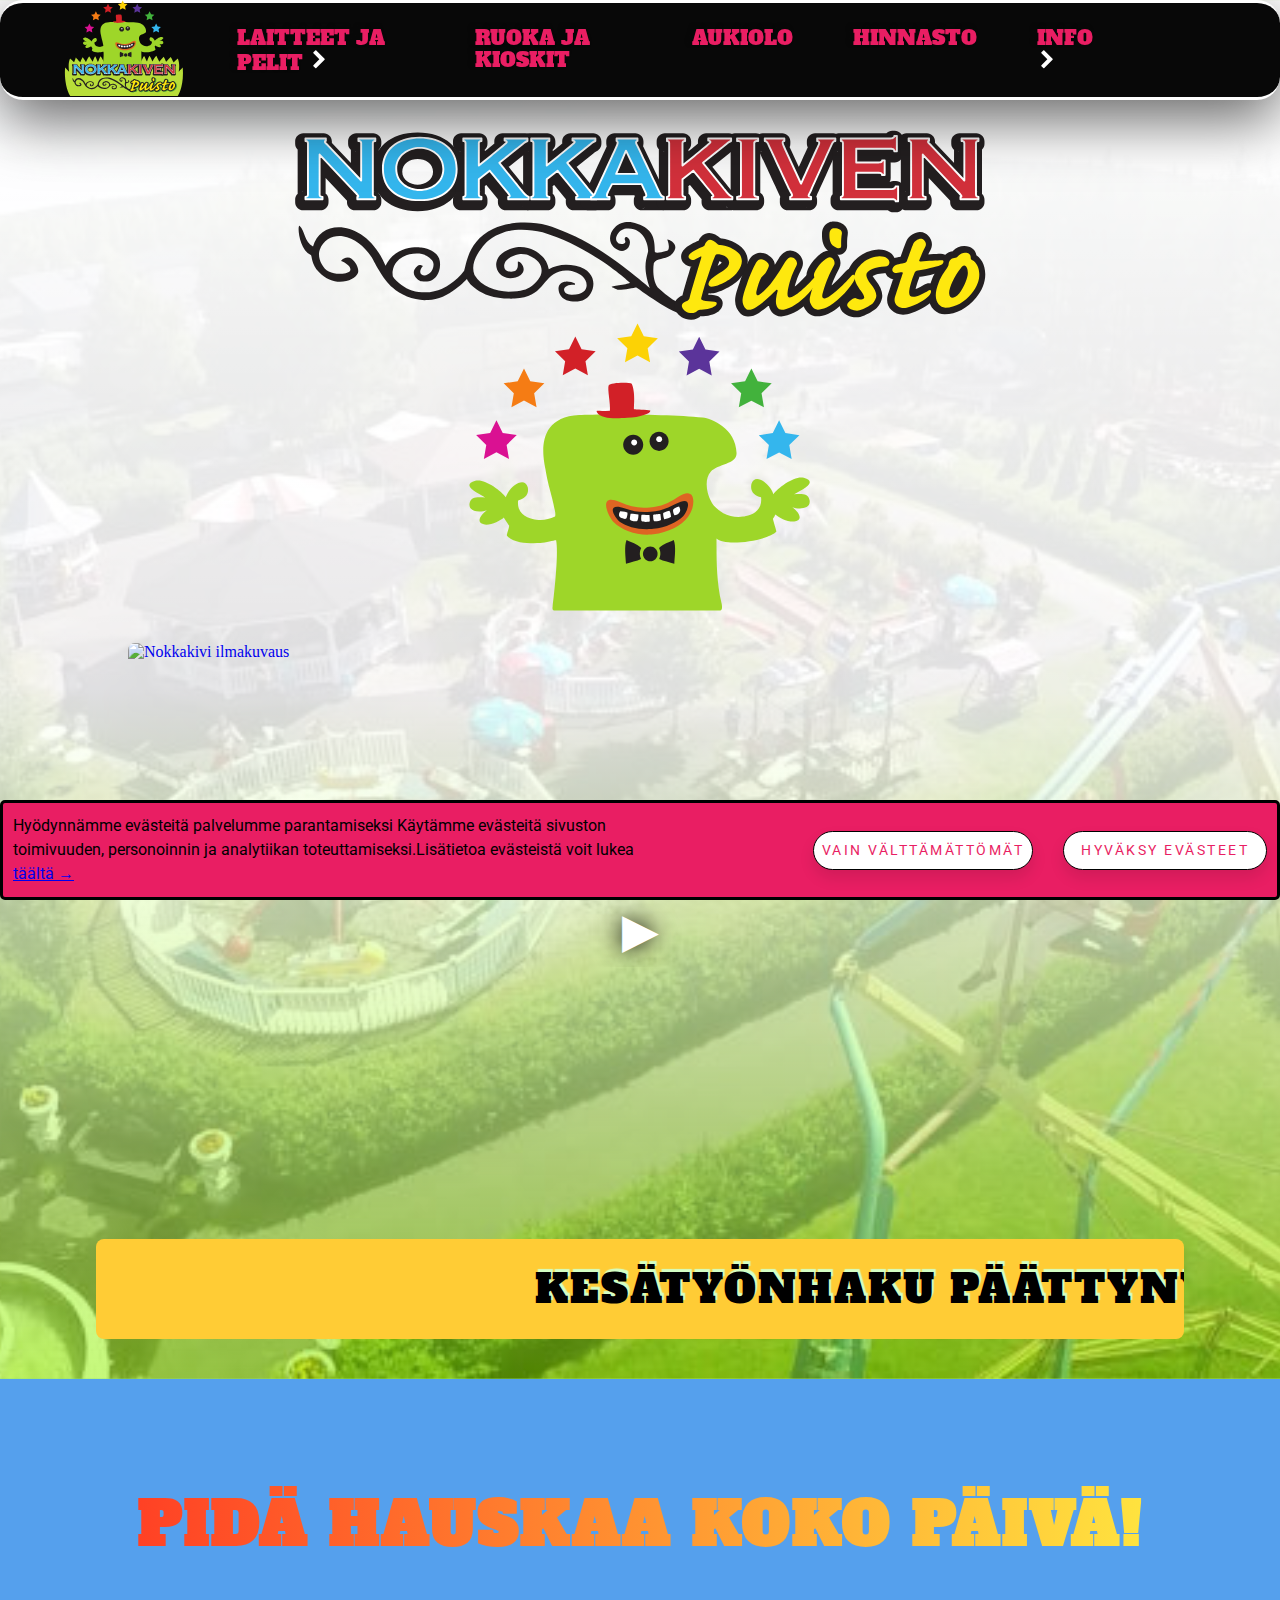
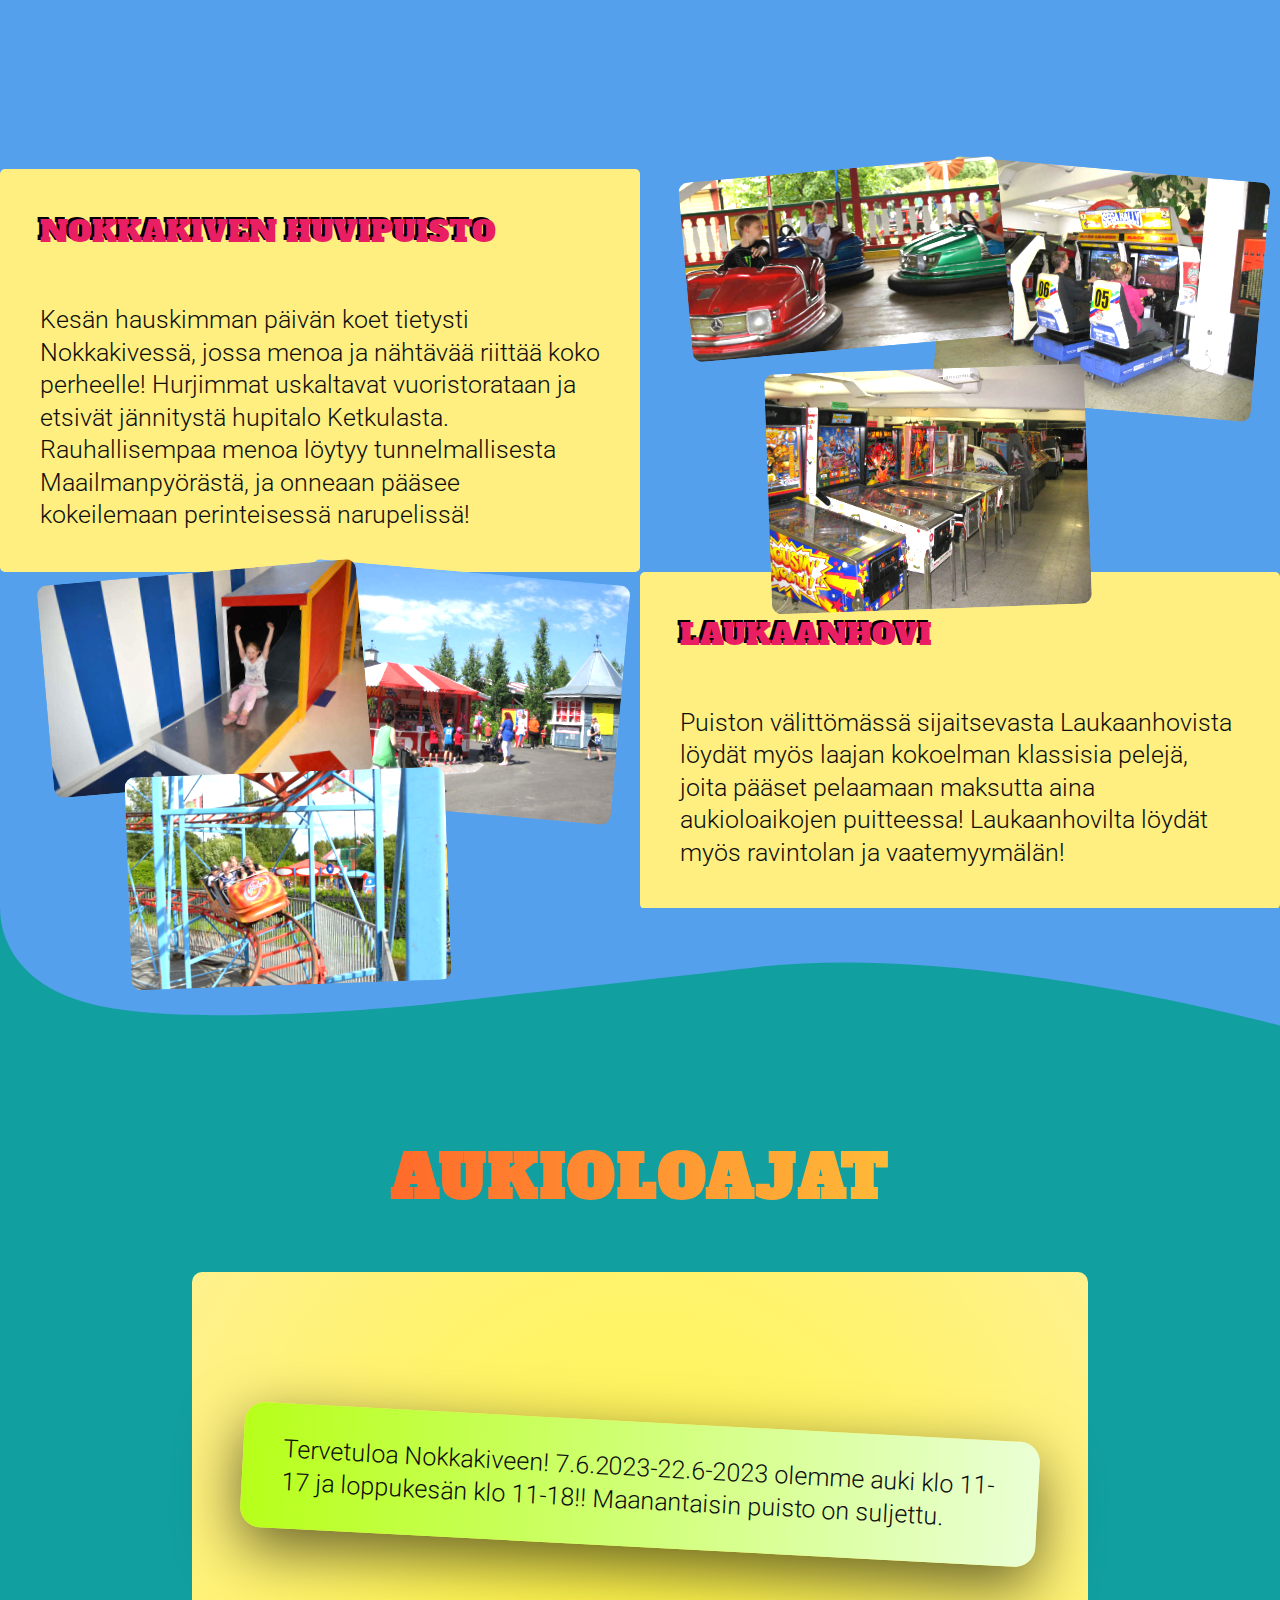
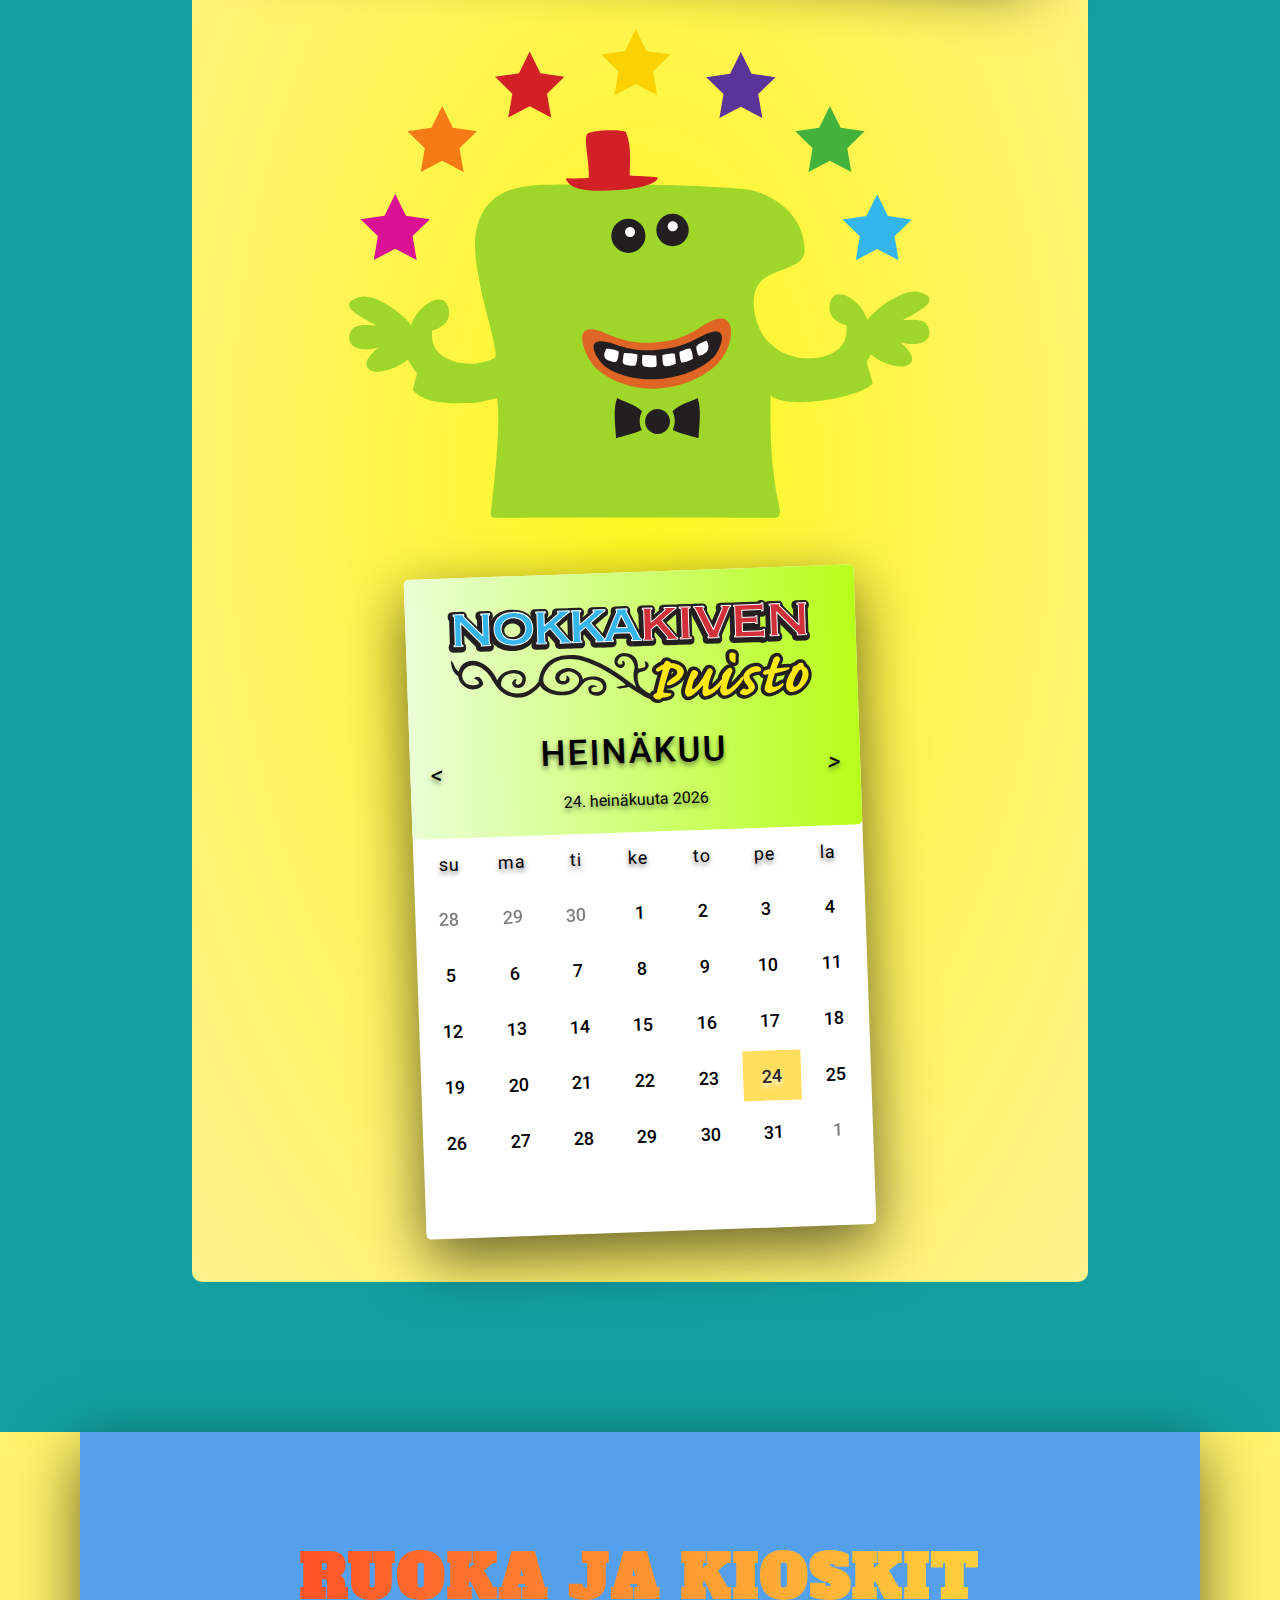
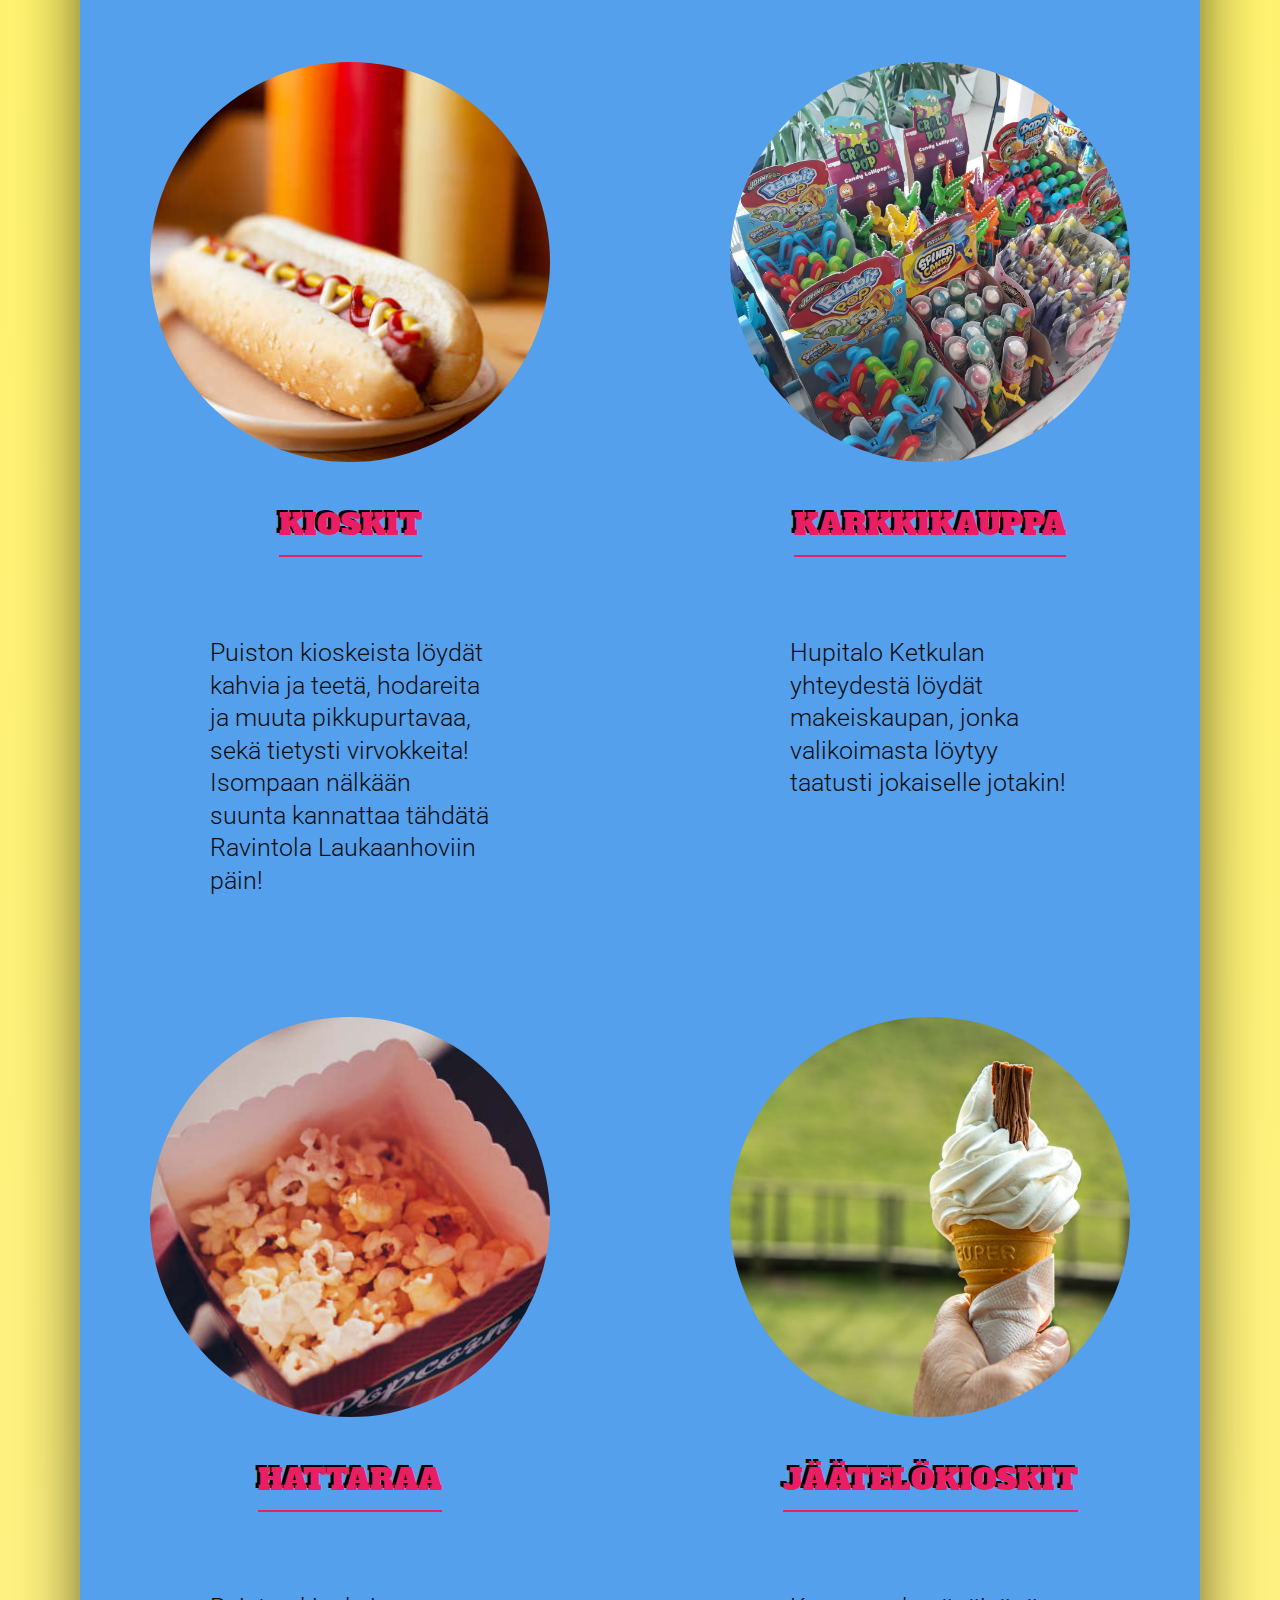
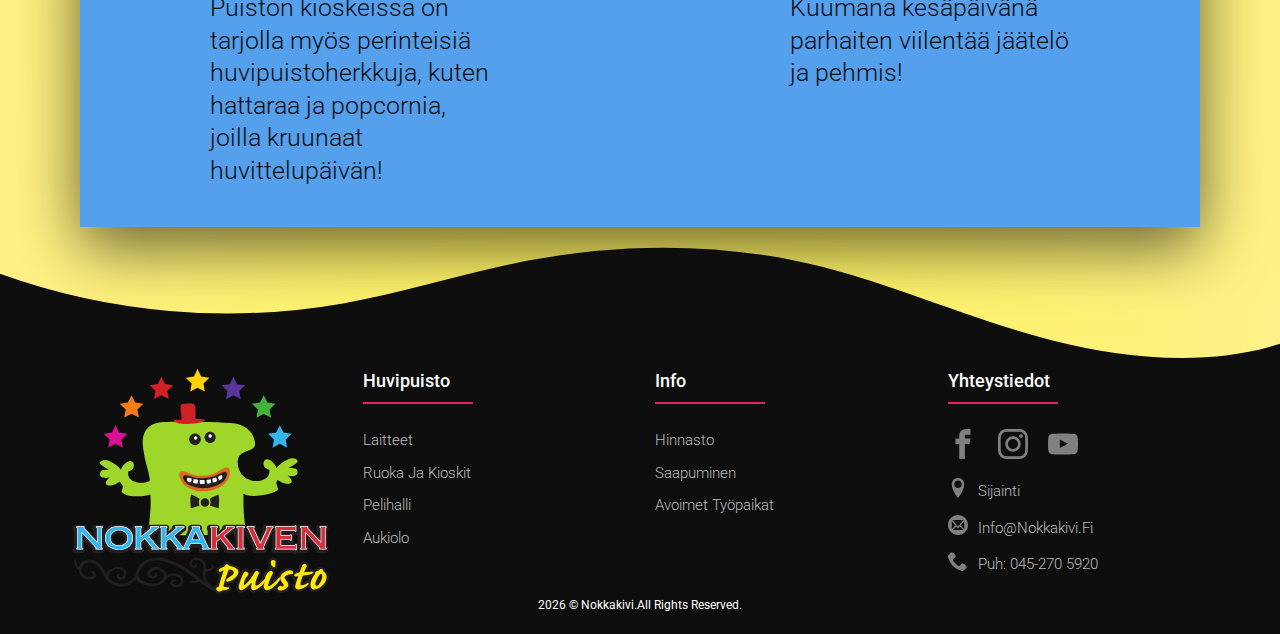
<file: index.html>
<!DOCTYPE html>
<html lang="en">
  <head>
    <meta charset="UTF-8" />
    <meta http-equiv="X-UA-Compatible" content="IE=edge" />
    <meta name="viewport" content="width=device-width, initial-scale=1.0" />
    <meta
      name="description"
      content=" Nokkakivi on Suomen viihtyisin huvipuisto ja hauska matkailukohde Keski-Suomessa. Sieltä löytyy suosikkilaitteet niin lapsille kuin isoillekin huvittelijoille. Nokkis!"
    />
    <link rel="preconnect" href="https://fonts.googleapis.com" />
    <link rel="preconnect" href="https://fonts.gstatic.com" crossorigin />
    <link
      href="https://fonts.googleapis.com/css2?family=Alfa+Slab+One&family=Roboto:ital,wght@0,300;0,400;0,500;0,700;0,900;1,700;1,900&display=swap"
      rel="stylesheet"
    />
    <link rel="icon" type="image/png" href="src/img/favicon.ico" />

    <title>Nokkakivi</title>
    <link rel="stylesheet" href="./src/css/styles.css" />
    <script src="src/js/index.js" defer></script>
  </head>
  <body>
    <!-- ///////////////////////////////////WHOLEPAGE GRID CONTAINER/////////////////////////////////////////////////////// -->
    <div class="container-grid">
      <div id="cookie-banner">
        <p class="cookie-text">
          Hyödynnämme evästeitä palvelumme parantamiseksi Käytämme evästeitä
          sivuston toimivuuden, personoinnin ja analytiikan
          toteuttamiseksi.Lisätietoa evästeistä voit lukea
          <a href="pages/cookies.html">täältä &rarr;</a>
        </p>
        <div class="button-container">
          <button id="cookie-reject" class="btn btn-cookie">
            Vain välttämättömät
          </button>
          <button id="cookie-accept" class="btn btn-cookie">
            Hyväksy evästeet
          </button>
        </div>
      </div>

      <!-- ///////////////////////////////////NAVIGATION/////////////////////////////////////////////////////// -->

      <label for="toggle"> &#9776;</label>
      <input type="checkbox" id="toggle" />
      <nav class="navigation-bar">
        <div class="logo">
          <a href="index.html">
            <img src="src/img/nokkakiven_puisto_logo1_color.svg" alt="Logo" />
          </a>
        </div>
        <ul>
          <li>
            <a class="dropdown-link" href="pages/laitteet.html">
              Laitteet ja pelit
              <span>
                <svg class="nav-arrow">
                  <use
                    xlink:href="src/img/symbol-defs.svg#icon-chevron-right"
                  ></use>
                </svg> </span
            ></a>
            <div class="dropdown-menu">
              <ul>
                <li><a href="pages/laitteet.html">Laitteet</a></li>
                <li><a href="pages/laitteet.html#ulkopelit">Ulkopelit</a></li>
                <li>
                  <a href="pages/laitteet.html#laitevuokraus">Laitevuokraus</a>
                </li>
                <li><a href="pages/laitteet.html#pelihalli">Pelihalli</a></li>
              </ul>
            </div>
          </li>
          <li>
            <a href="#ruoka" data-class="singleLink"> Ruoka ja kioskit</a>
          </li>
          <li>
            <a href="index.html#kalenteri" data-class="singleLink"> Aukiolo</a>
          </li>
          <li><a href="pages/hinnasto.html"> Hinnasto</a></li>
          <li>
            <a class="dropdown-link" href="pages/info.html">
              Info
              <span>
                <svg class="nav-arrow">
                  <use
                    xlink:href="src/img/symbol-defs.svg#icon-chevron-right"
                  ></use>
                </svg>
              </span>
            </a>
            <div class="dropdown-menu">
              <ul>
                <li><a href="pages/info.html#yhteystiedot">yhteystiedot</a></li>
                <li><a href="pages/info.html#yhteystiedot">Saapuminen</a></li>
                <li><a href="pages/info.html#faq">Hyvä tietää</a></li>
                <li><a href="pages/info.html#rekry">Avoimet työpaikat</a></li>
              </ul>
            </div>
          </li>
        </ul>
      </nav>

      <!-- ///////////////////////////////////////////////////////////////////////////////////////// -->
      <!-- //////////////////////////////////HEADER CONTENT////////////////////////////////////////////////////// -->
      <section class="section-header">
        <div class="header-content">
          <div class="heading-primary-logo" aria-label="Nokkakiven puisto">
            <span class="visually-hidden">Tervetuloa Nokkakiveen!</span>

            <img
              class="heading-img animation"
              src="src/img/nokkakiven_puisto_tekstilogo_color.svg"
              alt="nokkakivi header"
            />
            <img
              class="header-logo"
              src="src/img/nokkakiven_puisto_nokkislogo_color.svg"
              alt="nokkakivi header logo"
            />
          </div>

          <!-- //videotähä  
         -->
          <div class="header-video">
            <iframe
              width="560"
              height="315"
              srcdoc='
                <style>*{padding:0;margin:0;overflow:hidden}html,body{height:100%}img,span{position:absolute;width:100%;top:0;bottom:0;margin:auto}span{height:1.5em;text-align:center;font:48px/1.5 sans-serif;color:white;text-shadow:0 0 0.5em black}</style>
                <a href="https://www.youtube.com/embed/x1v33o74k_0?autoplay=1&mute=1">
                  <img src="https://img.youtube.com/vi/x1v33o74k_0/hqdefault.jpg" alt="Nokkakivi ilmakuvaus">
                  <span>▶</span>
                </a>'
              frameborder="0"
              allow="accelerometer; autoplay; clipboard-write; encrypted-media; gyroscope; picture-in-picture"
              allowfullscreen
              title="Video Title"
            ></iframe>
          </div>
        </div>

        <div class="marquee">
          <div>Kesätyönhaku päättynyt! Nokkakivi Aukeaa Taas 7.6.2023</div>
        </div>
      </section>

      <!-- //////////////////////////////////SECTION-ABOUT/////////////////////////////////////////////////////// -->

      <section class="section-about">
        <h2 class="heading-secondary margin-top-medium">
          Pidä hauskaa koko päivä!
        </h2>

        <div class="container-about">
          <div class="col-about-1">
            <h3 class="heading-tertiary">Nokkakiven huvipuisto</h3>
            <p class="paragraph-secondary margin-top-small">
              Kesän hauskimman päivän koet tietysti Nokkakivessä, jossa menoa ja
              nähtävää riittää koko perheelle! Hurjimmat uskaltavat
              vuoristorataan ja etsivät jännitystä hupitalo Ketkulasta.
              Rauhallisempaa menoa löytyy tunnelmallisesta Maailmanpyörästä, ja
              onneaan pääsee kokeilemaan perinteisessä narupelissä!
            </p>
          </div>
          <div class="col-about-2">
            <div class="img-container">
              <img
                src="src/img/about1.jpg"
                alt="Photo 1"
                class="composition-photo composition-photo--3"
              />
              <img
                src="src/img/about2.jpg"
                alt="Photo 2"
                class="composition-photo composition-photo--2"
              />
              <img
                src="src/img/about3.jpg"
                alt="Photo 3"
                class="composition-photo composition-photo--1"
              />
            </div>
          </div>

          <div class="col-about-3">
            <div class="img-container">
              <img
                src="src/img/pelihalli1.jpg"
                alt="Photo 4"
                class="composition-photo composition-photo--3"
              />
              <img
                src="src/img/pelihalli2.jpg"
                alt="Photo 5"
                class="composition-photo composition-photo--2"
              />
              <img
                src="src/img/about4.JPG"
                alt="Photo 6"
                class="composition-photo composition-photo--1"
              />
            </div>
          </div>
          <div class="col-about-4">
            <h3 class="heading-tertiary">Laukaanhovi</h3>
            <p class="paragraph-secondary margin-top-small">
              Puiston välittömässä sijaitsevasta Laukaanhovista löydät myös
              laajan kokoelman klassisia pelejä, joita pääset pelaamaan maksutta
              aina aukioloaikojen puitteessa! Laukaanhovilta löydät myös
              ravintolan ja vaatemyymälän!
            </p>
          </div>
        </div>
      </section>
      <!-- ///////////////////////////////////////////////////////////////////////////////////////// -->
      <!-- //////////////////////////////////SECTION-CALENDAR/////////////////////////////////////////////////////// -->
      <section class="section-calendar" id="kalenteri">
        <!-- ///////////////////////TILANJAKAJA///////////////////////////////////////// -->
        <svg
          class="separator"
          width="100%"
          height="120"
          viewBox="0.1 0.1 180 40"
          preserveAspectRatio="none"
        >
          <g transform="translate(-18.298844,-77.973964)">
            <path
              style="fill: #55a0ed"
              d="M 18.441597,78.106256 H 198.58126 v 39.288614 c 0,0 -43.10672,-27.825245 -73.47599,-19.687823 -30.369264,8.137423 -46.832208,12.548653 -46.832208,12.548653 0,0 -32.775418,8.05972 -46.735258,0 C 17.577964,102.19598 18.441597,78.106256 18.441597,78.106256 Z"
            />
          </g>
        </svg>
        <!-- ////////////////////////////////////////////////////////////////////////////////////// -->
        <h2 class="heading-secondary margin-top-medium">Aukioloajat</h2>
        <div class="background-calendar">
          <div class="container-openings margin-top-medium">
            <p class="open-text">
              Olemme tänään auki! Tervetuloa huvittelemaan!
            </p>
            <div class="calendar-info">
              <p class="paragraph-secondary">
                Tervetuloa Nokkakiveen! 7.6.2023-22.6-2023 olemme auki klo 11-17
                ja loppukesän klo 11-18!! Maanantaisin puisto on suljettu.
              </p>
            </div>
          </div>
          <!-- ///////////////////////////////////////////////////KALENTERI///////////////////////////////////////// -->
          <div class="calendar-container">
            <figure class="nokkis-figure">
              <img
                src="src/img/nokkakiven_puisto_nokkislogo_color.svg"
                alt="nokkis-aukiolo-kuva"
              />
            </figure>
            <div>
              <div class="calendar">
                <div class="clicked-day"></div>
                <div class="month">
                  <img
                    class="calendar-img"
                    src="src/img/nokkakiven_puisto_tekstilogo_color.svg"
                    alt=""
                  />
                  <i class="prev">&lt;</i>
                  <div class="date">
                    <h1></h1>
                    <p></p>
                  </div>
                  <i class="next"> &gt;</i>
                </div>
                <div class="weekdays">
                  <div>su</div>
                  <div>ma</div>
                  <div>ti</div>
                  <div>ke</div>
                  <div>to</div>
                  <div>pe</div>
                  <div>la</div>
                </div>
                <div class="days"></div>
              </div>
            </div>
          </div>
        </div>
      </section>

      <!-- //////////////////////////////////////////////////SECTION FOOD AND SNACKS///////////////////////////////////////// -->

      <section class="food-snacks">
        <!-- ///////////////////////////////////////////////////TILANJAKAJA///////////////////////////////////////// -->

        <h2 class="heading-secondary margin-top-medium">ruoka ja kioskit</h2>

        <div class="food-container" id="ruoka">
          <div class="item">
            <img class="kioski-img" src="src/img/hodari.jpg" alt="kioskit" />

            <h3 class="heading-tertiary">Kioskit</h3>
            <p class="paragraph-secondary margin-top-small">
              Puiston kioskeista löydät kahvia ja teetä, hodareita ja muuta
              pikkupurtavaa, sekä tietysti virvokkeita! Isompaan nälkään suunta
              kannattaa tähdätä Ravintola Laukaanhoviin päin!
            </p>
          </div>

          <div class="item">
            <img class="kioski-img" src="src/img/karkki.jpg" alt="kioskit" />
            <h3 class="heading-tertiary">Karkkikauppa</h3>
            <p class="paragraph-secondary margin-top-small">
              Hupitalo Ketkulan yhteydestä löydät makeiskaupan, jonka
              valikoimasta löytyy taatusti jokaiselle jotakin!
            </p>
          </div>

          <div class="item">
            <img class="kioski-img" src="src/img/popcorn.jpg" alt="kioskit" />
            <h3 class="heading-tertiary">Hattaraa</h3>
            <p class="paragraph-secondary margin-top-small">
              Puiston kioskeissa on tarjolla myös perinteisiä
              huvipuistoherkkuja, kuten hattaraa ja popcornia, joilla kruunaat
              huvittelupäivän!
            </p>
          </div>

          <div class="item">
            <img class="kioski-img" src="src/img/jaatelo.jpg" alt="kioskit" />
            <h3 class="heading-tertiary">Jäätelökioskit</h3>
            <p class="paragraph-secondary margin-top-small">
              Kuumana kesäpäivänä parhaiten viilentää jäätelö ja pehmis!
            </p>
          </div>
        </div>
      </section>

      <!-- ///////////////////////TILANJAKAJA///////////////////////////////////////// -->
      <div class="divider-wrapper">
        <div class="shape-divider-footer">
          <svg
            data-name="Layer 1"
            xmlns="http://www.w3.org/2000/svg"
            viewBox="0 0 1200 120"
            preserveAspectRatio="none"
          >
            <path
              d="M985.66,92.83C906.67,72,823.78,31,743.84,14.19c-82.26-17.34-168.06-16.33-250.45.39-57.84,11.73-114,31.07-172,41.86A600.21,600.21,0,0,1,0,27.35V120H1200V95.8C1132.19,118.92,1055.71,111.31,985.66,92.83Z"
              class="shape-fill"
            ></path>
          </svg>
        </div>
      </div>
      <!-- ///////////////////////////////////////////////////FOOTER///////////////////////////////////////// 
        <!-- //////////////////////////////
       /////////////////////////////////////////////////////// -->
      <!-- ////////////////////////////////////////////////////////////////////////////////////////// -->
      <!-- ////////////////////////////////////////////////////////////////////////////////////////// -->
      <div class="footer-wrapper">
        <footer class="footer">
          <div class="container-footer">
            <div class="row">
              <div class="footer-col">
                <div class="logo-footer">
                  <a href="index.html">
                    <img
                      class="logo-svg"
                      src="src/img/nokkakiven_puisto_logo2_color.svg"
                      alt="Logo"
                  /></a>
                </div>
              </div>
              <div class="footer-col">
                <h4>huvipuisto</h4>
                <ul>
                  <li>
                    <a href="pages/laitteet.html">laitteet</a>
                  </li>
                  <li>
                    <a href="#ruoka">ruoka ja kioskit</a>
                  </li>
                  <li>
                    <a href="pages/laitteet.html#pelihalli">pelihalli</a>
                  </li>
                  <li>
                    <a href="#kalenteri">aukiolo</a>
                  </li>
                </ul>
              </div>
              <div class="footer-col">
                <h4>info</h4>
                <ul>
                  <li>
                    <a href="pages/hinnasto.html">hinnasto</a>
                  </li>
                  <li>
                    <a href="pages/info.html">saapuminen</a>
                  </li>
                  <li>
                    <a href="pages/info.html#rekry">Avoimet työpaikat</a>
                  </li>
                </ul>
              </div>
              <div class="footer-col">
                <h4>Yhteystiedot</h4>
                <div class="social-links">
                  <a
                    href="https://www.facebook.com/Nokkakivi/"
                    aria-label="Facebook"
                    ><svg class="social-icons">
                      <use href="src/img/symbol-defs.svg#icon-facebook"></use>
                    </svg>
                  </a>
                  <!-- ////////////////////UNCOMMENT FOR TWITTER ICON  ///////////////////////// -->
                  <!-- <a href="#"
                  ><svg class="social-icons">
                    <use href="src/img/symbol-defs.svg#icon-twitter"></use>
                  </svg>
                </a> -->
                  <a
                    href="https://www.instagram.com/nokkakivi/"
                    aria-label="instagram"
                    ><svg class="social-icons">
                      <use href="src/img/symbol-defs.svg#icon-instagram"></use>
                    </svg>
                  </a>

                  <!-- ////////////////////UNCOMMENT FOR YOUTUBE ICON  ///////////////////////// -->
                  <a href="#"
                    ><svg class="social-icons">
                      <use href="src/img/symbol-defs.svg#icon-youtube"></use>
                    </svg>
                  </a>
                </div>
                <ul class="contact-info">
                  <li>
                    <span
                      ><svg class="social-icons info-icons">
                        <use
                          href="src/img/symbol-defs.svg#icon-location"
                        ></use></svg
                    ></span>
                    <a href="pages/info.html">sijainti</a>
                  </li>
                  <li>
                    <span
                      ><svg class="social-icons info-icons">
                        <use
                          href="src/img/symbol-defs.svg#icon-mail4"
                        ></use></svg
                    ></span>
                    <p>info@nokkakivi.fi</p>
                  </li>
                  <li>
                    <span
                      ><svg class="social-icons info-icons">
                        <use
                          href="src/img/symbol-defs.svg#icon-phone"
                        ></use></svg
                    ></span>
                    <p>Puh: 045-270 5920</p>
                  </li>
                </ul>
              </div>
              <p class="copyright">
                <span id="year"></span> &copy; Nokkakivi.All Rights Reserved.
              </p>
            </div>
          </div>
        </footer>
      </div>
    </div>
  </body>
</html>
</file>
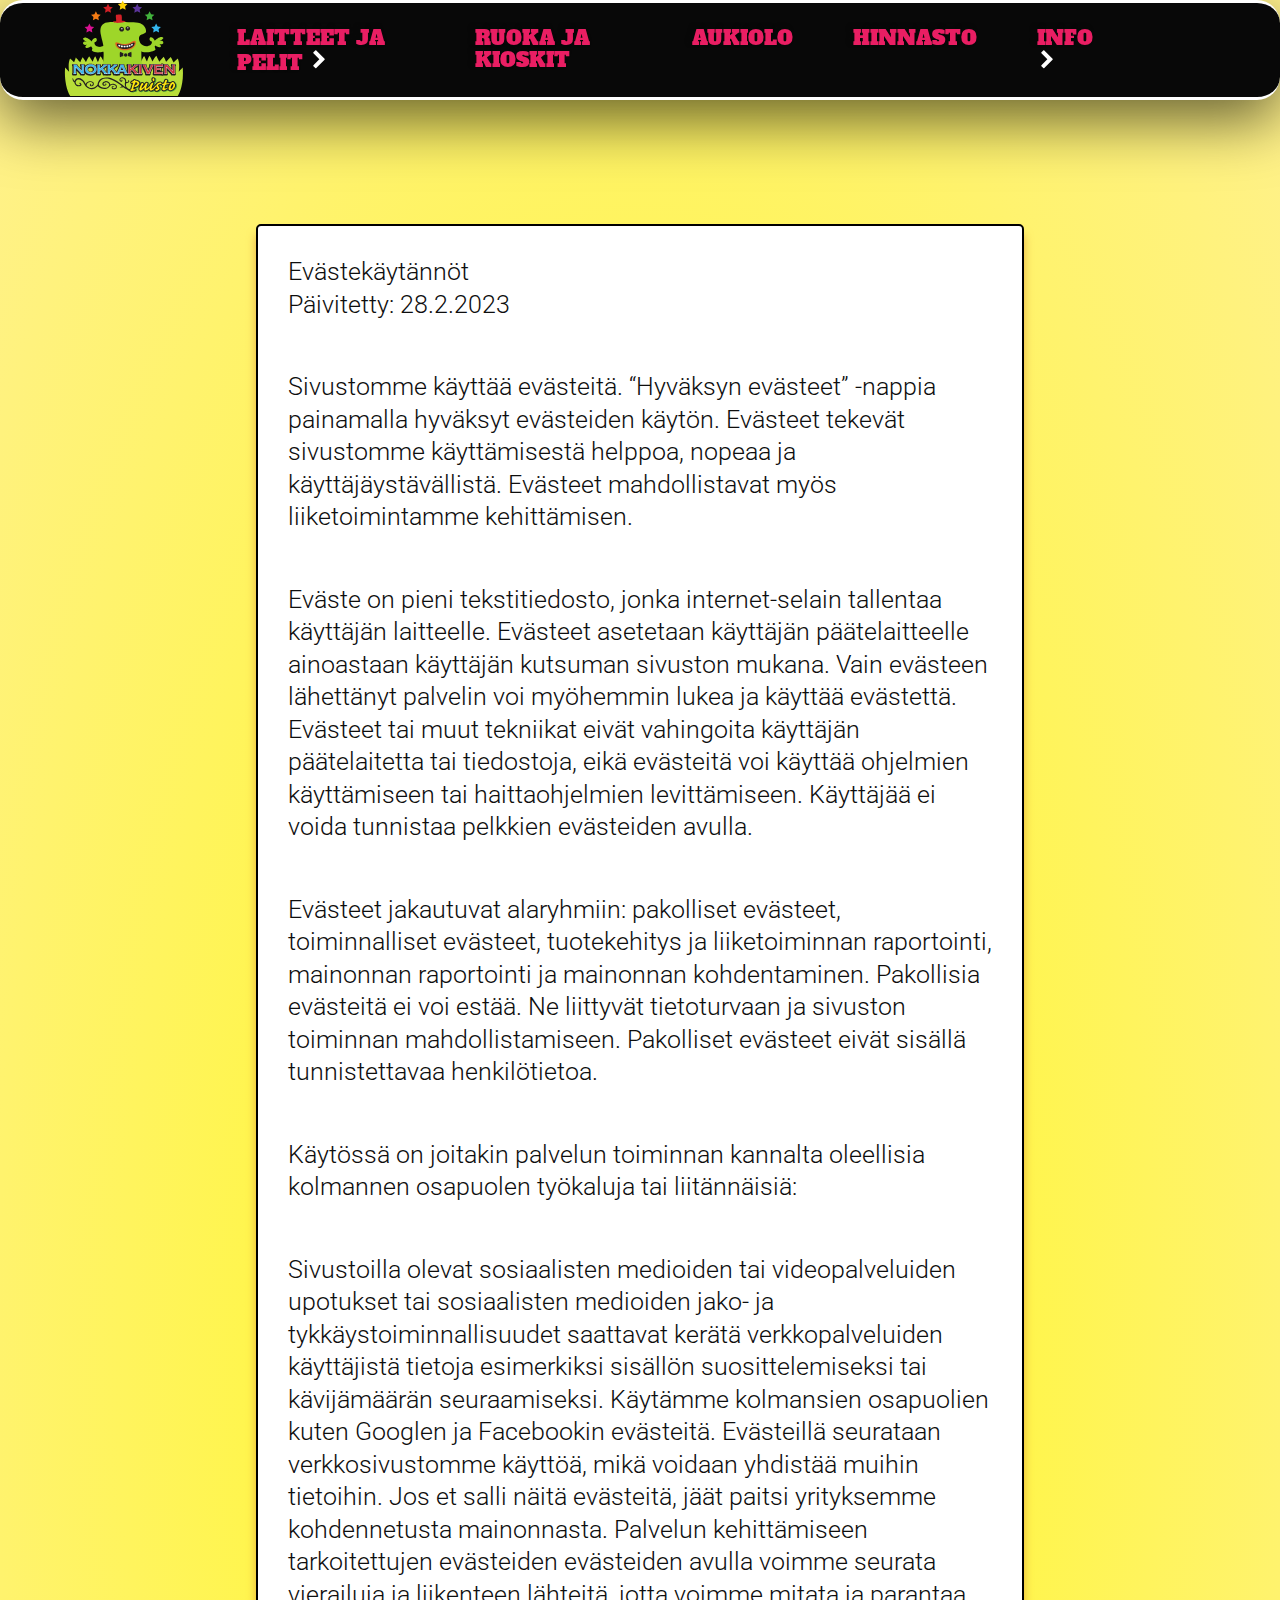
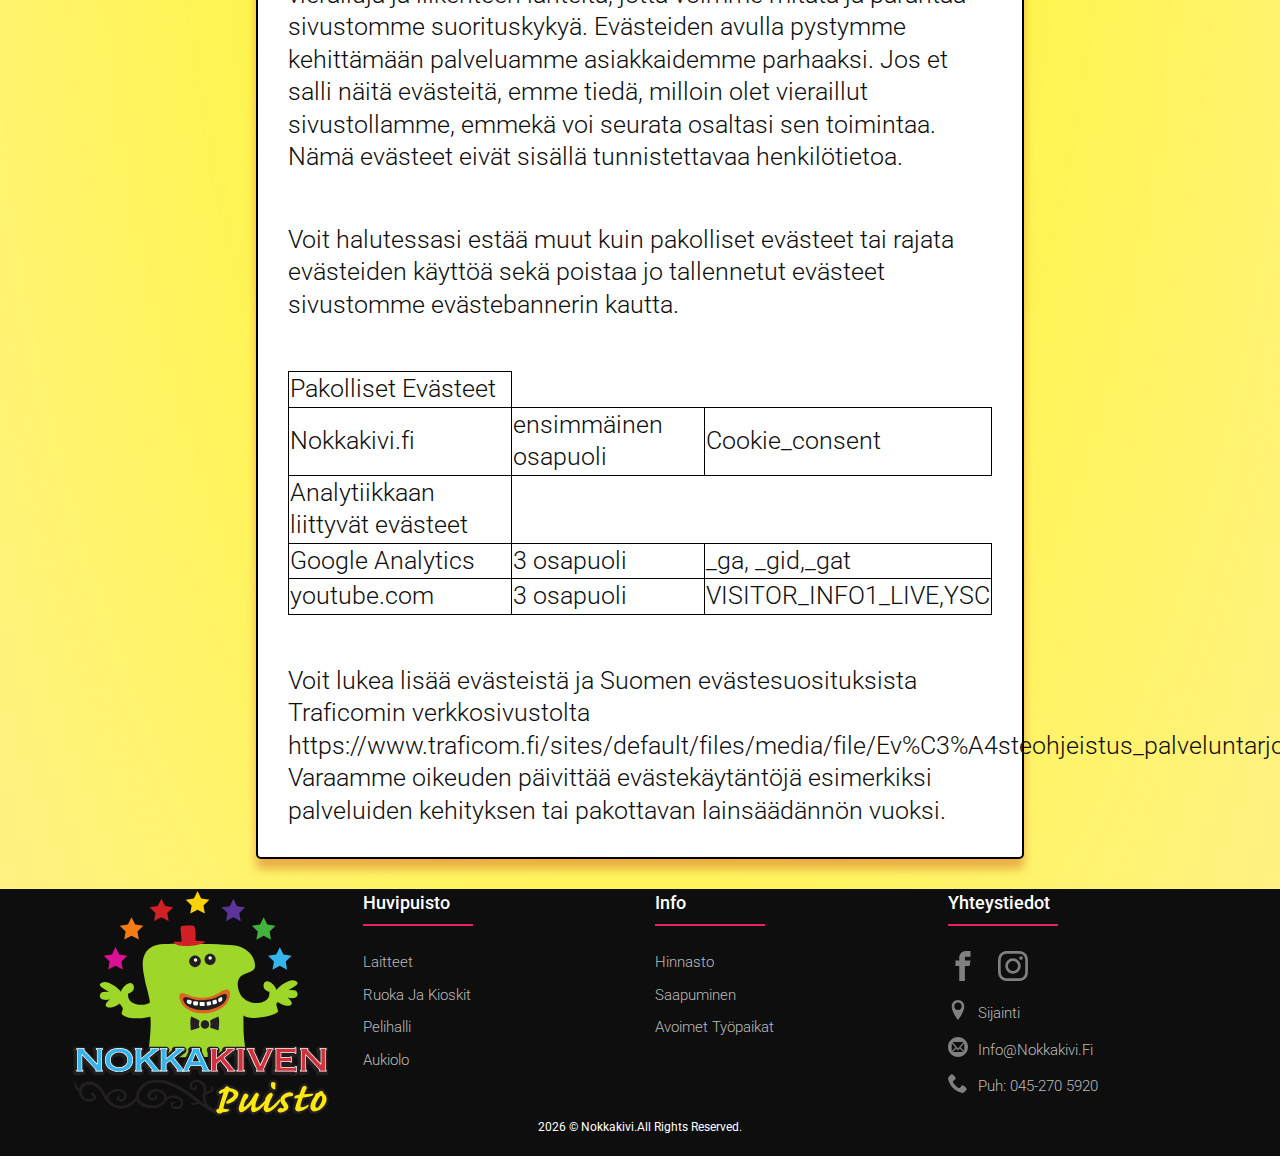
<file: pages/cookies.html>
<!DOCTYPE html>
<html lang="en">
  <head>
    <meta charset="UTF-8" />
    <meta http-equiv="X-UA-Compatible" content="IE=edge" />
    <meta name="viewport" content="width=device-width, initial-scale=1.0" />
    <meta name="description" content="Nokkakivi on Suomen edullisin huvipuisto.Hinnasto. Sisäänpääsy on ilmainen!">
    <link rel="preconnect" href="https://fonts.googleapis.com" />
    <link rel="preconnect" href="https://fonts.gstatic.com" crossorigin />
    <link
      href="https://fonts.googleapis.com/css2?family=Alfa+Slab+One&family=Roboto:ital,wght@0,300;0,400;0,500;0,700;0,900;1,700;1,900&display=swap"
      rel="stylesheet"
    />
    <link rel="icon" type="image/png" href="src/img/favicon.ico" />
<link rel="icon" type="image/png" href="../src/img/favicon.ico" />
    <title>Hinnasto</title>
    <link rel="stylesheet" href="../src/css/styles.css" />
    <script src="../src/js/index.js" defer></script>
  </head>
  <body>
    <!-- ///////////////////////////////////WHOLEPAGE GRID CONTAINER/////////////////////////////////////////////////////// -->
    <div class="container-grid container-grid-pricing">
      <label for="toggle">&#9776;</label>
      <input type="checkbox" id="toggle" />
      <nav class="navigation-bar">
        <div class="logo">
          <a href="../">
            <img
              src="../src/img/nokkakiven_puisto_logo1_color.svg"
              alt="Logo"
            />
          </a>
        </div>
        <ul>
          <li>
            <a class="dropdown-link" href="laitteet.html">
              Laitteet ja pelit
              <span>
                <svg class="nav-arrow">
                  <use
                    xlink:href="../src/img/symbol-defs.svg#icon-chevron-right"
                  ></use>
                </svg> </span
            ></a>
            <div class="dropdown-menu">
              <ul>
                <li><a href="laitteet.html">Laitteet</a></li>
                <li><a href="laitteet.html#ulkopelit">Ulkopelit</a></li>
                <li><a href="#">Laitevuokraus</a></li>
                <li><a href="laitteet.html#pelihalli">Pelihalli</a></li>
              </ul>
            </div>
          </li>
          <li><a href="../index.html#ruoka"> Ruoka ja kioskit</a></li>
          <li>
            <a href="../index.html#kalenteri"> Aukiolo</a>
          </li>
          <li><a href="hinnasto.html"> Hinnasto</a></li>
          <li>
            <a class="dropdown-link" href="info.html">
              Info
              <span>
                <svg class="nav-arrow">
                  <use
                    xlink:href="../src/img/symbol-defs.svg#icon-chevron-right"
                  ></use>
                </svg>
              </span>
            </a>
            <div class="dropdown-menu">
              <ul>
                <li><a href="info.html#yhteystiedot">yhteystiedot</a></li>
                <li><a href="info.html#yhteystiedot">Saapuminen</a></li>
                <li><a href="info.html#faq">Hyvä tietää</a></li>
                <li><a href="info.html#rekry">Avoimet työpaikat</a></li>
              </ul>
            </div>
          </li>
        </ul>
      </nav>

      <div class="pricing__info cookie-info">
        <p class="paragraph-secondary">
        Evästekäytännöt
<br>

        Päivitetty: 28.2.2023
        <br>
        <p class="paragraph-secondary margin-top-small">
        Sivustomme käyttää evästeitä. “Hyväksyn evästeet” -nappia painamalla hyväksyt evästeiden käytön. Evästeet tekevät sivustomme käyttämisestä helppoa, nopeaa ja käyttäjäystävällistä. Evästeet mahdollistavat myös liiketoimintamme kehittämisen.
      </p>
      <p class="paragraph-secondary margin-top-small">
        Eväste on pieni tekstitiedosto, jonka internet-selain tallentaa käyttäjän laitteelle. Evästeet asetetaan käyttäjän päätelaitteelle ainoastaan käyttäjän kutsuman sivuston mukana. Vain evästeen lähettänyt palvelin voi myöhemmin lukea ja käyttää evästettä. Evästeet tai muut tekniikat eivät vahingoita käyttäjän päätelaitetta tai tiedostoja, eikä evästeitä voi käyttää ohjelmien käyttämiseen tai haittaohjelmien levittämiseen. Käyttäjää ei voida tunnistaa pelkkien evästeiden avulla.
      </p>
      <p class="paragraph-secondary margin-top-small">
        Evästeet jakautuvat alaryhmiin: pakolliset evästeet, toiminnalliset evästeet, tuotekehitys ja liiketoiminnan raportointi, mainonnan raportointi ja mainonnan kohdentaminen. Pakollisia evästeitä ei voi estää. Ne liittyvät tietoturvaan ja sivuston toiminnan mahdollistamiseen. Pakolliset evästeet eivät sisällä tunnistettavaa henkilötietoa.
      </p> <p class="paragraph-secondary margin-top-small">
        Käytössä on joitakin palvelun toiminnan kannalta oleellisia kolmannen osapuolen työkaluja tai liitännäisiä:
      </p><p class="paragraph-secondary margin-top-small">
            Sivustoilla olevat sosiaalisten medioiden tai videopalveluiden upotukset tai sosiaalisten medioiden jako- ja tykkäystoiminnallisuudet saattavat kerätä verkkopalveluiden käyttäjistä tietoja esimerkiksi sisällön suosittelemiseksi tai kävijämäärän seuraamiseksi.
            Käytämme kolmansien osapuolien kuten Googlen ja Facebookin evästeitä. Evästeillä seurataan verkkosivustomme käyttöä, mikä voidaan yhdistää muihin tietoihin. Jos et salli näitä evästeitä, jäät paitsi yrityksemme kohdennetusta mainonnasta.
            Palvelun kehittämiseen tarkoitettujen evästeiden evästeiden avulla voimme seurata vierailuja ja liikenteen lähteitä, jotta voimme mitata ja parantaa sivustomme suorituskykyä. Evästeiden avulla pystymme kehittämään palveluamme asiakkaidemme parhaaksi. Jos et salli näitä evästeitä, emme tiedä, milloin olet vieraillut sivustollamme, emmekä voi seurata osaltasi sen toimintaa. Nämä evästeet eivät sisällä tunnistettavaa henkilötietoa.
          </p>

        <p class="paragraph-secondary margin-top-small">
        Voit halutessasi estää muut kuin pakolliset evästeet tai rajata evästeiden käyttöä sekä poistaa jo tallennetut evästeet sivustomme evästebannerin kautta.
      </p>
      <table class="paragraph-secondary margin-top-small" >
        <tr>
          <td>Pakolliset Evästeet</td>
        </tr>
        <tr>
          <td>Nokkakivi.fi</td>
          <td> ensimmäinen osapuoli </td>
          <td> Cookie_consent</td>
        </tr>
        
        <tr>
          <td>Analytiikkaan liittyvät evästeet</td>
          
        </tr>
        <tr>
          <td>Google Analytics</td>
          <td>3 osapuoli</td>
          <td>_ga, _gid,_gat</td>
        </tr>
        <tr>
          <td>youtube.com</td>
          <td>3 osapuoli</td>
          <td>VISITOR_INFO1_LIVE,YSC</td>
        </tr>
      </table>
      
      <p class="paragraph-secondary margin-top-small">
        Voit lukea lisää evästeistä ja Suomen evästesuosituksista Traficomin verkkosivustolta
        
        https://www.traficom.fi/sites/default/files/media/file/Ev%C3%A4steohjeistus_palveluntarjoajille.pdf
        
        Varaamme oikeuden päivittää evästekäytäntöjä esimerkiksi palveluiden kehityksen tai pakottavan lainsäädännön vuoksi.
      </p>
      </div>
      <!-- ///////////////////////////////////////////////////FOOTER///////////////////////////////////////// 

      <!-- ////////////////////////////////////////////////////////////////////////////////////////// -->
      <!-- ////////////////////////////////////////////////////////////////////////////////////////// -->

      <footer class="footer">
        <div class="container-footer">
          <div class="row">
            <div class="footer-col">
              <div class="logo-footer">
                <a href="../index.html">
                  <img
                    class="logo-svg"
                    src="../src/img/nokkakiven_puisto_logo2_color.svg"
                    alt="Logo"
                /></a>
              </div>
            </div>
            <div class="footer-col">
              <h4>huvipuisto</h4>
              <ul>
                <li>
                  <a href="laitteet.html">laitteet</a>
                </li>
                <li>
                  <a href="../index.html#ruoka">ruoka ja kioskit</a>
                </li>
                <li>
                  <a href="laitteet.html#pelihalli">Pelihalli</a>
                </li>
                <li>
                  <a href="../index.html#kalenteri">aukiolo</a>
                </li>
              </ul>
            </div>
            <div class="footer-col">
              <h4>info</h4>
              <ul>
                <li>
                  <a href="#">hinnasto</a>
                </li>
                <li>
                  <a href="info.html">saapuminen</a>
                </li>
                <li>
                  <a href="info.html#rekry">Avoimet työpaikat</a>
                </li>
              
              </ul>
            </div>
            <div class="footer-col">
              <h4>Yhteystiedot</h4>
              <div class="social-links">
                <a href="https://www.facebook.com/Nokkakivi/" aria-label="Facebook"
                  ><svg class="social-icons">
                    <use href="../src/img/symbol-defs.svg#icon-facebook"></use>
                  </svg>
                </a>
                <!-- ////////////////////UNCOMMENT FOR TWITTER ICON  ///////////////////////// -->
                <!-- <a href="#"
                  ><svg class="social-icons">
                    <use href="../src/img/symbol-defs.svg#icon-twitter"></use>
                  </svg>
                </a> -->
                <a href="https://www.instagram.com/nokkakivi/" aria-label="instagram"
                  ><svg class="social-icons">
                    <use href="../src/img/symbol-defs.svg#icon-instagram"></use>
                  </svg>
                </a>

                <!-- ////////////////////UNCOMMENT FOR YOUTUBE ICON  ///////////////////////// -->
                <!-- <a href="#"
                  ><svg class="social-icons">
                    <use href="../src/img/symbol-defs.svg#icon-youtube"></use>
                  </svg>
                </a> -->
              </div>
              <ul class="contact-info">
                <li>
                  <span
                    ><svg class="social-icons info-icons">
                      <use
                        href="../src/img/symbol-defs.svg#icon-location"
                      ></use></svg
                  ></span>
                  <a href="info.html">sijainti</a>
                </li>
                <li>
                  <span
                    ><svg class="social-icons info-icons">
                      <use
                        href="../src/img/symbol-defs.svg#icon-mail4"
                      ></use></svg
                  ></span>
                  <p>info@nokkakivi.fi</p>
                </li>
                <li>
                  <span
                    ><svg class="social-icons info-icons">
                      <use
                        href="../src/img/symbol-defs.svg#icon-phone"
                      ></use></svg
                  ></span>
                  <p>Puh: 045-270 5920</p>
                </li>
              </ul>
            </div>
            <p class="copyright">
              <span id="year""></span> &copy;  Nokkakivi.All Rights Reserved.</p>
          </div>
        </div>
      </footer>
    </div>
  </body>
</html>
</file>
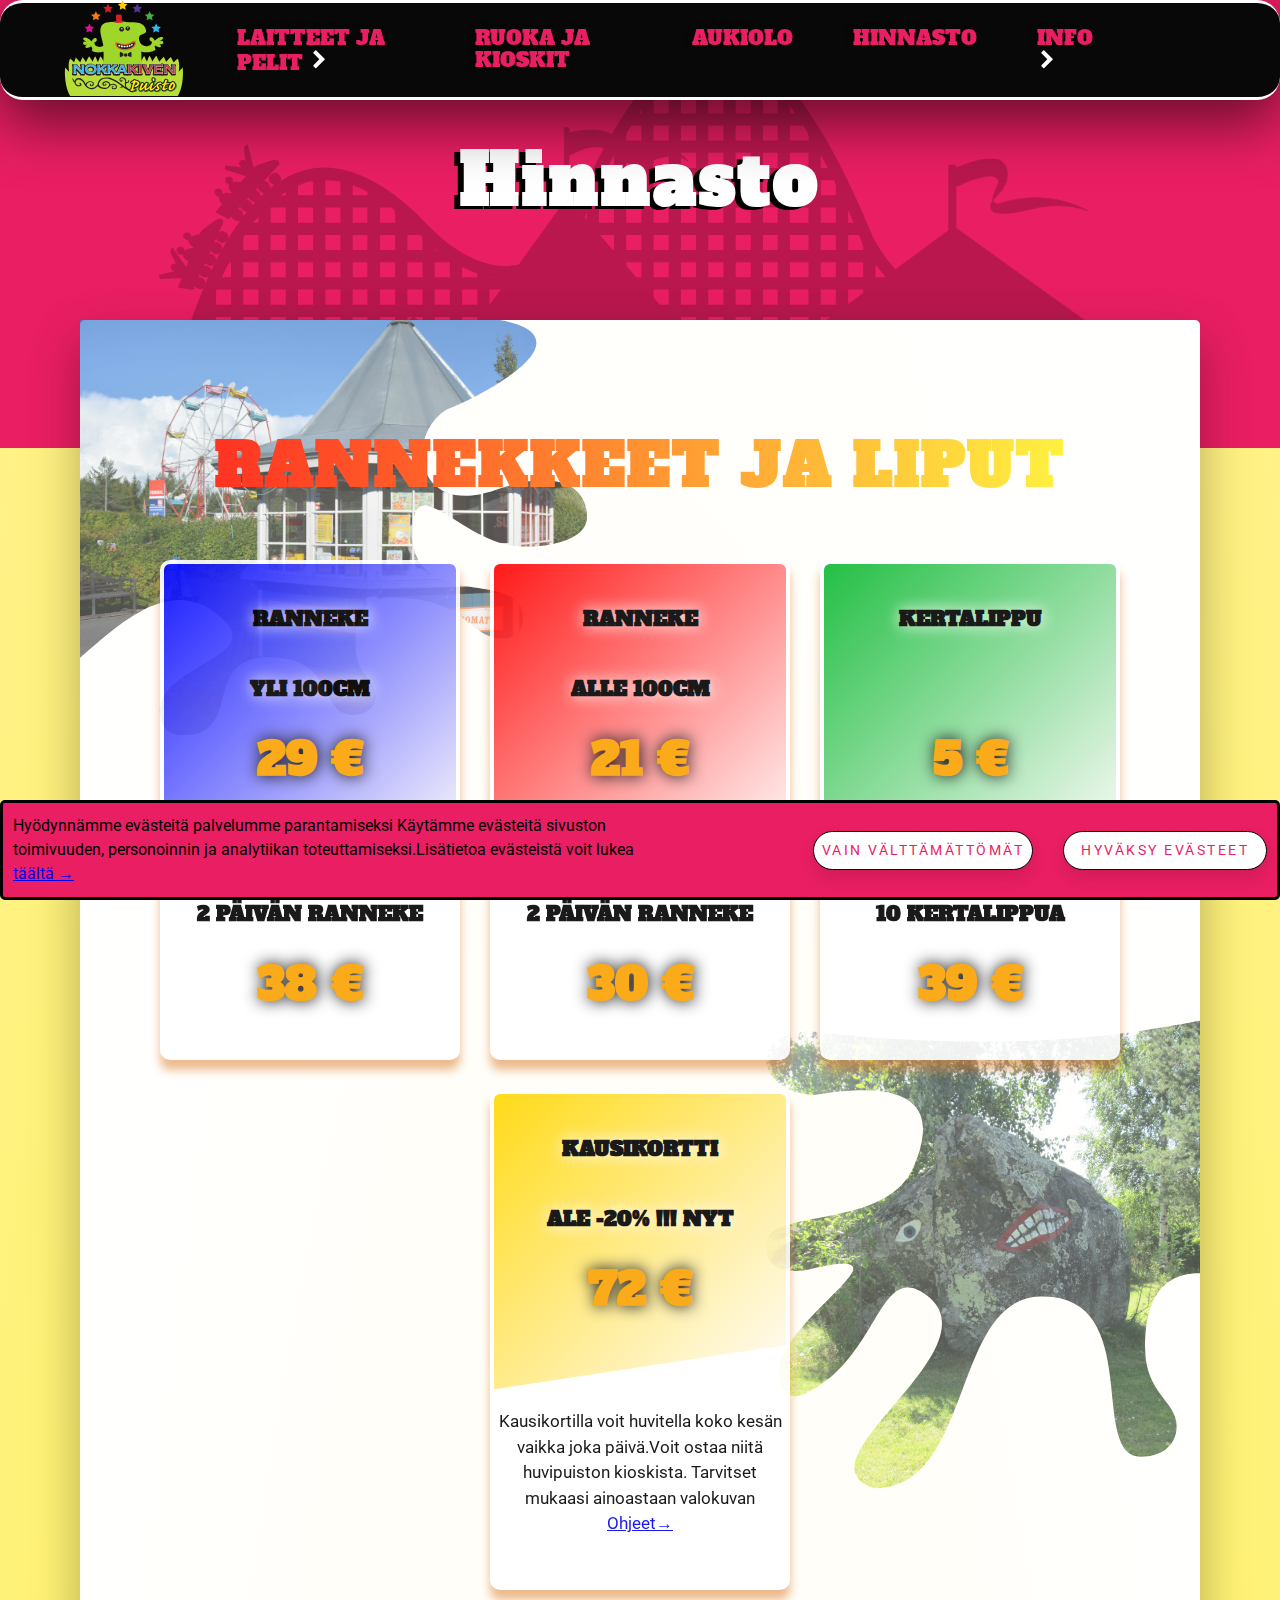
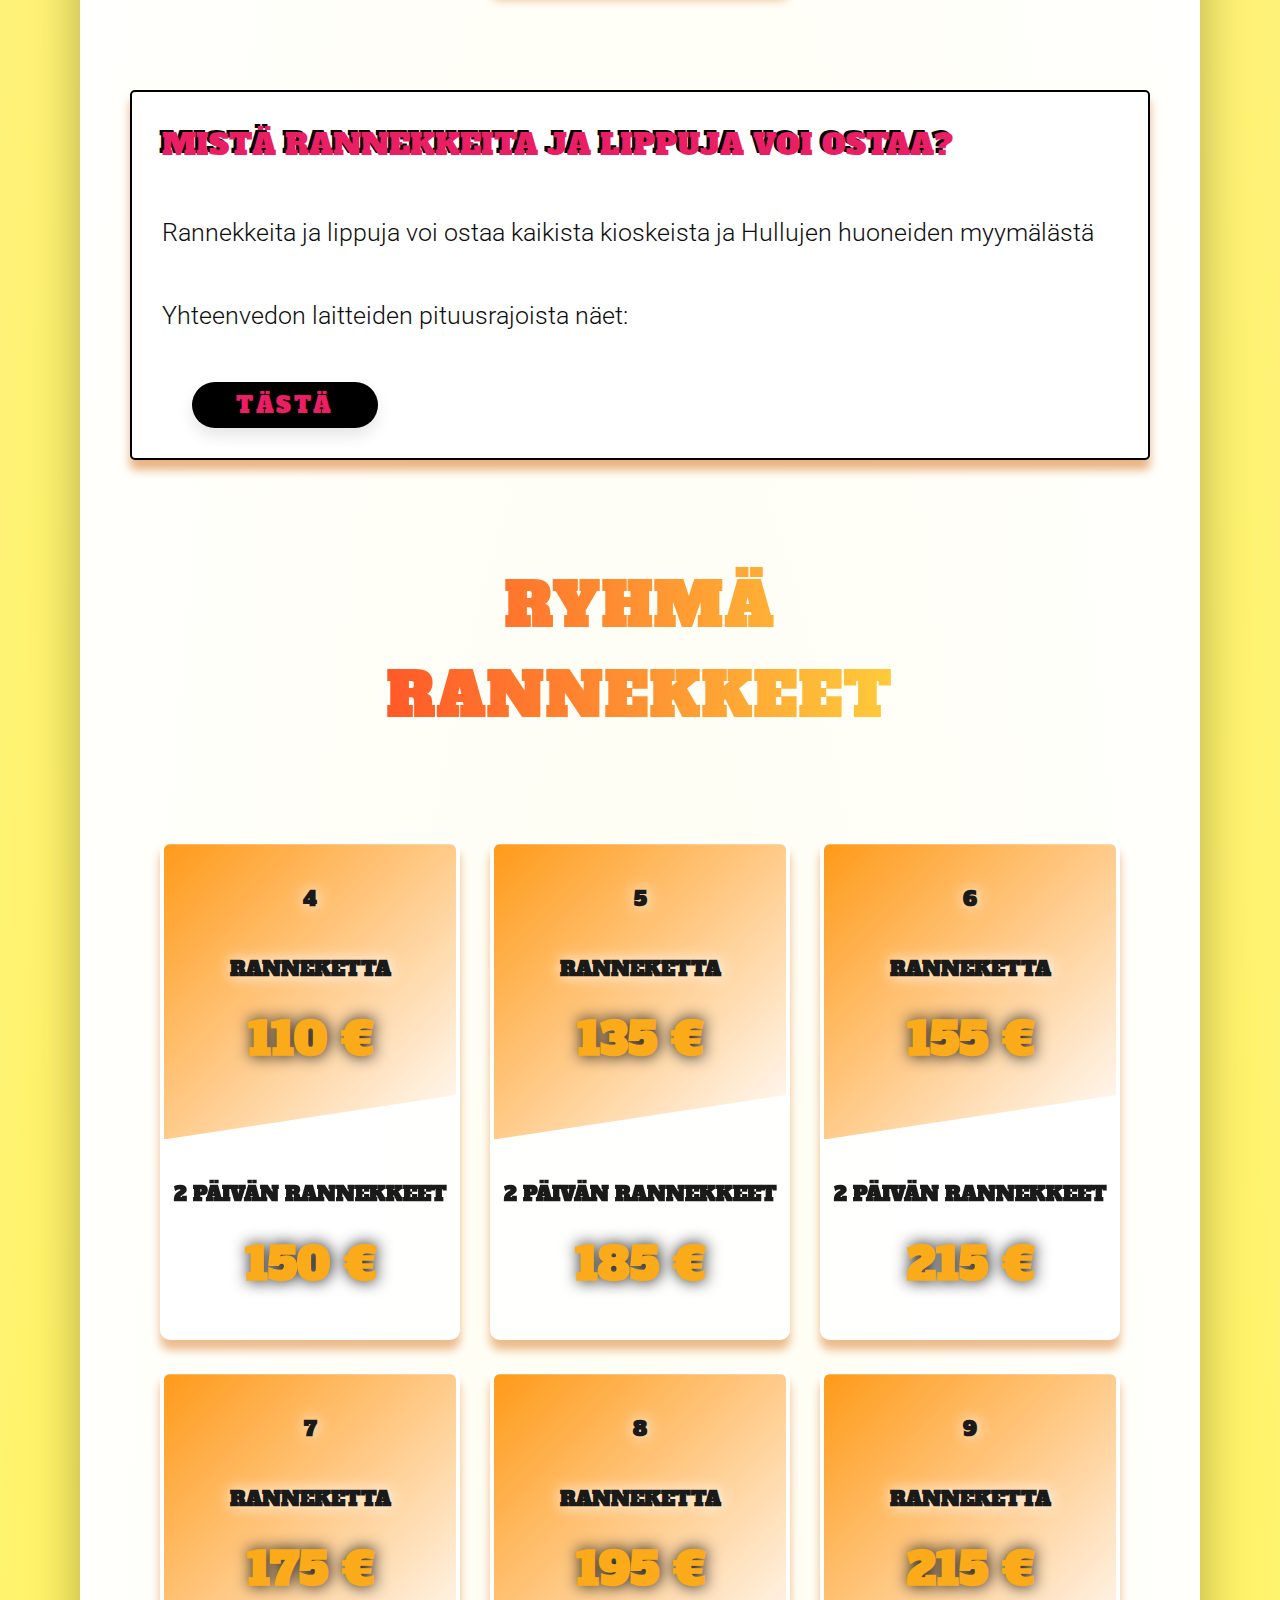
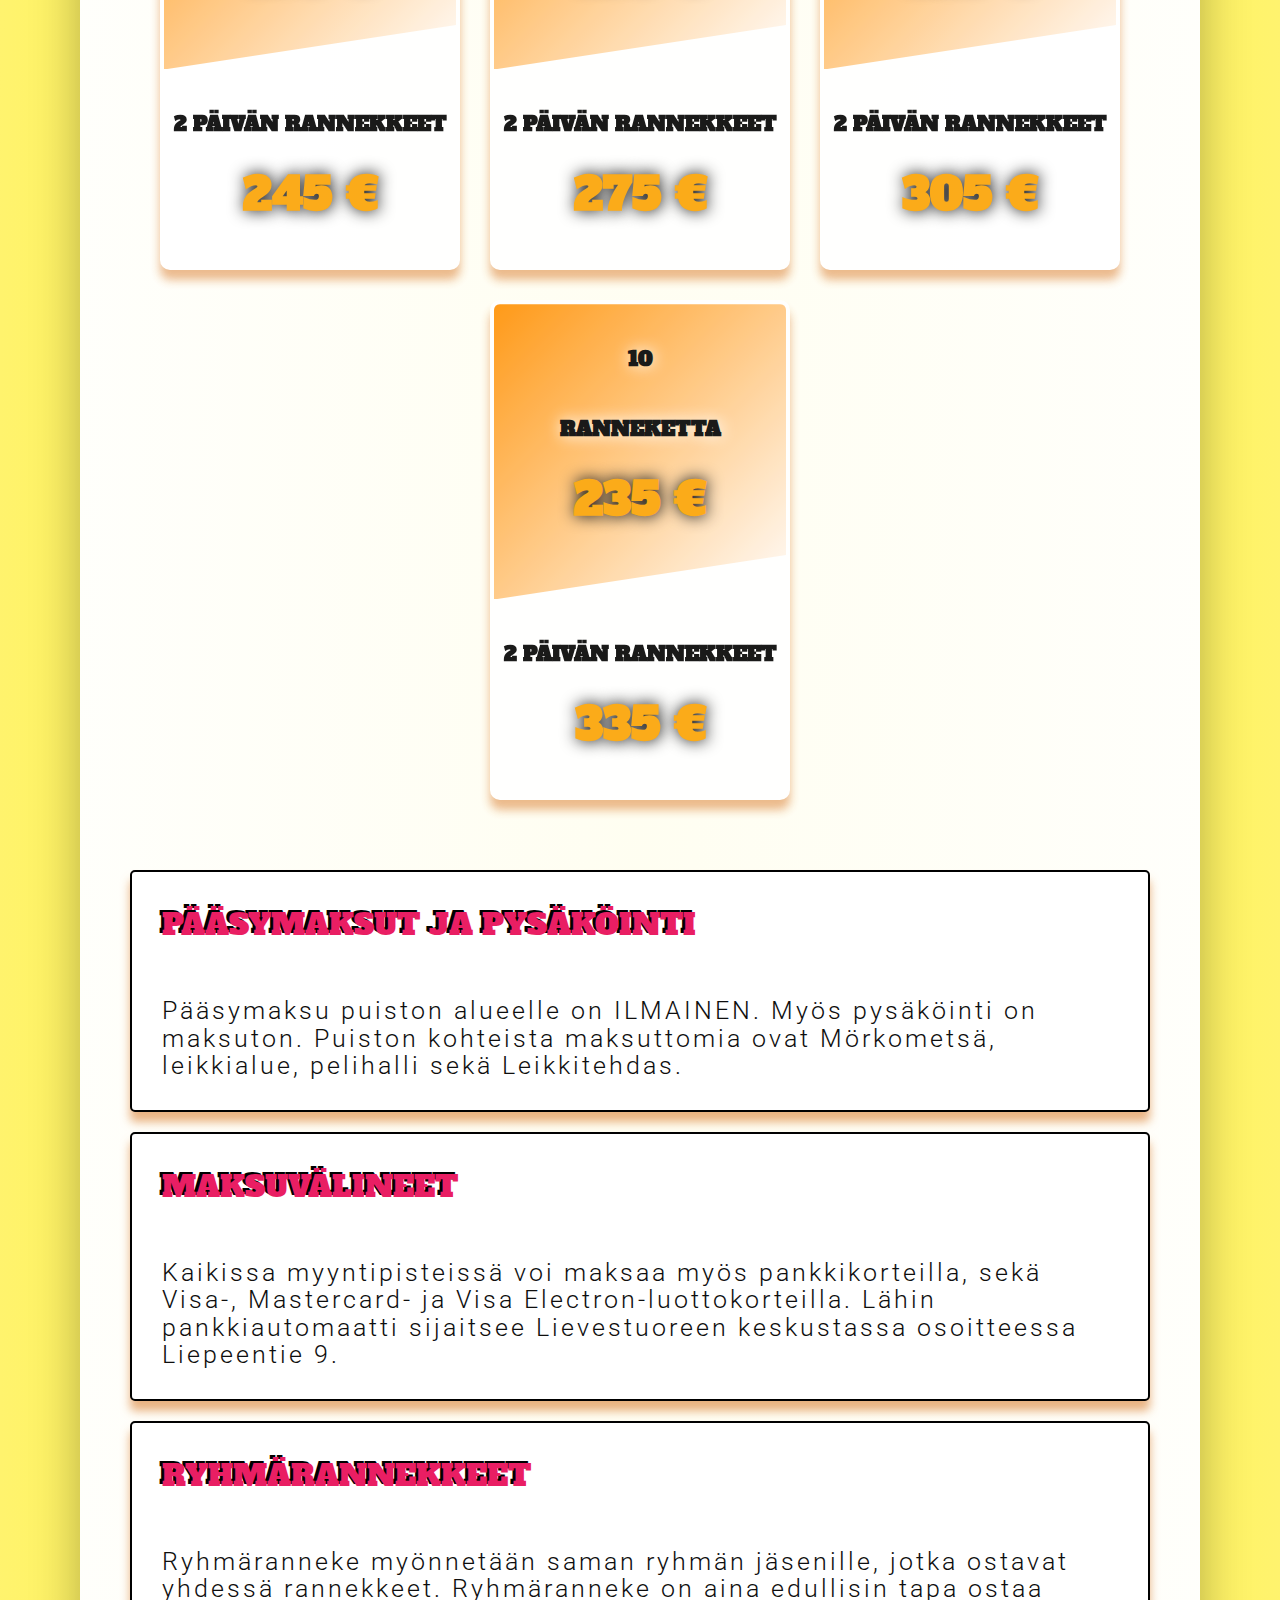
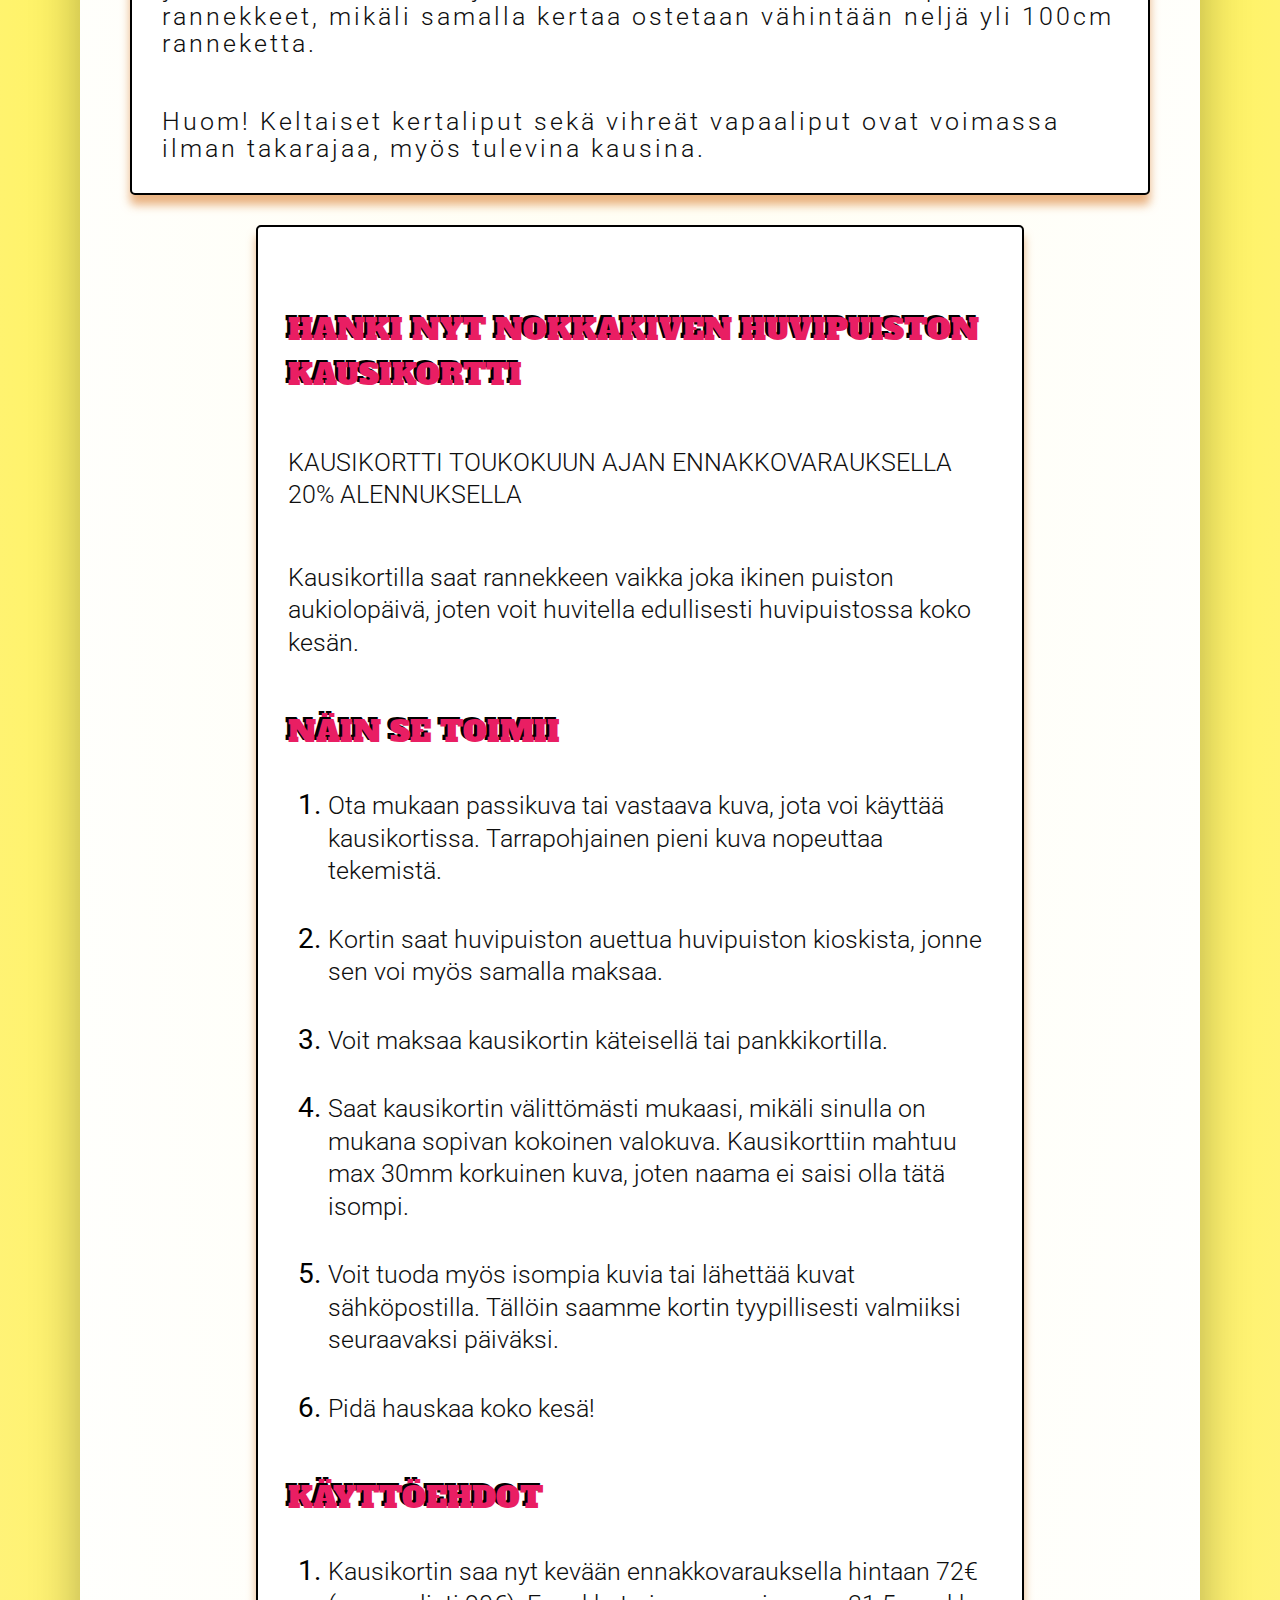
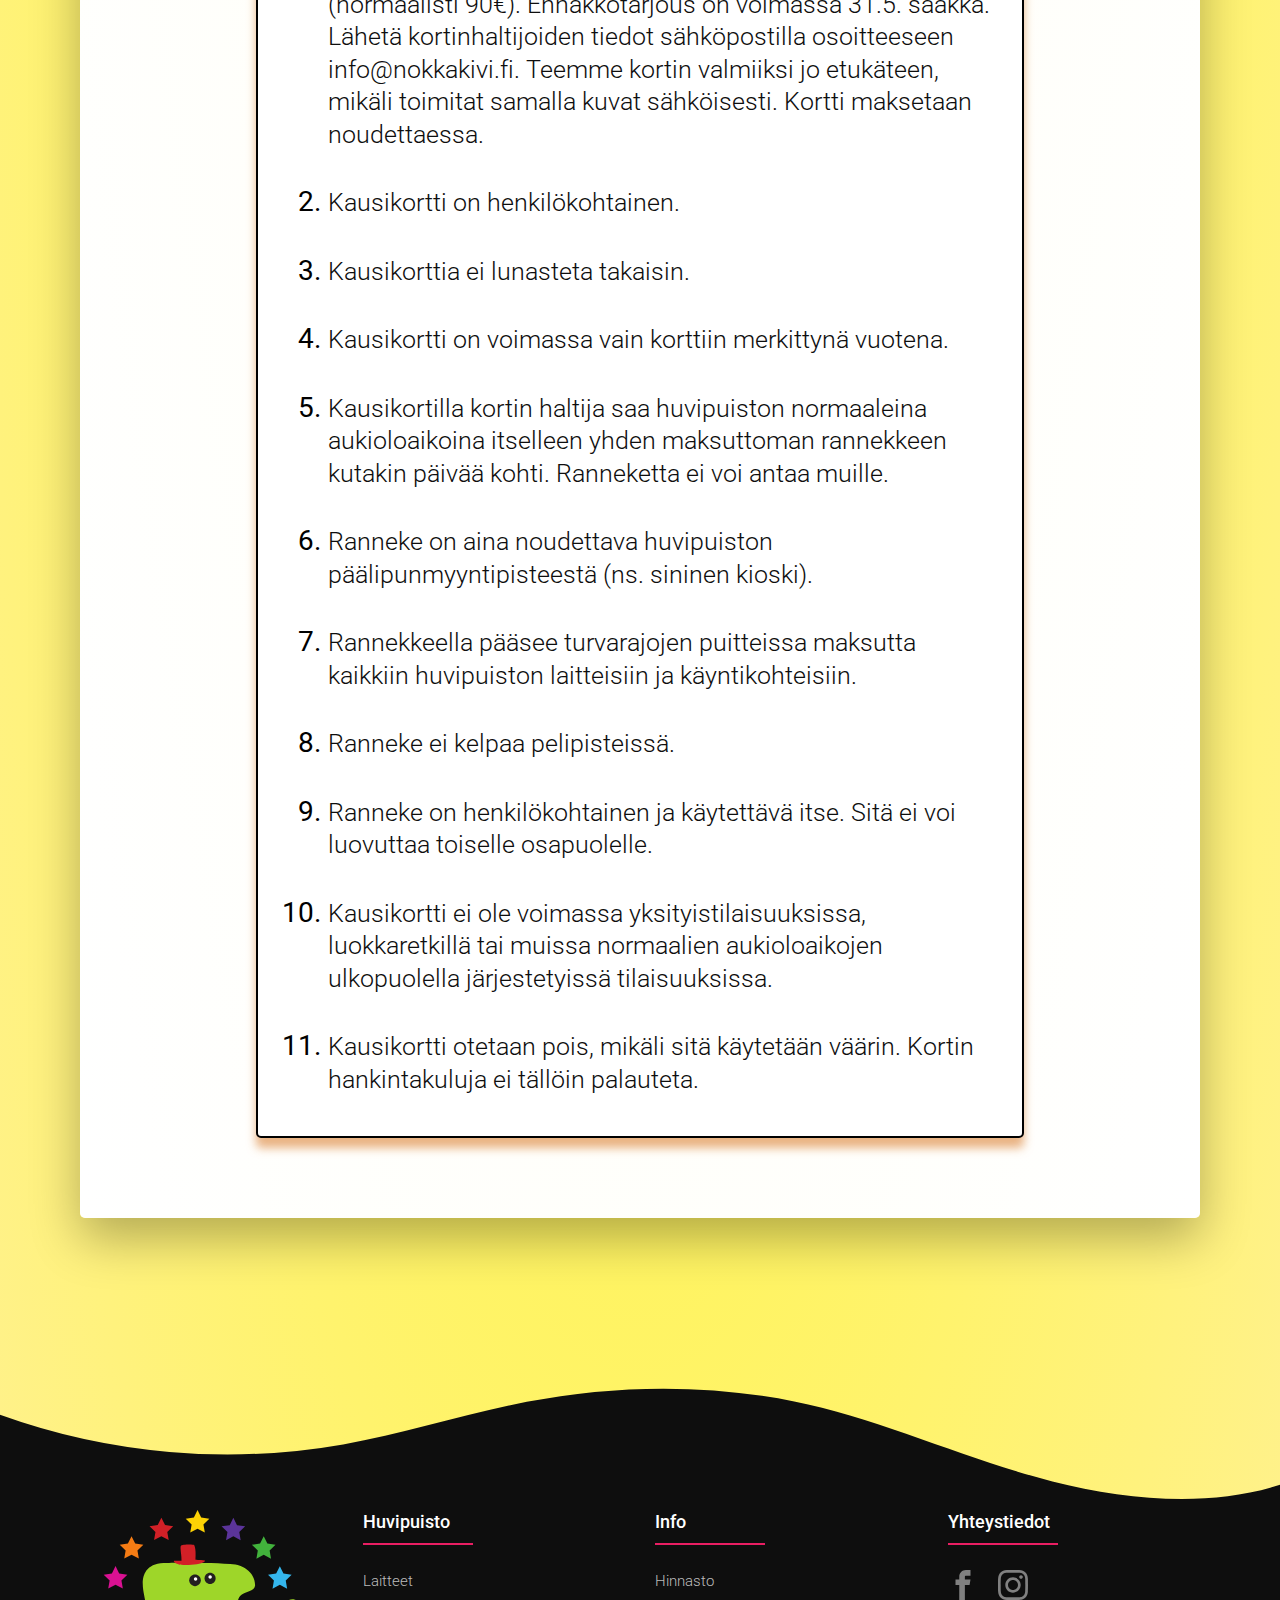
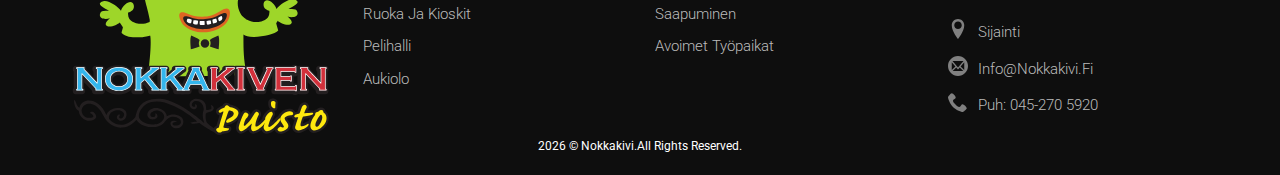
<file: pages/hinnasto.html>
<!DOCTYPE html>
<html lang="en">
  <head>
    <meta charset="UTF-8" />
    <meta http-equiv="X-UA-Compatible" content="IE=edge" />
    <meta name="viewport" content="width=device-width, initial-scale=1.0" />
    <meta
      name="description"
      content="Nokkakivi on Suomen edullisin huvipuisto.Hinnasto. Sisäänpääsy on ilmainen!"
    />
    <link rel="preconnect" href="https://fonts.googleapis.com" />
    <link rel="preconnect" href="https://fonts.gstatic.com" crossorigin />
    <link
      href="https://fonts.googleapis.com/css2?family=Alfa+Slab+One&family=Roboto:ital,wght@0,300;0,400;0,500;0,700;0,900;1,700;1,900&display=swap"
      rel="stylesheet"
    />
    <link rel="icon" type="image/png" href="src/img/favicon.ico" />
    <link rel="icon" type="image/png" href="../src/img/favicon.ico" />
    <title>Hinnasto</title>
    <link rel="stylesheet" href="../src/css/styles.css" />
    <script src="../src/js/index.js" defer></script>
  </head>
  <body>
    <!-- ///////////////////////////////////WHOLEPAGE GRID CONTAINER/////////////////////////////////////////////////////// -->
    <div class="container-grid container-grid-pricing">
      <!-- ///////////////////////////////////NAVIGATION/////////////////////////////////////////////////////// -->

      <label for="toggle">&#9776;</label>
      <input type="checkbox" id="toggle" />
      <nav class="navigation-bar">
        <div class="logo">
          <a href="../">
            <img
              src="../src/img/nokkakiven_puisto_logo1_color.svg"
              alt="Logo"
            />
          </a>
        </div>
        <ul>
          <li>
            <a class="dropdown-link" href="laitteet.html">
              Laitteet ja pelit
              <span>
                <svg class="nav-arrow">
                  <use
                    xlink:href="../src/img/symbol-defs.svg#icon-chevron-right"
                  ></use>
                </svg> </span
            ></a>
            <div class="dropdown-menu">
              <ul>
                <li><a href="laitteet.html">Laitteet</a></li>
                <li><a href="laitteet.html#ulkopelit">Ulkopelit</a></li>
                <li><a href="#">Laitevuokraus</a></li>
                <li><a href="laitteet.html#pelihalli">Pelihalli</a></li>
              </ul>
            </div>
          </li>
          <li><a href="../index.html#ruoka"> Ruoka ja kioskit</a></li>
          <li>
            <a href="../index.html#kalenteri"> Aukiolo</a>
          </li>
          <li><a href="hinnasto.html"> Hinnasto</a></li>
          <li>
            <a class="dropdown-link" href="info.html">
              Info
              <span>
                <svg class="nav-arrow">
                  <use
                    xlink:href="../src/img/symbol-defs.svg#icon-chevron-right"
                  ></use>
                </svg>
              </span>
            </a>
            <div class="dropdown-menu">
              <ul>
                <li><a href="info.html#yhteystiedot">yhteystiedot</a></li>
                <li><a href="info.html#yhteystiedot">Saapuminen</a></li>
                <li><a href="info.html#faq">Hyvä tietää</a></li>
                <li><a href="info.html#rekry">Avoimet työpaikat</a></li>
              </ul>
            </div>
          </li>
        </ul>
      </nav>
      <!-- ////////////////////////////////////////////////////////////////////////////////////////// -->
      <!-- //////////////////////HEADER/////////////////////////////////////////////////////////// -->
      <div class="header-container">
        <h1 class="heading-primary">Hinnasto</h1>
        <img
          class="heading-background"
          src="../src/img/huvipuisto.svg"
          alt=""
        />
      </div>
      <!-- /////////////EVÄSTEBANNERI////////////// -->
      <div id="cookie-banner">
        <p class="cookie-text">
          Hyödynnämme evästeitä palvelumme parantamiseksi Käytämme evästeitä
          sivuston toimivuuden, personoinnin ja analytiikan
          toteuttamiseksi.Lisätietoa evästeistä voit lukea
          <a href="cookies.html">täältä &rarr;</a>
        </p>
        <div class="button-container">
          <button id="cookie-reject" class="btn btn-cookie">
            Vain välttämättömät
          </button>
          <button id="cookie-accept" class="btn btn-cookie">
            Hyväksy evästeet
          </button>
        </div>
      </div>

      <section class="section-container">
        <div class="container">
          <h3 class="heading-secondary margin-top-small">
            Rannekkeet ja liput
          </h3>
        </div>

        <div class="mask-backgroundimg">
          <img src="../src/img/hinnasto1.jpg" alt="Kioski hinnasto" />
        </div>
        <div class="mask-backgroundimg2">
          <img src="../src/img/nokkakivi-large.jpg" alt="Hinnasto Nokkakivi" />
        </div>

        <div class="container-pricing-table margin-top-small">
          <div class="price__card">
            <div class="price__card-top price__card-top-blue">
              <h4 class="price__card-heading">
                Ranneke <br />
                yli 100cm <br />
                <span class="price__card-price">29 &euro;</span>
              </h4>
            </div>

            <div class="price__card-bottom">
              <h4 class="price__card-heading">
                2 Päivän ranneke <br />
                <span class="price__card-price">38 &euro;</span>
              </h4>
            </div>
          </div>
          <div class="price__card">
            <div class="price__card-top">
              <h4 class="price__card-heading">
                Ranneke <br />alle 100cm <br />
                <span class="price__card-price">21 &euro;</span>
              </h4>
            </div>

            <div class="price__card-bottom">
              <h4 class="price__card-heading">
                2 Päivän ranneke <br />
                <span class="price__card-price">30 &euro;</span>
              </h4>
            </div>
          </div>
          <div class="price__card">
            <div class="price__card-top price__card-top-green">
              <h4 class="price__card-heading">
                Kertalippu <br /><br />
                <span class="price__card-price">5 &euro;</span>
              </h4>
            </div>

            <div class="price__card-bottom">
              <h4 class="price__card-heading">
                10 Kertalippua <br />
                <span class="price__card-price">39 &euro;</span>
              </h4>
            </div>
          </div>
          <div class="price__card">
            <div class="price__card-top price__card-top-yellow">
              <h4 class="price__card-heading">
                <!-- ////////////////////////////////////KAUSIKORTIN HINTA////////////////////////////////////////////////////// -->
                <!-- kommentoi ale pois jos ei ole alennusta! -->
                Kausikortti <br />
                <span>ale -20% !!! nyt</span><br />
                <span class="price__card-price">72 &euro;</span>
              </h4>
            </div>

            <div class="price__card-bottom">
              <p>
                Kausikortilla voit huvitella koko kesän vaikka joka päivä.Voit
                ostaa niitä huvipuiston kioskista. Tarvitset mukaasi ainoastaan
                valokuvan <a href="#kausikortti">Ohjeet&rarr;</a>
              </p>
            </div>
          </div>
        </div>
        <div class="entryfee entryinfo margin-top-medium">
          <h3 class="heading-tertiary">
            Mistä rannekkeita ja lippuja voi ostaa?
          </h3>
          <p class="paragraph-secondary margin-top-small">
            Rannekkeita ja lippuja voi ostaa kaikista kioskeista ja Hullujen
            huoneiden myymälästä
          </p>
          <p class="paragraph-secondary margin-top-small">
            Yhteenvedon laitteiden pituusrajoista näet:
          </p>

          <button class="btn btn-heightlimits margin-top-small">Tästä</button>
        </div>
        <div class="height-limits-combined"></div>
        <div class="modal__heightlimits">
          <div class="heightlimits__img">
            <img src="../src/img/laiterajat[3057].jpg" alt="pituusrajat" />
            <span class="close-modal">&times;</span>
          </div>
        </div>

        <div class="container">
          <h3 class="heading-secondary margin-top-medium">
            Ryhmä <br />
            rannekkeet
          </h3>
        </div>

        <div class="container-pricing-table margin-top-medium">
          <div class="price__card">
            <div class="price__card-top price__card-top-orange">
              <h4 class="price__card-heading">
                4 <br />ranneketta <br />
                <span class="price__card-price">110 &euro;</span>
              </h4>
            </div>

            <div class="price__card-bottom">
              <h4 class="price__card-heading">
                2 päivän rannekkeet <br />
                <span class="price__card-price">150 &euro;</span>
              </h4>
            </div>
          </div>
          <div class="price__card">
            <div class="price__card-top price__card-top-orange">
              <h4 class="price__card-heading">
                5 <br />ranneketta <br />
                <span class="price__card-price">135 &euro;</span>
              </h4>
            </div>

            <div class="price__card-bottom">
              <h4 class="price__card-heading">
                2 päivän rannekkeet <br />
                <span class="price__card-price">185 &euro;</span>
              </h4>
            </div>
          </div>
          <div class="price__card">
            <div class="price__card-top price__card-top-orange">
              <h4 class="price__card-heading">
                6<br />
                ranneketta <br />
                <span class="price__card-price">155 &euro;</span>
              </h4>
            </div>

            <div class="price__card-bottom">
              <h4 class="price__card-heading">
                2 päivän rannekkeet <br />
                <span class="price__card-price">215 &euro;</span>
              </h4>
            </div>
          </div>
          <div class="price__card">
            <div class="price__card-top price__card-top-orange">
              <h4 class="price__card-heading">
                7<br />
                ranneketta <br />
                <span class="price__card-price">175 &euro;</span>
              </h4>
            </div>

            <div class="price__card-bottom">
              <h4 class="price__card-heading">
                2 päivän rannekkeet <br />
                <span class="price__card-price">245 &euro;</span>
              </h4>
            </div>
          </div>
          <div class="price__card">
            <div class="price__card-top price__card-top-orange">
              <h4 class="price__card-heading">
                8 <br />ranneketta <br />
                <span class="price__card-price">195 &euro;</span>
              </h4>
            </div>

            <div class="price__card-bottom">
              <h4 class="price__card-heading">
                2 päivän rannekkeet <br />
                <span class="price__card-price">275 &euro;</span>
              </h4>
            </div>
          </div>
          <div class="price__card">
            <div class="price__card-top price__card-top-orange">
              <h4 class="price__card-heading">
                9 <br />ranneketta <br />
                <span class="price__card-price">215 &euro;</span>
              </h4>
            </div>

            <div class="price__card-bottom">
              <h4 class="price__card-heading">
                2 päivän rannekkeet <br />
                <span class="price__card-price">305 &euro;</span>
              </h4>
            </div>
          </div>
          <div class="price__card">
            <div class="price__card-top price__card-top-orange">
              <h4 class="price__card-heading">
                10 <br />ranneketta <br />
                <span class="price__card-price">235 &euro;</span>
              </h4>
            </div>

            <div class="price__card-bottom">
              <h4 class="price__card-heading">
                2 päivän rannekkeet <br />
                <span class="price__card-price">335 &euro;</span>
              </h4>
            </div>
          </div>
        </div>

        <!-- ///////////////////////////////SISÄÄNPÄÄSMAKSUT JA PYSÄKÖINTI/////////////////////////////////////////////////////////// -->
        <section class="info__entryfee-container" id="kausikortti">
          <div class="entryfee">
            <h2 class="heading-tertiary">pääsymaksut ja pysäköinti</h2>
            <p class="paragraph-tertiary margin-top-small">
              Pääsymaksu puiston alueelle on ILMAINEN. Myös pysäköinti on
              maksuton. Puiston kohteista maksuttomia ovat Mörkometsä,
              leikkialue, pelihalli sekä Leikkitehdas.
            </p>
          </div>
          <div class="entryfee">
            <h2 class="heading-tertiary">Maksuvälineet</h2>
            <p class="paragraph-tertiary margin-top-small">
              Kaikissa myyntipisteissä voi maksaa myös pankkikorteilla, sekä
              Visa-, Mastercard- ja Visa Electron-luottokorteilla. Lähin
              pankkiautomaatti sijaitsee Lievestuoreen keskustassa osoitteessa
              Liepeentie 9.
            </p>
          </div>
          <div class="entryfee">
            <h2 class="heading-tertiary">Ryhmärannekkeet</h2>
            <p class="paragraph-tertiary margin-top-small">
              Ryhmäranneke myönnetään saman ryhmän jäsenille, jotka ostavat
              yhdessä rannekkeet. Ryhmäranneke on aina edullisin tapa ostaa
              rannekkeet, mikäli samalla kertaa ostetaan vähintään neljä yli
              100cm ranneketta.
            </p>
            <p class="paragraph-tertiary margin-top-small">
              Huom! Keltaiset kertaliput sekä vihreät vapaaliput ovat voimassa
              ilman takarajaa, myös tulevina kausina.
            </p>
          </div>
        </section>

        <!-- /////////////////////////////////////KAUSIKORTTI INFO///////////////////////////////////////////////////// -->
        <section class="pricing__info">
          <h2 class="heading-tertiary margin-top-small">
            HANKI NYT NOKKAKIVEN HUVIPUISTON KAUSIKORTTI
          </h2>
          <p class="paragraph-secondary margin-top-small">
            KAUSIKORTTI TOUKOKUUN AJAN ENNAKKOVARAUKSELLA 20% ALENNUKSELLA
          </p>
          <p class="paragraph-secondary margin-top-small">
            Kausikortilla saat rannekkeen vaikka joka ikinen puiston
            aukiolopäivä, joten voit huvitella edullisesti huvipuistossa koko
            kesän.
          </p>

          <h2 class="heading-tertiary margin-top-small">näin se toimii</h2>
          <ol class="kausikortti-kayttöehdot">
            <li>
              <p class="paragraph-secondary">
                Ota mukaan passikuva tai vastaava kuva, jota voi käyttää
                kausikortissa. Tarrapohjainen pieni kuva nopeuttaa tekemistä.
              </p>
            </li>
            <li>
              <p class="paragraph-secondary">
                Kortin saat huvipuiston auettua huvipuiston kioskista, jonne sen
                voi myös samalla maksaa.
              </p>
            </li>
            <li>
              <p class="paragraph-secondary">
                Voit maksaa kausikortin käteisellä tai pankkikortilla.
              </p>
            </li>
            <li>
              <p class="paragraph-secondary">
                Saat kausikortin välittömästi mukaasi, mikäli sinulla on mukana
                sopivan kokoinen valokuva. Kausikorttiin mahtuu max 30mm
                korkuinen kuva, joten naama ei saisi olla tätä isompi.
              </p>
            </li>
            <li>
              <p class="paragraph-secondary">
                Voit tuoda myös isompia kuvia tai lähettää kuvat sähköpostilla.
                Tällöin saamme kortin tyypillisesti valmiiksi seuraavaksi
                päiväksi.
              </p>
            </li>
            <li><p class="paragraph-secondary">Pidä hauskaa koko kesä!</p></li>
          </ol>

          <h2 class="heading-tertiary margin-top-small">Käyttöehdot</h2>
          <ol class="kausikortti-kayttöehdot">
            <li>
              <p class="paragraph-secondary">
                Kausikortin saa nyt kevään ennakkovarauksella hintaan 72€
                (normaalisti 90€). Ennakkotarjous on voimassa 31.5. saakka.
                Lähetä kortinhaltijoiden tiedot sähköpostilla osoitteeseen
                info@nokkakivi.fi. Teemme kortin valmiiksi jo etukäteen, mikäli
                toimitat samalla kuvat sähköisesti. Kortti maksetaan
                noudettaessa.
              </p>
            </li>
            <li>
              <p class="paragraph-secondary">
                Kausikortti on henkilökohtainen.
              </p>
            </li>
            <li>
              <p class="paragraph-secondary">
                Kausikorttia ei lunasteta takaisin.
              </p>
            </li>
            <li>
              <p class="paragraph-secondary">
                Kausikortti on voimassa vain korttiin merkittynä vuotena.
              </p>
            </li>
            <li>
              <p class="paragraph-secondary">
                Kausikortilla kortin haltija saa huvipuiston normaaleina
                aukioloaikoina itselleen yhden maksuttoman rannekkeen kutakin
                päivää kohti. Ranneketta ei voi antaa muille.
              </p>
            </li>
            <li>
              <p class="paragraph-secondary">
                Ranneke on aina noudettava huvipuiston päälipunmyyntipisteestä
                (ns. sininen kioski).
              </p>
            </li>
            <li>
              <p class="paragraph-secondary">
                Rannekkeella pääsee turvarajojen puitteissa maksutta kaikkiin
                huvipuiston laitteisiin ja käyntikohteisiin.
              </p>
            </li>
            <li>
              <p class="paragraph-secondary">
                Ranneke ei kelpaa pelipisteissä.
              </p>
            </li>
            <li>
              <p class="paragraph-secondary">
                Ranneke on henkilökohtainen ja käytettävä itse. Sitä ei voi
                luovuttaa toiselle osapuolelle.
              </p>
            </li>
            <li>
              <p class="paragraph-secondary">
                Kausikortti ei ole voimassa yksityistilaisuuksissa,
                luokkaretkillä tai muissa normaalien aukioloaikojen ulkopuolella
                järjestetyissä tilaisuuksissa.
              </p>
            </li>
            <li>
              <p class="paragraph-secondary">
                Kausikortti otetaan pois, mikäli sitä käytetään väärin. Kortin
                hankintakuluja ei tällöin palauteta.
              </p>
            </li>
          </ol>
        </section>
      </section>
      <!-- ///////////////////////////////////////DIVIDER/////////////////////////////////////////////////// -->
      <div class="divider-wrapper">
        <div class="shape-divider-footer">
          <svg
            data-name="Layer 1"
            xmlns="http://www.w3.org/2000/svg"
            viewBox="0 0 1200 120"
            preserveAspectRatio="none"
          >
            <path
              d="M985.66,92.83C906.67,72,823.78,31,743.84,14.19c-82.26-17.34-168.06-16.33-250.45.39-57.84,11.73-114,31.07-172,41.86A600.21,600.21,0,0,1,0,27.35V120H1200V95.8C1132.19,118.92,1055.71,111.31,985.66,92.83Z"
              class="shape-fill"
            ></path>
          </svg>
        </div>
      </div>

      <!-- ///////////////////////////////////////////////////FOOTER///////////////////////////////////////// 
    
      <!-- ////////////////////////////////////////////////////////////////////////////////////////// -->
      <!-- ////////////////////////////////////////////////////////////////////////////////////////// -->

      <footer class="footer">
        <div class="container-footer">
          <div class="row">
            <div class="footer-col">
              <div class="logo-footer">
                <a href="../index.html">
                  <img
                    class="logo-svg"
                    src="../src/img/nokkakiven_puisto_logo2_color.svg"
                    alt="Logo"
                /></a>
              </div>
            </div>
            <div class="footer-col">
              <h4>huvipuisto</h4>
              <ul>
                <li>
                  <a href="laitteet.html">laitteet</a>
                </li>
                <li>
                  <a href="../index.html#ruoka">ruoka ja kioskit</a>
                </li>
                <li>
                  <a href="laitteet.html#pelihalli">Pelihalli</a>
                </li>
                <li>
                  <a href="../index.html#kalenteri">aukiolo</a>
                </li>
              </ul>
            </div>
            <div class="footer-col">
              <h4>info</h4>
              <ul>
                <li>
                  <a href="#">hinnasto</a>
                </li>
                <li>
                  <a href="info.html">saapuminen</a>
                </li>
                <li>
                  <a href="info.html#rekry">Avoimet työpaikat</a>
                </li>
              </ul>
            </div>
            <div class="footer-col">
              <h4>Yhteystiedot</h4>
              <div class="social-links">
                <a
                  href="https://www.facebook.com/Nokkakivi/"
                  aria-label="Facebook"
                  ><svg class="social-icons">
                    <use href="../src/img/symbol-defs.svg#icon-facebook"></use>
                  </svg>
                </a>
                <!-- ////////////////////UNCOMMENT FOR TWITTER ICON  ///////////////////////// -->
                <!-- <a href="#"
                  ><svg class="social-icons">
                    <use href="../src/img/symbol-defs.svg#icon-twitter"></use>
                  </svg>
                </a> -->
                <a
                  href="https://www.instagram.com/nokkakivi/"
                  aria-label="instagram"
                  ><svg class="social-icons">
                    <use href="../src/img/symbol-defs.svg#icon-instagram"></use>
                  </svg>
                </a>

                <!-- ////////////////////UNCOMMENT FOR YOUTUBE ICON  ///////////////////////// -->
                <!-- <a href="#"
                  ><svg class="social-icons">
                    <use href="../src/img/symbol-defs.svg#icon-youtube"></use>
                  </svg>
                </a> -->
              </div>
              <ul class="contact-info">
                <li>
                  <span
                    ><svg class="social-icons info-icons">
                      <use
                        href="../src/img/symbol-defs.svg#icon-location"
                      ></use></svg
                  ></span>
                  <a href="info.html">sijainti</a>
                </li>
                <li>
                  <span
                    ><svg class="social-icons info-icons">
                      <use
                        href="../src/img/symbol-defs.svg#icon-mail4"
                      ></use></svg
                  ></span>
                  <p>info@nokkakivi.fi</p>
                </li>
                <li>
                  <span
                    ><svg class="social-icons info-icons">
                      <use
                        href="../src/img/symbol-defs.svg#icon-phone"
                      ></use></svg
                  ></span>
                  <p>Puh: 045-270 5920</p>
                </li>
              </ul>
            </div>
            <p class="copyright">
              <span id="year"></span> &copy; Nokkakivi.All Rights Reserved.
            </p>
          </div>
        </div>
      </footer>
    </div>
  </body>
</html>
</file>
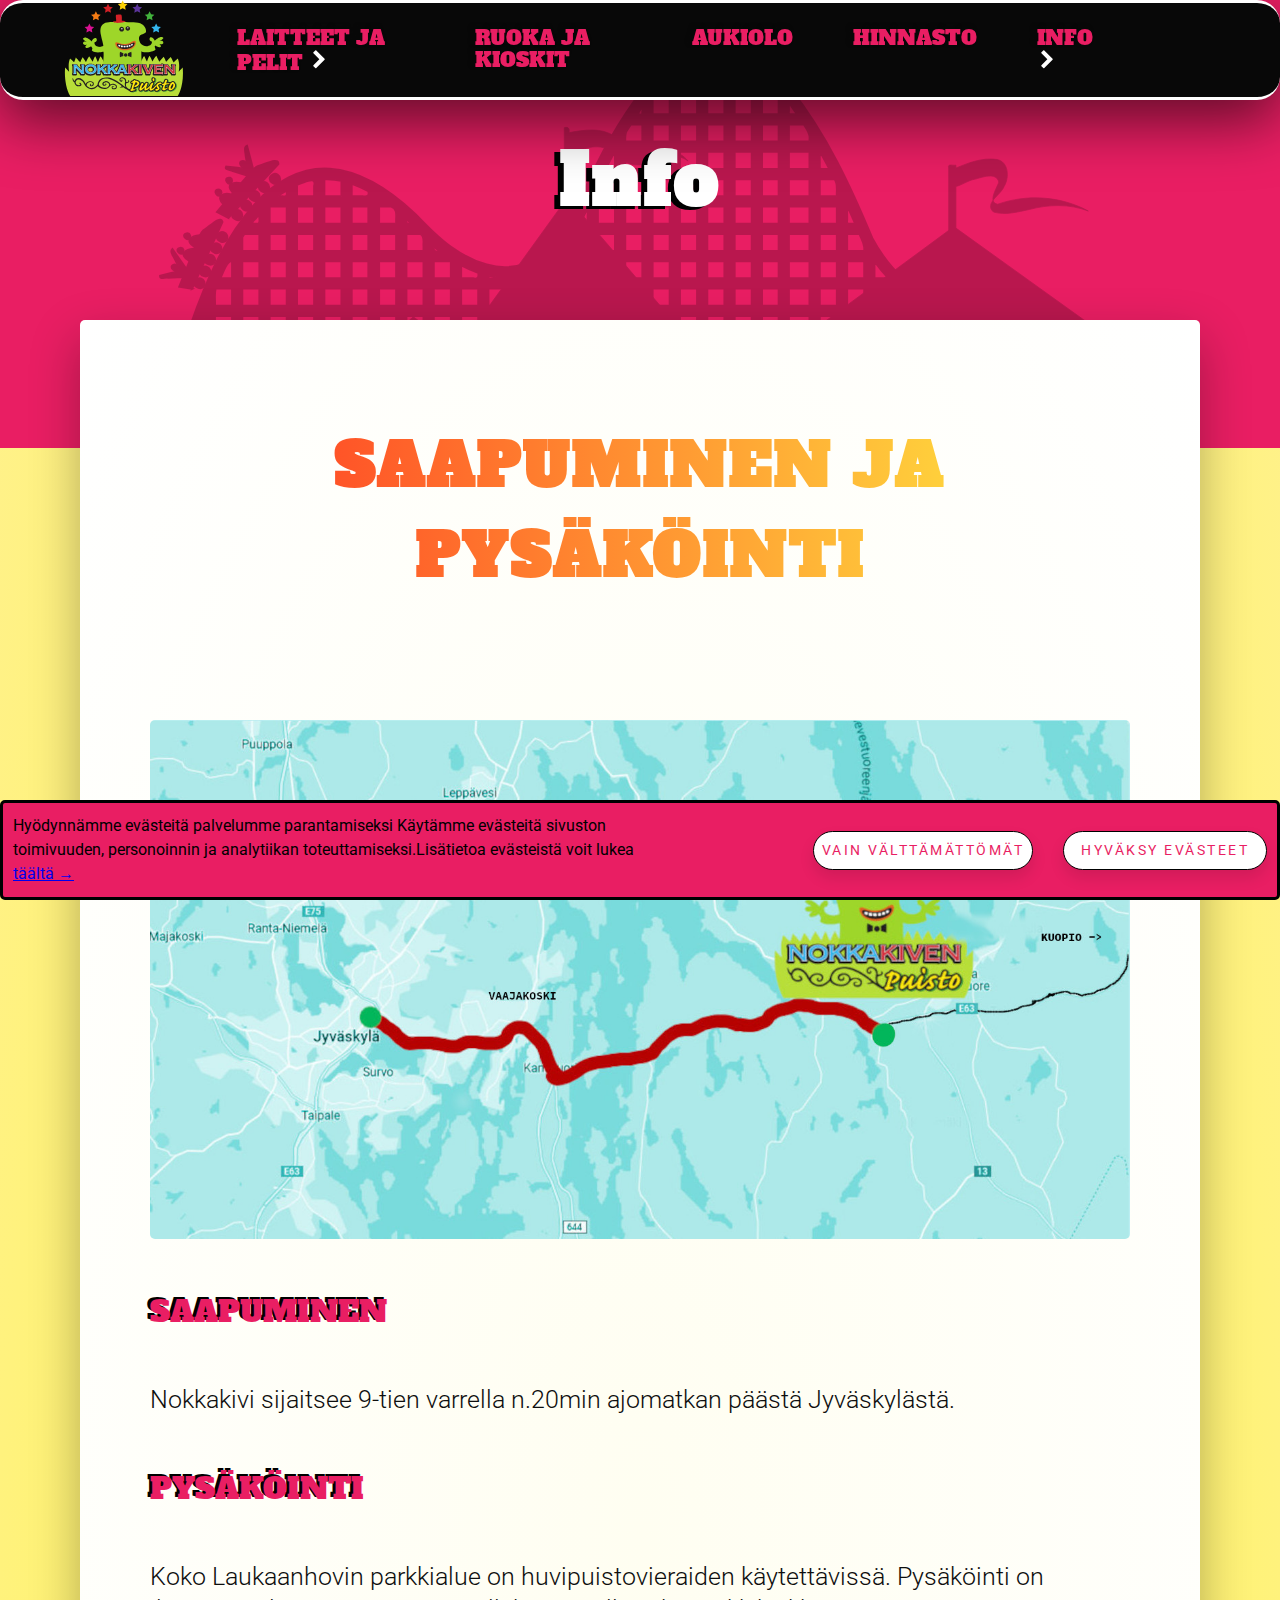
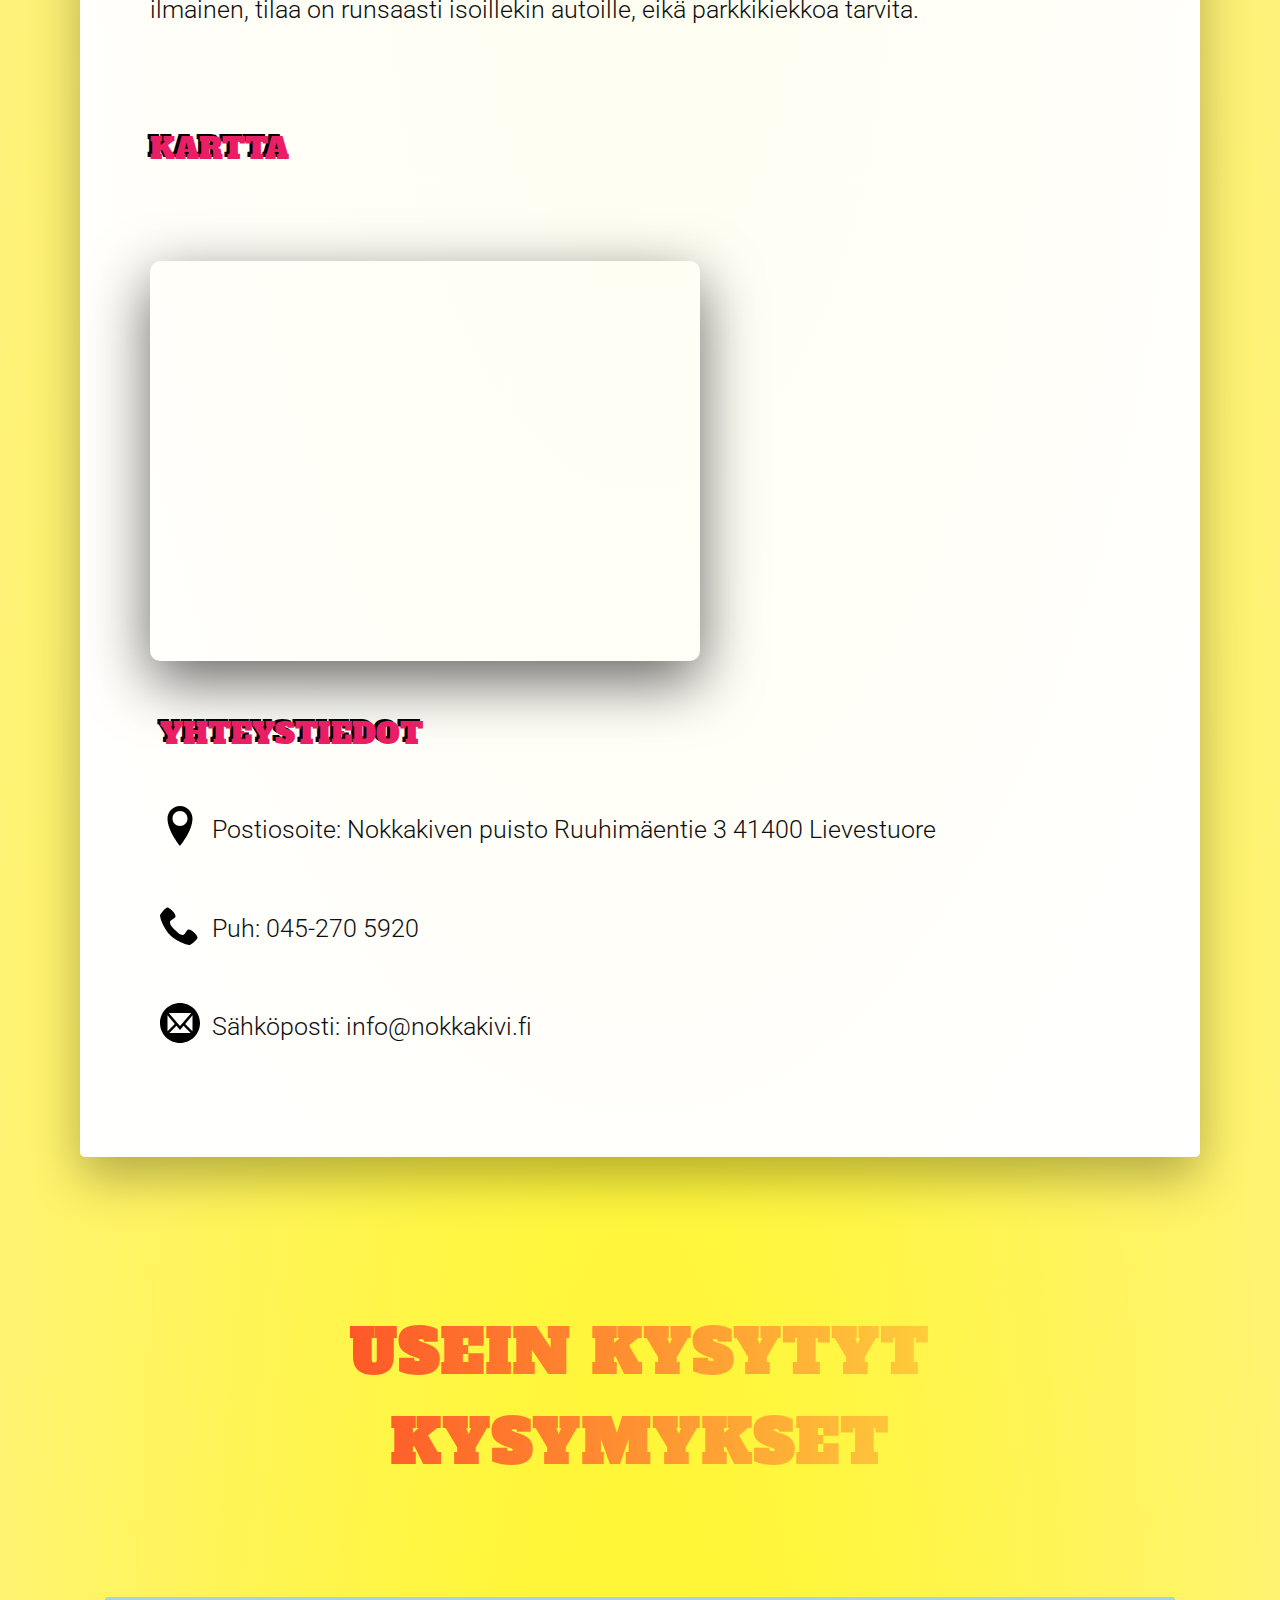
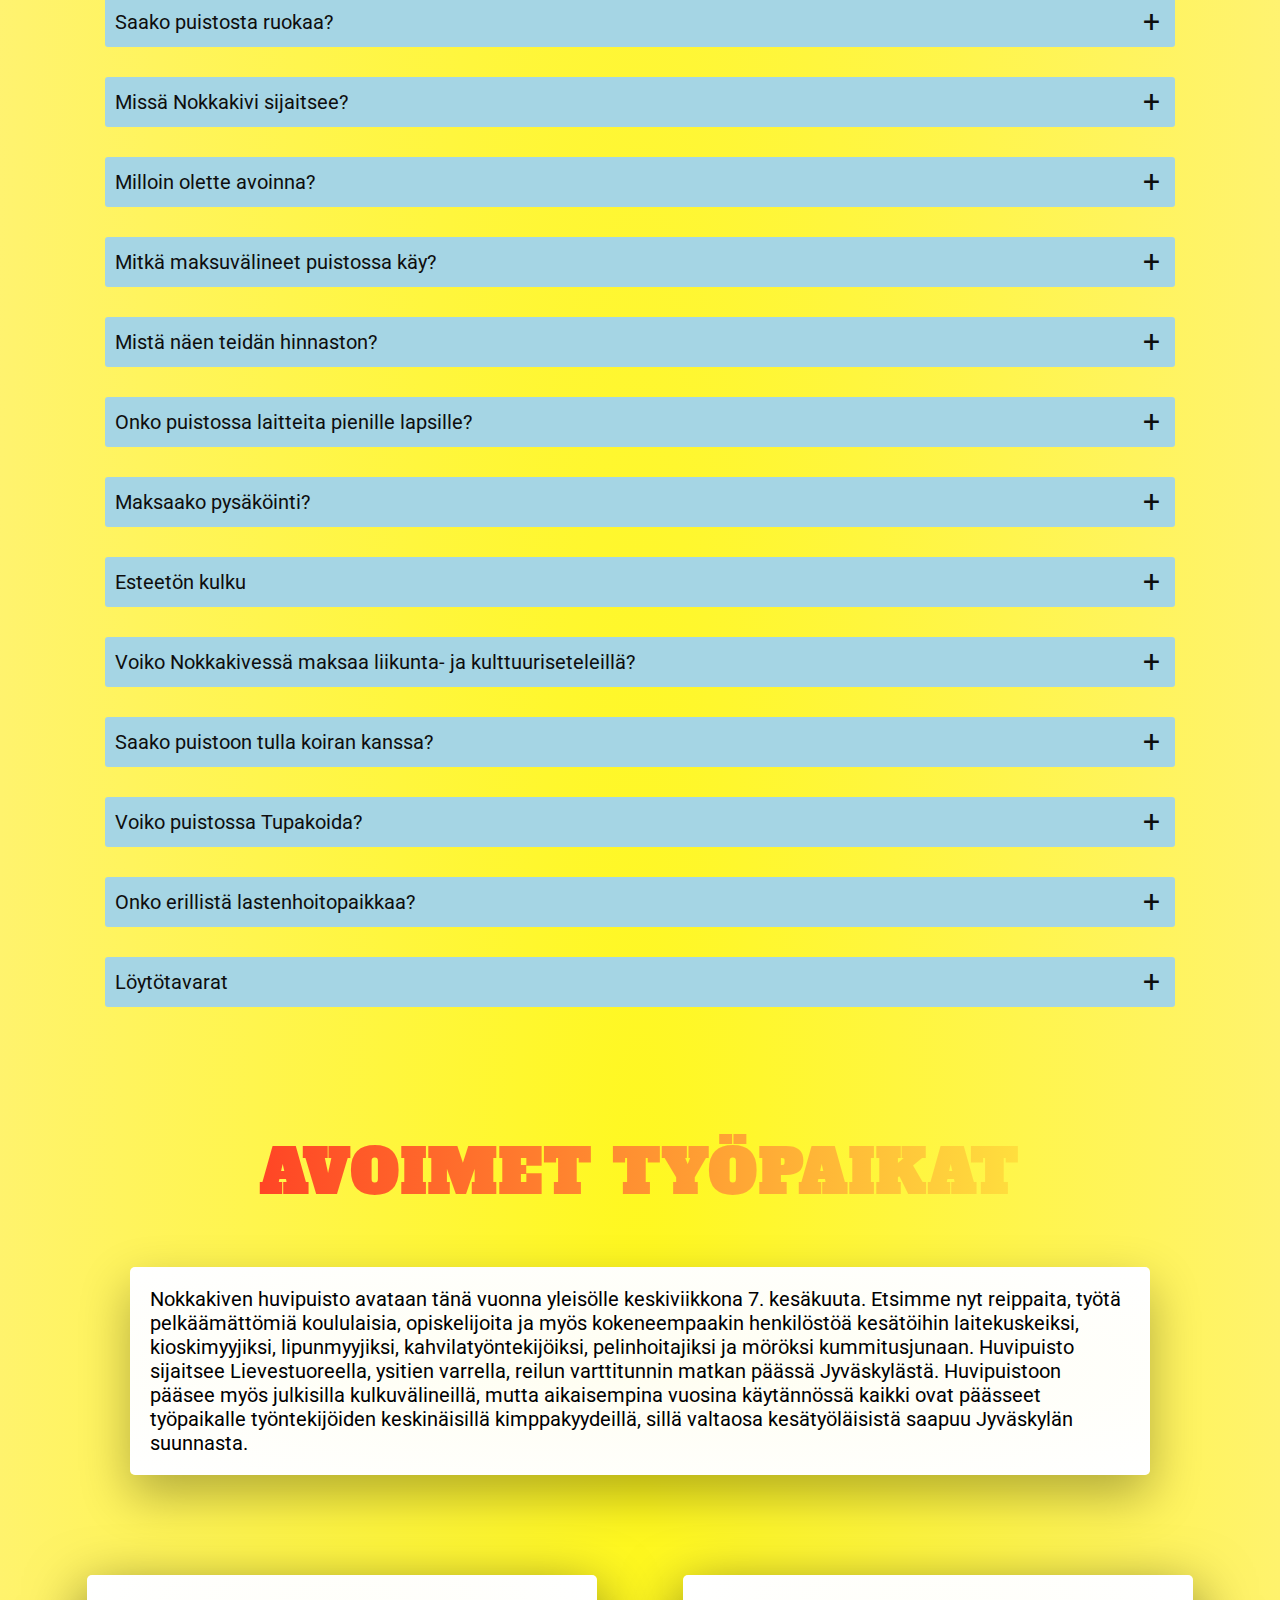
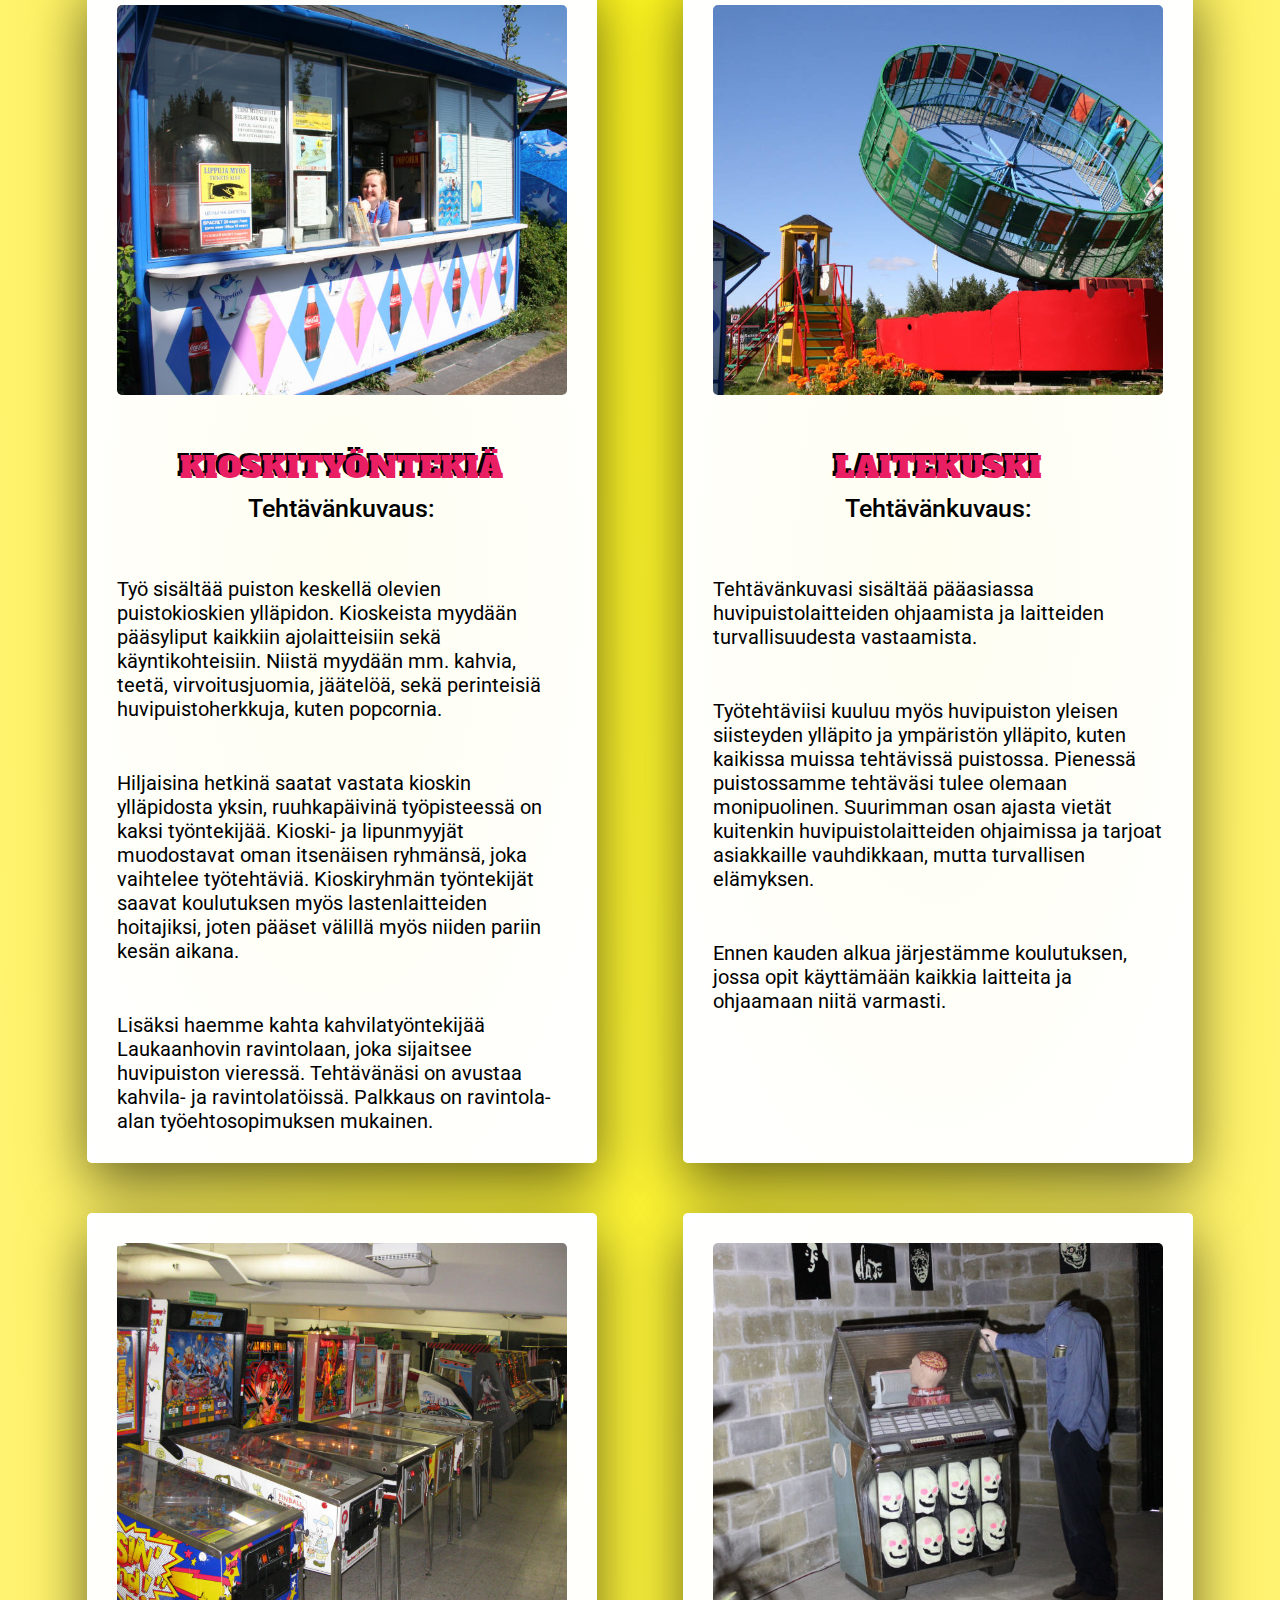
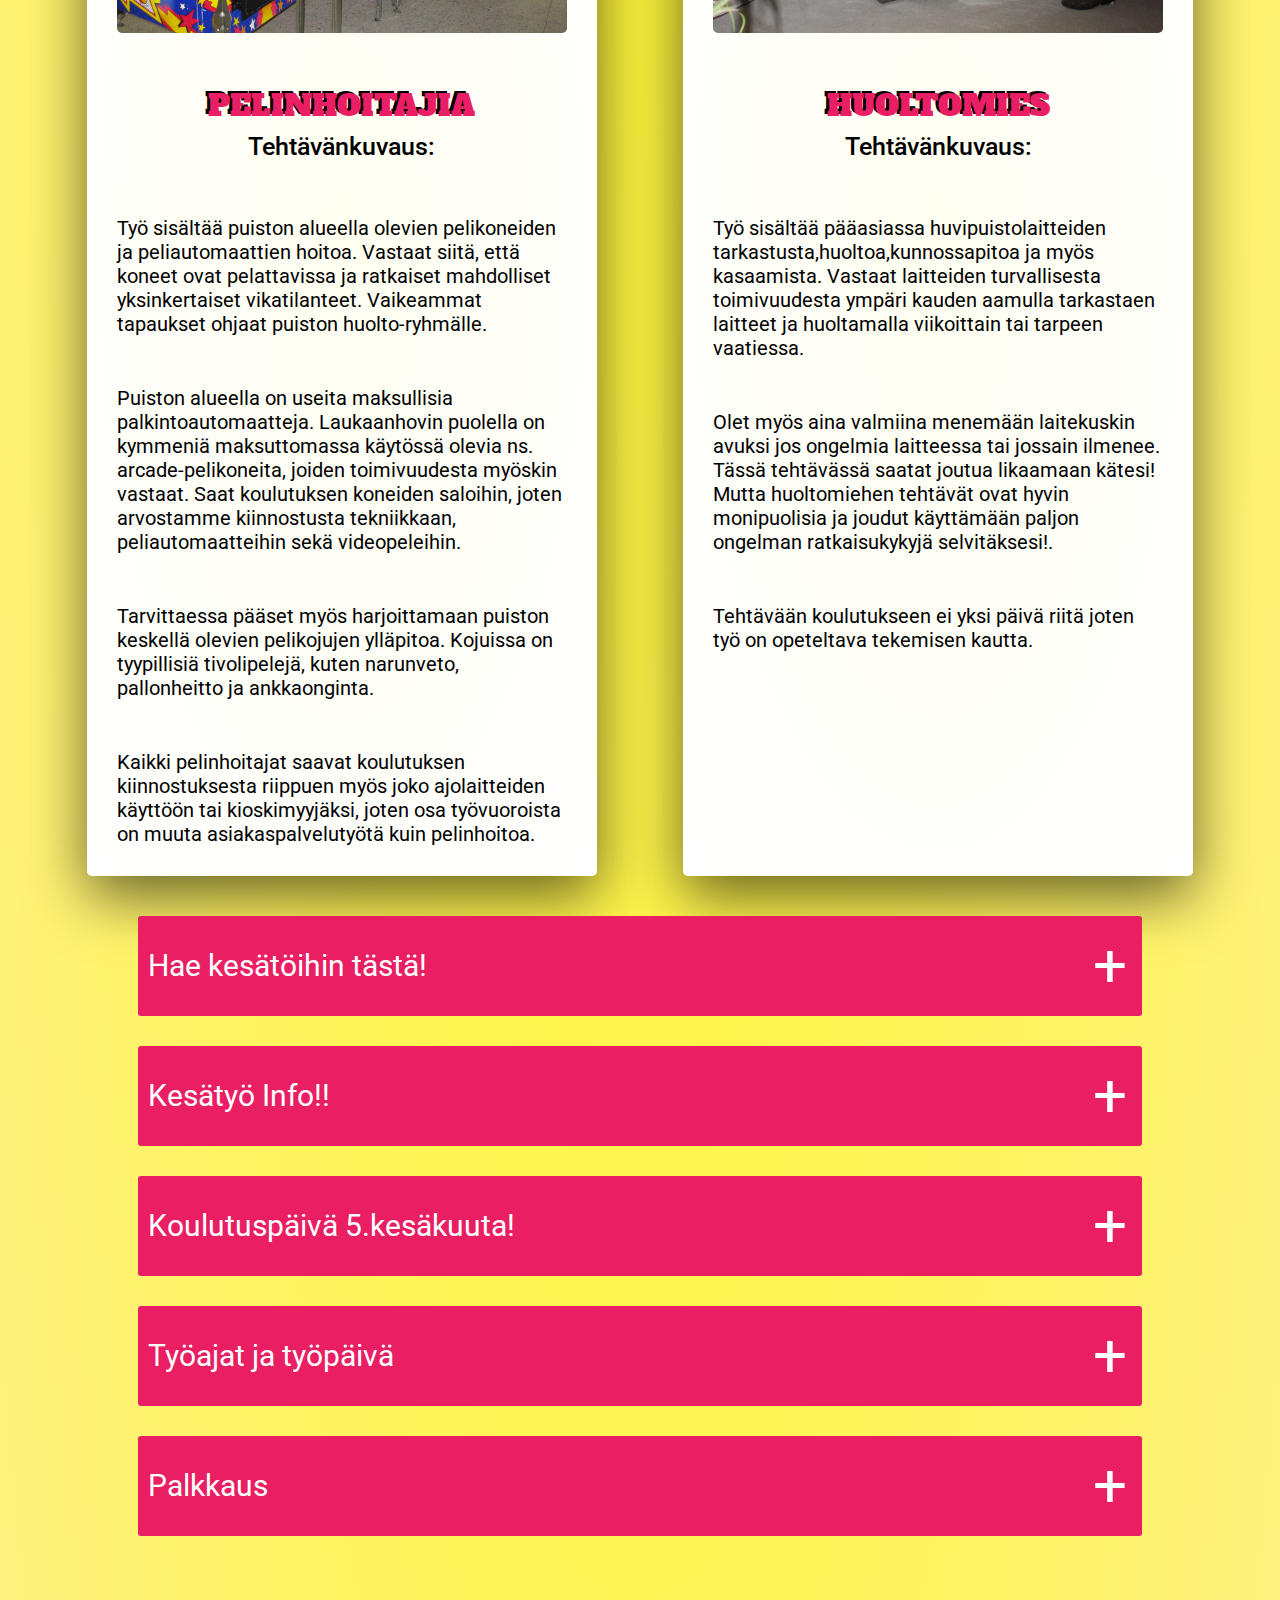
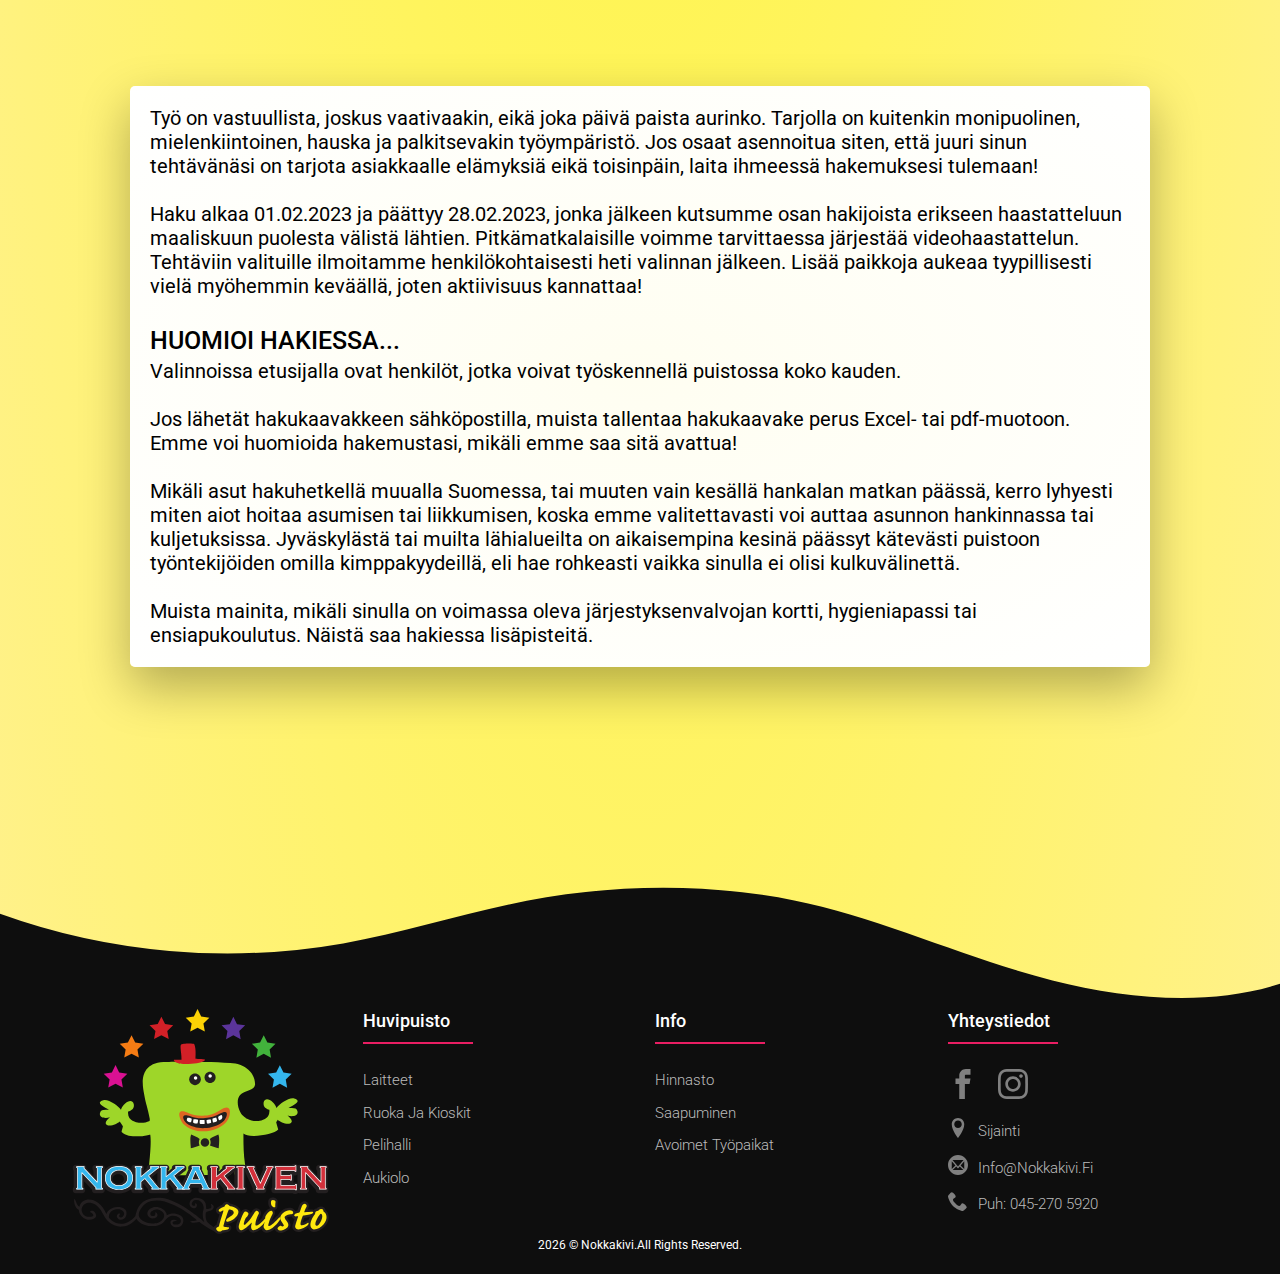
<file: pages/info.html>
<!DOCTYPE html>
<html lang="en">
  <head>
    <meta charset="UTF-8" />
    <meta http-equiv="X-UA-Compatible" content="IE=edge" />
    <meta name="viewport" content="width=device-width, initial-scale=1.0" />
    <meta
      name="description"
      content="Nokkakiven huvipuisto sijaitsee Lievestuoreella, vain 20km Jyväskylästä. Yhteystiedot löytyy täältä.FAQ"
    />
    <link rel="preconnect" href="https://fonts.googleapis.com" />
    <link rel="preconnect" href="https://fonts.gstatic.com" crossorigin />
    <link
      href="https://fonts.googleapis.com/css2?family=Alfa+Slab+One&family=Roboto:ital,wght@0,300;0,400;0,500;0,700;0,900;1,700;1,900&display=swap"
      rel="stylesheet"
    />
    <link rel="icon" type="image/png" href="../src/img/favicon.ico" />

    <title>Info</title>
    <link rel="stylesheet" href="../src/css/styles.css" />
    <script src="../src/js/index.js" defer></script>
  </head>
  <body>
    <div class="container-grid">
      <!-- ///////////////////////////////////NAVIGATION/////////////////////////////////////////////////////// -->

      <label for="toggle">&#9776;</label>
      <input type="checkbox" id="toggle" />
      <nav class="navigation-bar">
        <div class="logo">
          <a href="../">
            <img
              src="../src/img/nokkakiven_puisto_logo1_color.svg"
              alt="Logo"
            />
          </a>
        </div>
        <ul>
          <li>
            <a class="dropdown-link" href="laitteet.html">
              Laitteet ja pelit
              <span>
                <svg class="nav-arrow">
                  <use
                    xlink:href="../src/img/symbol-defs.svg#icon-chevron-right"
                  ></use>
                </svg> </span
            ></a>
            <div class="dropdown-menu">
              <ul>
                <li><a href="laitteet.html">Laitteet</a></li>
                <li><a href="laitteet.html#ulkopelit">Ulkopelit</a></li>
                <li><a href="laitteet.html#laitevuokraus">Laitevuokraus</a></li>
                <li><a href="laitteet.html#pelihalli">Pelihalli</a></li>
              </ul>
            </div>
          </li>
          <li><a href="../index.html#ruoka"> Ruoka ja kioskit</a></li>
          <li>
            <a href="../index.html#kalenteri"> Aukiolo</a>
          </li>
          <li><a href="hinnasto.html"> Hinnasto</a></li>
          <li>
            <a class="dropdown-link" href="info.html">
              Info
              <span>
                <svg class="nav-arrow">
                  <use
                    xlink:href="../src/img/symbol-defs.svg#icon-chevron-right"
                  ></use>
                </svg>
              </span>
            </a>
            <div class="dropdown-menu">
              <ul>
                <li>
                  <a href="#yhteystiedot" data-class="singleLink"
                    >yhteystiedot</a
                  >
                </li>
                <li>
                  <a href="#yhteystiedot" data-class="singleLink">Saapuminen</a>
                </li>
                <li><a href="#faq" data-class="singleLink">Hyvä tietää</a></li>
                <li>
                  <a href="#rekry" data-class="singleLink">Avoimet työpaikat</a>
                </li>
              </ul>
            </div>
          </li>
        </ul>
      </nav>
      <!-- ////////////////////////////////////////////////////////////////////////////////////////// -->
      <!-- //////////////////////HEADER/////////////////////////////////////////////////////////// -->
      <!-- /////////////EVÄSTEBANNERI////////////// -->
      <div id="cookie-banner">
        <p class="cookie-text">
          Hyödynnämme evästeitä palvelumme parantamiseksi Käytämme evästeitä
          sivuston toimivuuden, personoinnin ja analytiikan
          toteuttamiseksi.Lisätietoa evästeistä voit lukea
          <a href="cookies.html">täältä &rarr;</a>
        </p>
        <div class="button-container">
          <button id="cookie-reject" class="btn btn-cookie">
            Vain välttämättömät
          </button>
          <button id="cookie-accept" class="btn btn-cookie">
            Hyväksy evästeet
          </button>
        </div>
      </div>

      <div class="header-container">
        <h1 class="heading-primary">info</h1>
        <img
          class="heading-background"
          src="../src/img/huvipuisto.svg"
          alt=""
        />
      </div>

      <section class="section-container" id="sijainti">
        <h3 class="heading-secondary margin-top-small">
          Saapuminen ja pysäköinti
        </h3>
        <div class="container-map margin-top-medium">
          <div class="saapuminen-text">
            <img src="../src/img/kartta.jpg" alt="saapumuminen kartta" />
            <h2 class="heading-tertiary margin-top-small" id="yhteystiedot">
              Saapuminen
            </h2>
            <p class="paragraph-secondary margin-top-small">
              Nokkakivi sijaitsee 9-tien varrella n.20min ajomatkan päästä
              Jyväskylästä.
            </p>
            <h2 class="heading-tertiary margin-top-small">Pysäköinti</h2>
            <p class="paragraph-secondary margin-top-small">
              Koko Laukaanhovin parkkialue on huvipuistovieraiden käytettävissä.
              Pysäköinti on ilmainen, tilaa on runsaasti isoillekin autoille,
              eikä parkkikiekkoa tarvita.
            </p>
            <h2 class="heading-tertiary margin-top-medium">Kartta</h2>
          </div>
          <div class="map-image">
            <iframe
              src="https://www.google.com/maps/embed?pb=!1m18!1m12!1m3!1d14867.606573840698!2d26.152296329947845!3d62.2380973592235!2m3!1f0!2f0!3f0!3m2!1i1024!2i768!4f13.1!3m3!1m2!1s0x0%3A0x9ca976317f063ede!2sNokkakiven%20Huvipuisto!5e0!3m2!1sfi!2sfi!4v1676824046986!5m2!1sfi!2sfi"
              width="550"
              height="400"
              class="margin-top-small google-maps"
              style="border: 0"
              allowfullscreen=""
              loading="lazy"
              referrerpolicy="no-referrer-when-downgrade"
              title="Location of Nokkakiven Huvipuisto on Google Maps"
            ></iframe>
          </div>
          <div class="yhteystiedot">
            <h2 class="heading-tertiary">yhteystiedot</h2>
            <ul class="paragraph-secondary">
              <li class="margin-top-small">
                <span
                  ><svg class="contact__info-icons">
                    <use
                      href="../src/img/symbol-defs.svg#icon-location"
                    ></use></svg
                ></span>
                Postiosoite: Nokkakiven puisto Ruuhimäentie 3 41400 Lievestuore
              </li>
              <li class="margin-top-small">
                <span
                  ><svg class="contact__info-icons">
                    <use
                      href="../src/img/symbol-defs.svg#icon-phone"
                    ></use></svg
                ></span>
                Puh: 045-270 5920
              </li>
              <li class="margin-top-small">
                <span
                  ><svg class="contact__info-icons">
                    <use
                      href="../src/img/symbol-defs.svg#icon-mail4"
                    ></use></svg
                ></span>
                Sähköposti: info@nokkakivi.fi
              </li>
            </ul>
          </div>
        </div>
      </section>
      <!-- ///////////////////////////////FAQ/////////////////////////////////////////////////////////// -->
      <div class="container">
        <h3 class="heading-secondary margin-top-medium" id="faq">
          usein kysytyt kysymykset
        </h3>
      </div>
      <section class="section-faq margin-top-medium">
        <div class="faq-container">
          <div class="accordion">
            <div class="accordion-item">
              <a class="accordion-link" href="#"
                >Saako puistosta ruokaa? <span class="plus">+</span>
              </a>
              <div class="ansver">
                <p>
                  Aivan huvipuiston vieressä palvelee ravintola Laukaanhovi
                  josta saa isommankin nälän pois. Pienempää suolaista ja makeaa
                  saa myös puiston kioskeista. Ja puistoon saa myös tuoda ovat
                  eväät ja meillä on paljon picnik pöytiä joissa voi nauttia
                  kesäpäivää eväillä!
                </p>
              </div>
            </div>
            <div class="accordion-item">
              <a class="accordion-link" href="#"
                >Missä Nokkakivi sijaitsee? <span class="plus">+</span>
              </a>
              <div class="ansver">
                <p>
                  Nokkakivi sijaitsee n.20km päässä Jyväskylästä Kuopioon päin
                  9tien varrella! tarkemman sijainnin löydät
                  <a href="#sijainti">täältä &rarr;</a>
                </p>
              </div>
            </div>
            <div class="accordion-item">
              <a class="accordion-link" href="#"
                >Milloin olette avoinna? <span class="plus">+</span>
              </a>
              <div class="ansver">
                <p>
                  Olemme pääsääntöisesti auki kesä-elokuun. Tarkemmat aukiolot
                  löydät <a href="../index.html#kalenteri">täältä &rarr;</a>
                </p>
              </div>
            </div>
            <div class="accordion-item">
              <a class="accordion-link" href="#"
                >Mitkä maksuvälineet puistossa käy? <span class="plus">+</span>
              </a>
              <div class="ansver">
                <p>
                  Kaikissa myyntipisteissä voi maksaa myös pankkikorteilla, sekä
                  Visa-, Mastercard- ja Visa Electron-luottokorteilla. Lähin
                  pankkiautomaatti sijaitsee Lievestuoreen keskustassa
                  osoitteessa Liepeentie 9.
                </p>
              </div>
            </div>
            <div class="accordion-item">
              <a class="accordion-link" href="#"
                >Mistä näen teidän hinnaston? <span class="plus">+</span>
              </a>
              <div class="ansver">
                <p>
                  hinnastot löydät <a href="hinnasto.html">täältä &rarr;</a>
                </p>
              </div>
            </div>

            <div class="accordion-item">
              <a class="accordion-link" href="#"
                >Onko puistossa laitteita pienille lapsille?
                <span class="plus">+</span>
              </a>
              <div class="ansver">
                <p>
                  Kyllä! Alle 100cm mittaisetkin lapset pääsevät lähes kaikkiin
                  lastenlaitteisiin jossa kyyti on rauhallisempaa ja
                  henkilökuntamme iloista ja huomioonottavaa. Tarkempaa tietoa
                  laitteista <a href="laitteet.html">täältä &rarr;</a>
                </p>
              </div>
            </div>
            <div class="accordion-item">
              <a class="accordion-link" href="#"
                >Maksaako pysäköinti? <span class="plus">+</span>
              </a>
              <div class="ansver">
                <p>
                  Ei. Koko Laukaanhovin parkkialue on huvipuistovieraiden
                  käytettävissä. Pysäköinti on ilmainen,tilaa on runsaasti
                  isoillekin autoille, eikä parkkikiekkoa tarvita. Meillä ei
                  vielä ole sähköautojen latauspistettä.
                </p>
              </div>
            </div>
            <div class="accordion-item">
              <a class="accordion-link" href="#"
                >Esteetön kulku <span class="plus">+</span>
              </a>
              <div class="ansver">
                <p>
                  Puiston alueella ei ole mainittavia korkeuseroja.
                  Lastenvaunujen ja rattaiden kanssa pääsee vaivattomasti
                  kaikkialle ja jokaisen lastenlaitteen viereen. Suurin osa
                  puiston kulkuväylistä on asvaltoitu. Pyörätuolilla pääsee
                  suoraan myös isojen laitteiden lastausalueelle, josta
                  henkilökuntamme auttaa kyytiin. Isoista laitteista Round Up ei
                  kuitenkaan sovellu liikuntarajoitteisille laitteen luonteen
                  vuoksi.Liikuntarajoitteisille on myös varattu parkkitilaa
                  aivan sisäänkäynnin edestä.
                </p>
              </div>
            </div>
            <div class="accordion-item">
              <a class="accordion-link" href="#"
                >Voiko Nokkakivessä maksaa liikunta- ja kulttuuriseteleillä?
                <span class="plus">+</span>
              </a>
              <div class="ansver">
                <p>
                  Liikunta- ja kulttuuriseteleitä ei voi hyödyntää
                  huvipuistorannekkeisiin.
                </p>
              </div>
            </div>
            <div class="accordion-item">
              <a class="accordion-link" href="#"
                >Saako puistoon tulla koiran kanssa? <span class="plus">+</span>
              </a>
              <div class="ansver">
                <p>
                  Koiria ei saa pitää laitteiden tai ruokapaikkojen lähellä,
                  mutta ne voi kuljettaa kytkettynä puiston läpi sopivaan
                  varjoisaan paikkaan jaloittelemaan. Vettä voi hakea
                  lemmikeille esim. WC-tiloista tai lastenhoitohuoneen
                  vesipisteistä.
                </p>
              </div>
            </div>
            <div class="accordion-item">
              <a class="accordion-link" href="#"
                >Voiko puistossa Tupakoida? <span class="plus">+</span>
              </a>
              <div class="ansver">
                <p>Tupakointi on sallittu vain merkityillä alueilla.</p>
              </div>
            </div>
            <div class="accordion-item">
              <a class="accordion-link" href="#"
                >Onko erillistä lastenhoitopaikkaa? <span class="plus">+</span>
              </a>
              <div class="ansver">
                <p>
                  Lastenhoitotilat löytyvät WC-rakennuksesta pensassokkelon
                  vierestä. Tilavassa, viihtyisässä ja valoisessa hoitohuoneessa
                  on myös mikro lastenruokien lämmitykseen. Lasten ruokailua
                  varten on lisäksi varattu syöttötuoleja paviljonkiin
                  kahvikioskin viereen.
                </p>
              </div>
            </div>
            <div class="accordion-item">
              <a class="accordion-link" href="#"
                >Löytötavarat <span class="plus">+</span>
              </a>
              <div class="ansver">
                <p>
                  Kadonneita tavaroita voi kysellä puiston lipunmyyntipisteistä,
                  jonne löytötavarat toimitetaan. Jos katoamisesta on kulunut
                  enemmän aikaa, kannattaa soittaa palvelunumeroomme 045-270
                  5920.
                </p>
              </div>
            </div>
          </div>
        </div>
      </section>
      <!-- ///////////////////////////////////////////KESÄTYÖ/REKRY/////////////////////////////////////////////// -->
      <div class="container">
        <h3 class="heading-secondary margin-top-small" id="rekry">
          Avoimet työpaikat
        </h3>
        <div class="job-info">
          <p class="paragraph-job">
            Nokkakiven huvipuisto avataan tänä vuonna yleisölle keskiviikkona 7.
            kesäkuuta. Etsimme nyt reippaita, työtä pelkäämättömiä koululaisia,
            opiskelijoita ja myös kokeneempaakin henkilöstöä kesätöihin
            laitekuskeiksi, kioskimyyjiksi, lipunmyyjiksi,
            kahvilatyöntekijöiksi, pelinhoitajiksi ja möröksi kummitusjunaan.
            Huvipuisto sijaitsee Lievestuoreella, ysitien varrella, reilun
            varttitunnin matkan päässä Jyväskylästä. Huvipuistoon pääsee myös
            julkisilla kulkuvälineillä, mutta aikaisempina vuosina käytännössä
            kaikki ovat päässeet työpaikalle työntekijöiden keskinäisillä
            kimppakyydeillä, sillä valtaosa kesätyöläisistä saapuu Jyväskylän
            suunnasta.
          </p>
        </div>
      </div>

      <section class="job-positions">
        <div class="card__container-jobs">
          <div class="card__job">
            <img src="../src/img/kioskityo.jpg" alt="kioskityöntekiä" />
            <div class="job-description">
              <h2 class="heading-tertiary margin-top-small">Kioskityöntekiä</h2>
              <h3 class="heading-job">Tehtävänkuvaus:</h3>
              <p class="paragraph-job margin-top-small">
                Työ sisältää puiston keskellä olevien puistokioskien ylläpidon.
                Kioskeista myydään pääsyliput kaikkiin ajolaitteisiin sekä
                käyntikohteisiin. Niistä myydään mm. kahvia, teetä,
                virvoitusjuomia, jäätelöä, sekä perinteisiä huvipuistoherkkuja,
                kuten popcornia.
              </p>

              <p class="paragraph-job margin-top-small">
                Hiljaisina hetkinä saatat vastata kioskin ylläpidosta yksin,
                ruuhkapäivinä työpisteessä on kaksi työntekijää. Kioski- ja
                lipunmyyjät muodostavat oman itsenäisen ryhmänsä, joka vaihtelee
                työtehtäviä. Kioskiryhmän työntekijät saavat koulutuksen myös
                lastenlaitteiden hoitajiksi, joten pääset välillä myös niiden
                pariin kesän aikana.
              </p>

              <p class="paragraph-job margin-top-small">
                Lisäksi haemme kahta kahvilatyöntekijää Laukaanhovin
                ravintolaan, joka sijaitsee huvipuiston vieressä. Tehtävänäsi on
                avustaa kahvila- ja ravintolatöissä. Palkkaus on ravintola-alan
                työehtosopimuksen mukainen.
              </p>
            </div>
          </div>
          <div class="card__job">
            <img src="../src/img/laitekuski.jpg" alt="laitekuski" />
            <div class="job-description">
              <h2 class="heading-tertiary margin-top-small">Laitekuski</h2>
              <h3 class="heading-job">Tehtävänkuvaus:</h3>
              <p class="paragraph-job margin-top-small">
                Tehtävänkuvasi sisältää pääasiassa huvipuistolaitteiden
                ohjaamista ja laitteiden turvallisuudesta vastaamista.
              </p>
              <p class="paragraph-job margin-top-small">
                Työtehtäviisi kuuluu myös huvipuiston yleisen siisteyden
                ylläpito ja ympäristön ylläpito, kuten kaikissa muissa
                tehtävissä puistossa. Pienessä puistossamme tehtäväsi tulee
                olemaan monipuolinen. Suurimman osan ajasta vietät kuitenkin
                huvipuistolaitteiden ohjaimissa ja tarjoat asiakkaille
                vauhdikkaan, mutta turvallisen elämyksen.
              </p>
              <p class="paragraph-job margin-top-small">
                Ennen kauden alkua järjestämme koulutuksen, jossa opit
                käyttämään kaikkia laitteita ja ohjaamaan niitä varmasti.
              </p>
            </div>
          </div>

          <div class="card__job">
            <img src="../src/img/pelinhoitaja.jpg" alt="pelinhoitaja" />
            <div class="job-description">
              <h2 class="heading-tertiary margin-top-small">pelinhoitajia</h2>
              <h3 class="heading-job">Tehtävänkuvaus:</h3>
              <p class="paragraph-job margin-top-small">
                Työ sisältää puiston alueella olevien pelikoneiden ja
                peliautomaattien hoitoa. Vastaat siitä, että koneet ovat
                pelattavissa ja ratkaiset mahdolliset yksinkertaiset
                vikatilanteet. Vaikeammat tapaukset ohjaat puiston
                huolto-ryhmälle.
              </p>
              <p class="paragraph-job margin-top-small">
                Puiston alueella on useita maksullisia palkintoautomaatteja.
                Laukaanhovin puolella on kymmeniä maksuttomassa käytössä olevia
                ns. arcade-pelikoneita, joiden toimivuudesta myöskin vastaat.
                Saat koulutuksen koneiden saloihin, joten arvostamme
                kiinnostusta tekniikkaan, peliautomaatteihin sekä videopeleihin.
              </p>
              <p class="paragraph-job margin-top-small">
                Tarvittaessa pääset myös harjoittamaan puiston keskellä olevien
                pelikojujen ylläpitoa. Kojuissa on tyypillisiä tivolipelejä,
                kuten narunveto, pallonheitto ja ankkaonginta.
              </p>
              <p class="paragraph-job margin-top-small">
                Kaikki pelinhoitajat saavat koulutuksen kiinnostuksesta riippuen
                myös joko ajolaitteiden käyttöön tai kioskimyyjäksi, joten osa
                työvuoroista on muuta asiakaspalvelutyötä kuin pelinhoitoa.
              </p>
            </div>
          </div>
          <div class="card__job">
            <img src="../src/img/huoltomies.jpg" alt="huoltomies" />
            <div class="job-description">
              <h2 class="heading-tertiary margin-top-small">Huoltomies</h2>
              <h3 class="heading-job">Tehtävänkuvaus:</h3>
              <p class="paragraph-job margin-top-small">
                Työ sisältää pääasiassa huvipuistolaitteiden
                tarkastusta,huoltoa,kunnossapitoa ja myös kasaamista. Vastaat
                laitteiden turvallisesta toimivuudesta ympäri kauden aamulla
                tarkastaen laitteet ja huoltamalla viikoittain tai tarpeen
                vaatiessa.
              </p>
              <p />
              <p class="paragraph-job margin-top-small">
                Olet myös aina valmiina menemään laitekuskin avuksi jos ongelmia
                laitteessa tai jossain ilmenee. Tässä tehtävässä saatat joutua
                likaamaan kätesi! Mutta huoltomiehen tehtävät ovat hyvin
                monipuolisia ja joudut käyttämään paljon ongelman ratkaisukykyjä
                selvitäksesi!.
              </p>
              <p class="paragraph-job margin-top-small">
                Tehtävään koulutukseen ei yksi päivä riitä joten työ on
                opeteltava tekemisen kautta.
              </p>
            </div>
          </div>
        </div>
        <div class="accordion__job-container">
          <div class="accordion-item accordion-item-job">
            <a class="accordion-link" href="#"
              >Hae kesätöihin tästä! <span class="plus">+</span>
            </a>
            <div class="ansver">
              <p>
                Kesätöiden hakukaavakkeen löydät
                <a href="../src/kaavakkeet/nokkakivi_hakukaavake_2023"
                  >täältä &rarr; Excel-taulukkona</a
                >
                tai
                <a href="../src/kaavakkeet/nokkakivi_hakukaavake_2023">
                  täältä &rarr; tulostettavana versiona.</a
                >
                <br />
                <br />
                Lähetä se joko sähköpostin liitteenä osoitteeseen
                info@nokkakivi.fi tai postitse osoitteeseen Nokkakiven
                Huvipuisto, Ruuhimäentie 1, 41400 LIEVESTUORE. Muista tallentaa
                kaavake xls-muotoon ennen sen lähetystä sähköpostilla. Voit myös
                lähettää kaavakkeen tulostettuna pdf-muotoon tai vastaavat
                tiedot tavallisena sähköpostina ilman liitetiedostoa mikäli
                taulukon kanssa on ongelmia. Hakemuksen mukaan voit halutessasi
                liittää myös valokuvasi. Mahdolliset lisätietoja koskevat
                kyselyt voi lähettää sähköpostitse yllä näkyvään osoitteeseen.
                Huom! Edelliskausien koko kesän työskenneiltä työntekijöiltä
                riittää lyhyt vapaamuotoinen hakemus.
              </p>
            </div>
          </div>

          <div class="accordion-item accordion-item-job">
            <a class="accordion-link" href="#"
              >Kesätyö Info!! <span class="plus">+</span>
            </a>
            <div class="ansver">
              <p>
                Puistosta löytyy mielenkiintoisia tehtäviä myös alle
                18-vuotiaille hakijoille. Isojen huvipuistolaitteiden ajamiseen
                vaaditaan kuitenkin 18 vuoden ikä. Alle 16-vuotiaita pystymme
                työllistämään etupäässä vain osan työviikosta. Edellytämme, että
                olet valmis työskentelemään myös viikonloppuisin, sillä se on
                huvipuistojen kiireisintä aikaa. Vapaapäiväsi osuvat siis
                pääosin arkipäiville. Toivomme myös, että olet käytettävissämme
                koko kauden ajan, eli 7.6. - 26.8.2023. Mikäli haluat
                työskennellä vain osan kaudesta, lisää työvoimaa tarvitaan
                typillisesti heinäkuussa sekä loppukaudesta. Jos sinulla on
                esimerkiksi opiskelun takia rajoituksia tietyille päiville tai
                päivittäiseen työaikaan, kerro kyseinen asia hakukaavakkeessa.
                Loppukaudesta huvipuisto on avoinna vain viikonloppuisin.
              </p>
            </div>
          </div>

          <div class="accordion-item accordion-item-job">
            <a class="accordion-link" href="#"
              >Koulutuspäivä 5.kesäkuuta! <span class="plus">+</span>
            </a>
            <div class="ansver">
              <p>
                Varsinaisen työn lisäksi järjestetään ennen avajaisia erillisiä
                koulutuspäiviä sekä valmistelupäiviä, joihin työntekijöiksi
                valittujen tulee osallistua. Nämä pidetään uusille
                työntekijöille maanantaina 5. kesäkuuta.
              </p>
            </div>
          </div>
          <div class="accordion-item accordion-item-job">
            <a class="accordion-link" href="#"
              >Työajat ja työpäivä <span class="plus">+</span>
            </a>
            <div class="ansver">
              <p>
                Puisto on avoinna tiistaista sunnuntaihin koko kesäkauden ajan.
                Päivittäinen työaika on tyypillisesti 6.5 tuntia välillä klo
                11-18, jona aikana sinulla on 30 minuutin ruokatauko, sekä
                työehtosopimuksen mukainen kahvitauko. Päivittäinen ja
                viikottainen työaika saattaa kuitenkin vaihdella asiakasmäärien
                mukaan. Maanantaisin puisto on suljettuna, kuten myös
                juhannuksena 23.-24.6. Olemme suljettuna myös 6.8., jolloin
                MM-ralli ajetaan puiston vieressä.
              </p>
            </div>
          </div>

          <div class="accordion-item accordion-item-job">
            <a class="accordion-link" href="#"
              >Palkkaus <span class="plus">+</span>
            </a>
            <div class="ansver">
              <p>
                Nokkakiven huvipuistossa noudatetaan huvipuistoalan
                työehtosopimusta. Tuntiperusteinen palkka on puistossa
                ensimmäistä kesää työskenteleville koeajan jälkeen 8.00
                eur/tunti (koeajalla työehtosopimuksen mukainen 7.75 eur/tunti.)
                Huvipuistoalan työkokemuksen ylittäessä 6kk (tyypillisesti 3.
                kesän työntekijät) palkka nousee 8.52 euroon/tunti, ja
                työkokemuksen ylittäessä 12kk palkka nousee 9.52 euroon/tunti.
                Sunnuntaipäiviltä maksetaan 100% korotettu palkka. Palkkapäiviä
                on kaksi kuukaudessa. Palkan päälle maksetaan 9% lomakorvaus,
                joka suoritetaan viimeisen palkanmaksun yhteydessä.
              </p>
            </div>
          </div>
        </div>
      </section>
      <div class="container">
        <div class="job-info">
          <p class="paragraph-job">
            Työ on vastuullista, joskus vaativaakin, eikä joka päivä paista
            aurinko. Tarjolla on kuitenkin monipuolinen, mielenkiintoinen,
            hauska ja palkitsevakin työympäristö. Jos osaat asennoitua siten,
            että juuri sinun tehtävänäsi on tarjota asiakkaalle elämyksiä eikä
            toisinpäin, laita ihmeessä hakemuksesi tulemaan! <br />
            <br />

            Haku alkaa 01.02.2023 ja päättyy 28.02.2023, jonka jälkeen kutsumme
            osan hakijoista erikseen haastatteluun maaliskuun puolesta välistä
            lähtien. Pitkämatkalaisille voimme tarvittaessa järjestää
            videohaastattelun. Tehtäviin valituille ilmoitamme
            henkilökohtaisesti heti valinnan jälkeen. Lisää paikkoja aukeaa
            tyypillisesti vielä myöhemmin keväällä, joten aktiivisuus kannattaa!
            <br />
            <br />
          </p>
          <h3 class="heading-job">HUOMIOI HAKIESSA...</h3>
          <p class="paragraph-job">
            Valinnoissa etusijalla ovat henkilöt, jotka voivat työskennellä
            puistossa koko kauden. <br />
            <br />

            Jos lähetät hakukaavakkeen sähköpostilla, muista tallentaa
            hakukaavake perus Excel- tai pdf-muotoon. Emme voi huomioida
            hakemustasi, mikäli emme saa sitä avattua! <br />
            <br />

            Mikäli asut hakuhetkellä muualla Suomessa, tai muuten vain kesällä
            hankalan matkan päässä, kerro lyhyesti miten aiot hoitaa asumisen
            tai liikkumisen, koska emme valitettavasti voi auttaa asunnon
            hankinnassa tai kuljetuksissa. Jyväskylästä tai muilta lähialueilta
            on aikaisempina kesinä päässyt kätevästi puistoon työntekijöiden
            omilla kimppakyydeillä, eli hae rohkeasti vaikka sinulla ei olisi
            kulkuvälinettä.
            <br />
            <br />
            Muista mainita, mikäli sinulla on voimassa oleva
            järjestyksenvalvojan kortti, hygieniapassi tai ensiapukoulutus.
            Näistä saa hakiessa lisäpisteitä.
          </p>
        </div>
      </div>

      <!-- /////////////////////////////////////////////DIVIDER///////////////////////////////////////////// -->

      <div class="divider-wrapper">
        <div class="shape-divider-footer">
          <svg
            data-name="Layer 1"
            xmlns="http://www.w3.org/2000/svg"
            viewBox="0 0 1200 120"
            preserveAspectRatio="none"
          >
            <path
              d="M985.66,92.83C906.67,72,823.78,31,743.84,14.19c-82.26-17.34-168.06-16.33-250.45.39-57.84,11.73-114,31.07-172,41.86A600.21,600.21,0,0,1,0,27.35V120H1200V95.8C1132.19,118.92,1055.71,111.31,985.66,92.83Z"
              class="shape-fill"
            ></path>
          </svg>
        </div>
      </div>
      <!-- ///////////////////////////////////////////////////FOOTER///////////////////////////////////////// 
    
      <!-- ////////////////////////////////////////////////////////////////////////////////////////// -->
      <!-- ////////////////////////////////////////////////////////////////////////////////////////// -->

      <footer class="footer">
        <div class="container-footer">
          <div class="row">
            <div class="footer-col">
              <div class="logo-footer">
                <a href="/">
                  <img
                    class="logo-svg"
                    src="../src/img/nokkakiven_puisto_logo2_color.svg"
                    alt="Logo"
                /></a>
              </div>
            </div>
            <div class="footer-col">
              <h4>huvipuisto</h4>
              <ul>
                <li>
                  <a href="laitteet.html">laitteet</a>
                </li>
                <li>
                  <a href="../index.html#ruoka">ruoka ja kioskit</a>
                </li>
                <li>
                  <a href="laitteet.html#pelihalli">pelihalli</a>
                </li>
                <li>
                  <a href="../index.html#kalenteri">aukiolo</a>
                </li>
              </ul>
            </div>
            <div class="footer-col">
              <h4>info</h4>
              <ul>
                <li>
                  <a href="hinnasto.html">hinnasto</a>
                </li>
                <li>
                  <a href="info.html">saapuminen</a>
                </li>
                <li>
                  <a href="info.html#rekry">Avoimet työpaikat</a>
                </li>
              </ul>
            </div>
            <div class="footer-col">
              <h4>Yhteystiedot</h4>
              <div class="social-links">
                <a
                  href="https://www.facebook.com/Nokkakivi/"
                  aria-label="Facebook"
                  ><svg class="social-icons">
                    <use href="../src/img/symbol-defs.svg#icon-facebook"></use>
                  </svg>
                </a>
                <!-- ////////////////////UNCOMMENT FOR TWITTER ICON  ///////////////////////// -->
                <!-- <a href="#"
                  ><svg class="social-icons">
                    <use href="../src/img/symbol-defs.svg#icon-twitter"></use>
                  </svg>
                </a> -->
                <a
                  href="https://www.instagram.com/nokkakivi/"
                  aria-label="instagram"
                  ><svg class="social-icons">
                    <use href="../src/img/symbol-defs.svg#icon-instagram"></use>
                  </svg>
                </a>

                <!-- ////////////////////UNCOMMENT FOR YOUTUBE ICON  ///////////////////////// -->
                <!-- <a href="#"
                  ><svg class="social-icons">
                    <use href="../src/img/symbol-defs.svg#icon-youtube"></use>
                  </svg>
                </a> -->
              </div>
              <ul class="contact-info">
                <li>
                  <span
                    ><svg class="social-icons info-icons">
                      <use
                        href="../src/img/symbol-defs.svg#icon-location"
                      ></use></svg
                  ></span>
                  <a href="#">sijainti</a>
                </li>
                <li>
                  <span
                    ><svg class="social-icons info-icons">
                      <use
                        href="../src/img/symbol-defs.svg#icon-mail4"
                      ></use></svg
                  ></span>
                  <p>info@nokkakivi.fi</p>
                </li>
                <li>
                  <span
                    ><svg class="social-icons info-icons">
                      <use
                        href="../src/img/symbol-defs.svg#icon-phone"
                      ></use></svg
                  ></span>
                  <p>Puh: 045-270 5920</p>
                </li>
              </ul>
            </div>
            <p class="copyright">
              <span id="year"></span> &copy; Nokkakivi.All Rights Reserved.
            </p>
          </div>
        </div>
      </footer>
    </div>
  </body>
</html>
</file>
<file: src/css/styles.css>
/* //////////////////////////////////////////////CSS RESET////////////////////////////////////////////// */
/* Box sizing rules */
*,
*::before,
*::after {
  box-sizing: border-box;
}

/* Remove default margin */
body,
h1,
h2,
h3,
h4,
p,
figure,
blockquote,
dl,
dd {
  margin: 0;
}

/* Remove list styles on ul, ol elements with a list role, which suggests default styling will be removed */
ul[role="list"],
ol[role="list"] {
  list-style: none;
}

/* Set core root defaults */
html:focus-within {
  scroll-behavior: smooth;
}

/* Set core body defaults */
body {
  min-height: 100vh;
  text-rendering: optimizeSpeed;
  line-height: 1.5;
}

/* A elements that don't have a class get default styles */
a:not([class]) {
  text-decoration-skip-ink: auto;
}

/* Make images easier to work with */
img,
picture {
  max-width: 100%;
  display: block;
}

/* Inherit fonts for inputs and buttons */
input,
button,
textarea,
select {
  font: inherit;
}

/* Remove all animations, transitions and smooth scroll for people that prefer not to see them */
@media (prefers-reduced-motion: reduce) {
  html:focus-within {
    scroll-behavior: auto;
  }

  *,
  *::before,
  *::after {
    animation-duration: 0.01ms !important;
    animation-iteration-count: 1 !important;
    transition-duration: 0.01ms !important;
    scroll-behavior: auto !important;
  }
}
.visually-hidden {
  border: 0;
  padding: 0;
  margin: 0;
  position: absolute !important;
  height: 1px;
  width: 1px;
  overflow: hidden;
  clip: rect(
    1px 1px 1px 1px
  ); /* IE6, IE7 - a 0 height clip, off to the bottom right of the visible 1px box */
  clip: rect(
    1px,
    1px,
    1px,
    1px
  ); /*maybe deprecated but we need to support legacy browsers */
  clip-path: inset(
    50%
  ); /*modern browsers, clip-path works inwards from each corner*/
  white-space: nowrap; /* added line to stop words getting smushed together (as they go onto seperate lines and some screen readers do not understand line feeds as a space */
}
/* ///////////////////////////////VARIABLES AND UTILITY CLASSES////////////////////////// */
html {
  scroll-behavior: smooth;
}
:root {
  --color-primary-green: #b7ff1a;
  --color-primary-red: #ff5151;
  --color-primary-yellow: #ffde5e;
  --color-primary-grey: #0e0e0e;

  --color-secondary-light-green: #eaffd5;

  --color-text-1: #e91e63;
  --color-text-shadow: rgba(255, 200, 0, 0.8);

  --shadow-dark: 0 2rem 6rem rgba(0, 0, 0, 0.6);
  --shadow-light: 0 2rem 5em rgba(0, 0, 0, 0.3);
  --shadow-dark-white: 0 2rem 4rem rgba(255, 255, 255, 1.3);
  --shadow-dark-black: 0 2rem 4rem rgba(0, 0, 0, 1.3);
  --shadow-orange: 0 1rem 1rem rgb(217 125 46 / 59%);
}
.margin-top-small {
  margin-top: 5rem;
}

.margin-top-medium {
  margin-top: 10rem;
}
.margin-top-large {
  margin-top: 15rem;
}
.margin-top-huge {
  margin-top: 35rem;
}
/* ///////////////////////////////KEYFRAMES ANIMATIONS////////////////////////// */
@keyframes moveInLeft {
  0% {
    opacity: 0;
    transform: translateX(-10rem);
  }

  80% {
    transform: translateX(1rem);
  }

  100% {
    opacity: 1;
    transform: translateX(0);
  }
}
@keyframes moveInBottom {
  0% {
    opacity: 0;
    transform: translateY(10rem);
  }

  50% {
    opacity: 0;
    transform: translateY(5rem);
  }

  100% {
    opacity: 1;
    transform: translateY(0);
  }
}
/* //////////////////////////////HTML BASIC (FONT SIZE ADJUSTED SO 10PX = 1REM)///////////////////////////////////////// */
html {
  font-size: 62.5%; /*  // 1rem === 10px */
  font-family: "Roboto", sans-serif;
}

/* //////////////////////////////GRID CONTAINER///////////////////////////////////////// */

.container-grid {
  display: grid;
  position: relative;
  background-image: radial-gradient(#fff81e, #fff18d);

  grid-template-columns:
    [full-start] minmax(6rem, 1fr) repeat(
      8,
      [col-start] minmax(min-content, 14rem) [col-end]
    )
    minmax(6rem, 1fr) [full-end];
}
/* //////////////////////////////NAVIGATION///////////////////////////////////////// */
.navigation-bar {
  grid-column: full-start / full-end;
  background-color: #080808;

  box-shadow: var(--shadow-dark);
  border-bottom: #fff solid;
  border-top: #fff solid;
  border-radius: 2.3rem;
  height: 10rem;
  width: 100%;
  position: fixed;
  z-index: 1000;
  display: flex;
  align-items: center;
  justify-content: flex-start;
  padding: 0 5%;
  line-height: 22px;
  text-shadow: -3px -2px 4px #080808;
  font-family: "Alfa Slab One", cursive, sans-serif;
  font-size: 20px;
}
.logo {
  width: 12rem;
  transition: all 0.5s;
  min-height: 10rem;
  min-width: 10rem;
  position: relative;
}
.logo img {
  min-width: 12rem;
}

.logo:hover {
  transform: scale(1.1);
}
.navigation-bar ul {
  list-style: none;
  display: flex;
  margin-right: 9rem;
}
.navigation-bar ul li {
  padding: 10px 30px;
  position: relative;
}
.navigation-bar ul li a {
  color: var(--color-text-1);
  text-decoration: none;
  text-transform: uppercase;

  transition: all 0.3s;
}
.navigation-bar ul li a:hover,
.navigation-bar ul li a:focus {
  color: #ffffff;
  text-shadow: var(--shadow-dark-white);
  transition: all 0.3s;
}
.navigation-bar ul li:hover .nav-arrow,
.navigation-bar ul li:focus .nav-arrow {
  transform: rotate(90deg);
  transition: all 0.2s;
}

.nav-arrow {
  margin-top: 1px;
  width: 20px;
  height: 20px;
  fill: white;
}

.dropdown-menu {
  display: none;
}
.navigation-bar ul li:hover .dropdown-menu {
  display: block;
  position: absolute;
  left: 24px;

  border: #fff solid;
  border-radius: 7px;
  border-width: 2px;

  background-color: #080808;
}

.navigation-bar ul li:hover .dropdown-menu ul,
.navigation-bar ul li:focus .dropdown-menu ul {
  display: block;
  margin: 10px;
  padding-left: 0;
}
.navigation-bar ul li:hover .dropdown-menu ul li,
.navigation-bar ul li:focus .dropdown-menu ul li {
  padding: 15px;
}

/* /////////////////////////HAMBURGER MENU///////////////////////// */
label {
  font-size: 26px;
  position: fixed;
  top: 2rem;
  right: 2rem;
  color: #000;
  line-height: 50px;
  width: 26px;
  display: none;
  z-index: 10000;
}
#toggle {
  display: none;
}

/* //////////////////////////////FRONT PAGE BACKGROUND AND SECTION///////////////////////////////////////// */

.section-header {
  grid-column: full-start / full-end;
  min-height: 100vh;
  background-image: linear-gradient(
      to top,
      rgba(144, 242, 0, 0.52),
      rgba(255, 255, 255, 0.86),
      rgba(255, 255, 255)
    ),
    url(../img/puisto-tausta-small.jpg);
  background-size: cover;
  background-position: center;
}
/* //////////////////////////////HEADER AND HEADER IMAGES///////////////////////////////////////// */

.container-header {
  display: flex;

  align-items: center;
}

.header-content {
  display: flex;
  margin-top: 14vh;
  flex-wrap: wrap;
  width: 100vw;
  align-items: end;
  justify-content: space-around;
  gap: 3rem;
}
.heading-primary-logo {
  display: flex;
  align-items: center;
  flex-direction: column;

  min-width: 70rem;
  justify-content: center;
  z-index: 20;
}

.heading-img {
  width: 100%;
}
.header-logo {
  animation-timing-function: ease-out;
  animation-name: moveInLeft;
  animation-duration: 1s;
}
.animation {
  animation-name: moveInBottom;
  animation-duration: 1s;
  animation-timing-function: ease-out;
}
.header-video {
  position: relative;
  width: 46vw;
  height: auto;
  aspect-ratio: 16 / 9;
}
.header-video iframe {
  position: absolute;
  left: 0;
  top: 0;
  right: 0;
  bottom: 0;
  height: 100%;
  width: 100%;
  overflow: hidden;
  border-radius: 7px;
}

/* //////////////////////UNIVERSAL CONTAINERS/////////////////// */
.header-container {
  grid-column: 1 / -1;
  height: 35vw;
  background-color: var(--color-text-1);
  position: relative;
  overflow: hidden;
}
#cookie-banner {
  width: 100%;
  align-items: center;
  gap: 10%;
  font-size: 16px;
  position: fixed;
  bottom: 0;
  z-index: 1000000;
  height: 100px;
  background-color: var(--color-text-1);
  border-radius: 5px;
  padding: 10px;
  color: white;
  border: 3px solid #000;
  display: none;

  justify-content: center;
}
.cookie-text {
  flex-basis: 50%;
  flex-grow: 1;
  color: #000;
}
.button-container {
  display: flex;
  flex-wrap: nowrap;
  flex-grow: 1;
}
.btn.btn-cookie {
  font-family: "Roboto", sans-serif;
  font-size: 14px;
  padding: 8px;
  background-color: #fff;
  border: 1px solid black;
  white-space: nowrap;
  flex-basis: 50%;
  flex-grow: 1;
}
.btn.btn-cookie:hover {
  background-color: #000;
}
.section-container {
  grid-column: 2 / 10;
  margin-top: -10vw;
  min-width: 64vw;
  box-shadow: var(--shadow-light);

  padding: 5rem;
  border-radius: 5px;
  z-index: 2;
  position: relative;
  background-image: radial-gradient(#fffef1, white);
}
.pricing__info.cookie-info {
  grid-column: 2 / 10;
  margin-top: 20%;
}
table {
  border-collapse: collapse;
}

td,
th {
  border: 1px solid black;
}
/* //////////////////////////////PARAGRAPH STYLES H1-H5 ,P///////////////////////////////////////// */

.heading-primary {
  font-family: "Alfa Slab One", cursive, sans-serif;
  color: white;
  font-size: 7rem;
  text-align: center;
  padding-top: 10vw;

  text-shadow: -6px 3px #000;
  position: relative;
  z-index: 2;
  text-transform: capitalize;

  letter-spacing: 3px;
}

.heading-secondary {
  font-family: "Alfa Slab One", cursive, sans-serif;
  text-align: center;
  font-size: 6rem;
  text-transform: uppercase;
  font-weight: 700;
  background-image: linear-gradient(to right, #ff2b21, #fff942);
  background-clip: text;
  -webkit-background-clip: text;
  color: transparent;

  letter-spacing: 2px;
}

.paragraph {
  color: var(--color-primary-grey);

  font-size: 6rem;

  line-height: 8rem;
}

.paragraph-primary {
  font-size: 2.15rem;
  font-weight: 300;
  line-height: 1.5;
  letter-spacing: 3px;

  color: #fff;
}
.paragraph-secondary {
  color: var(--color-primary-grey);
  font-size: 3rem;

  font-weight: 300;
  line-height: 1.3;
}

.paragraph-tertiary {
  color: var(--color-primary-grey);
  font-size: 2.5rem;

  font-weight: 300;
  line-height: 1.1;
  letter-spacing: 3px;
}

.heading-tertiary {
  font-family: "Alfa Slab One", cursive, sans-serif;
  text-transform: uppercase;
  font-weight: 400;
  font-size: 3rem;
  position: relative;
  color: var(--color-text-1);
  text-shadow: #000 -3px -2px 0px;
}
.item h3::before {
  content: "";
  position: absolute;
  left: 0;
  z-index: 999;
  bottom: -10px;
  background-color: var(--color-text-1);
  height: 2px;
  box-sizing: border-box;
  width: 100%;
}
/* /////////////////////////////// SECTION ABOUT/////////////////////////////////////////////////////////// */
.section-about {
  grid-column: 1 / -1;

  background-color: #55a0ed;
  position: relative;
}

.container-about {
  display: grid;
  grid-template-columns: 1fr 1fr;

  margin-top: 20rem;
}

.col-about-2 {
  grid-column: 1 / 2;
  grid-row: 2 / 3;
}

.col-about-4 {
  grid-column: 2 / 3;
  grid-row: 2 / 3;
}

.col-about-4,
.col-about-1 {
  padding: 11rem;
  background-color: #ffef81;
  border-radius: 5px;
}

.img-container {
  position: relative;
  height: 26vw;
}

.composition-photo {
  width: 50%;
  object-fit: cover;
  transition: all 0.4s;
  border-radius: 1rem;
  position: absolute;

  filter: brightness(1.3);
}
.composition-photo:hover {
  transform: scale(1.2) translateY(-0.5rem);
  z-index: 20;
  outline: 10px solid rgba(255, 255, 255, 0.3);
}

.container-img:hover .container-img:not(:hover) {
  transform: scale(0.95);
}
.composition-photo--1 {
  left: 7%;

  rotate: -5deg;
}
.composition-photo--2 {
  right: 3%;
  rotate: 5deg;
}
.composition-photo--3 {
  left: 20%;

  top: 20rem;
  z-index: 1;
  rotate: -2deg;
}
/* /////////////////////////////// SECTION CALENDAR/////////////////////////////////////////////////////////// */
.section-calendar {
  grid-column: 1 /-1;
  position: relative;
  background-color: #129f9f;
  padding-bottom: 10rem;
}
.background-calendar {
  background-image: radial-gradient(#fff81e, #fff18d);
  width: 70%;
  margin: 5rem auto;
  padding: 5rem;
  border-radius: 10px;
}
.container-openings {
  display: flex;
  justify-content: center;
  gap: 6rem;
  flex-wrap: wrap;
  margin-bottom: 8rem;
}

.calendar-container {
  display: flex;
  justify-content: center;
  gap: 10rem;
  align-items: center;
  flex-wrap: wrap;
}

.open-text {
  padding: 6rem 2rem;
  font-size: 3rem;
  background-image: linear-gradient(to left, #c4dd22, #ffcb00);

  border-radius: 2rem;
  font-family: "Alfa Slab One", cursive, sans-serif;
  color: #000;
  text-shadow: 4px 4px 1px #fff;
  display: none;
  margin-bottom: 7rem;
  box-shadow: var(--shadow-dark);
}
.nokkis-figure {
  width: 59rem;
}
.nokkis-figure img {
  width: 100%;
}
.calendar-info {
  background-image: linear-gradient(
    to right,
    var(--color-primary-green),
    var(--color-secondary-light-green)
  );
  box-shadow: var(--shadow-dark);
  rotate: 3deg;
  width: 40%;
  height: fit-content;

  border-radius: 2rem;
  padding: 3rem 4rem;
  transition: all 0.4s;
}

.calendar {
  border-radius: 5px;
  margin: 0 auto;
  margin-top: 5rem;
  width: 45rem;
  height: 66rem;
  background-color: #fff;
  box-shadow: var(--shadow-dark);
  position: relative;
  transition: all 0.4s;
  rotate: -2deg;
}
.calendar:hover {
  transform: scale(1.1);
  box-shadow: var(--shadow-very-dark);
}
.clicked-day {
  display: none;
  border-radius: 10px 40px 10px 40px;
  color: black;
  box-shadow: var(--shadow-dark);
  text-align: center;
  font-size: 24px;
  padding: 5px;
  text-shadow: 1px 1px 1px #fff;
  font-weight: 600;
  position: absolute;
  border: 2px solid #fff;
  left: -50%;
  top: 20%;
  width: 200px;
  height: 125px;
}
/* ///////////////////////////////CALENDAR JAVASCRIPT CLASSES ASWELL/////////////////////////////////////////////////////////// */

.month {
  width: 100%;
  height: 26rem;
  background-image: linear-gradient(
    to left,
    var(--color-primary-green),
    var(--color-secondary-light-green)
  );
  position: relative;
  display: flex;
  justify-content: space-between;
  align-items: flex-end;
  padding: 2rem;
  border-radius: 5px;
  text-align: center;
  text-shadow: 0 0.3rem 0.5rem rgba(0, 0, 0, 0.5);
}

.month i {
  font-size: 2.5rem;
  cursor: pointer;
  margin-bottom: 2.5rem;
}
.month h1 {
  font-size: 3.5rem;
  font-weight: 500;
  text-transform: uppercase;
  letter-spacing: 0.2rem;
  margin-bottom: 1rem;
}
.month p {
  font-size: 1.6rem;
}
.weekdays {
  width: 100%;
  height: 5rem;
  padding: 0 0.4rem;
  display: flex;
  align-items: center;
}

.weekdays div {
  font-size: 1.8rem;
  font-weight: 400;
  letter-spacing: 0.1rem;
  width: calc(44.2rem / 7);
  display: flex;
  justify-content: center;
  align-items: center;
  text-shadow: 0 0.3rem 0.5rem rgba(0, 0, 0, 0.5);
}

.days {
  width: 100%;
  display: flex;
  flex-wrap: wrap;
  padding: 0.2rem;
}

.days div {
  font-size: 1.8rem;
  font-weight: 500;
  margin: 0.3rem;
  width: calc(40.2rem / 7);
  height: 5rem;
  display: flex;
  justify-content: center;
  align-items: center;
  text-shadow: 0 0.3rem 0.5rem #fff;
  transition: background-color 0.2s;
}
.days div:not(.today) {
  background-color: (var(--color-primary-red));
}
.days div:hover:not(.today) {
  background-color: #ebebeb;
  border: 0.2rem solid #777;
  cursor: pointer;
}

.prev-date,
.next-date {
  opacity: 0.5;
}

.today {
  color: #262626;
  background-color: var(--color-primary-yellow);
}
.days div.open {
  background-color: #7ef596;
}

.calendar-img {
  position: absolute;
  top: 0;
  left: 4rem;
  margin-top: 3rem;
  max-width: 83%;
}

/* /////////////////////////////// SECTION FOOD-SNACKS/////////////////////////////////////////////////////////// */

.food-snacks {
  grid-column: 2 / 10;
  margin-bottom: -15rem;
  position: relative;
  box-shadow: var(--shadow-dark);
  background-color: #55a0ed;
}
.food-container {
  display: grid;
  grid-template-columns: repeat(auto-fit, minmax(48%, 1fr));
  gap: 4rem;
  justify-items: center;
}
.kioski-img {
  border-radius: 50%;
  min-width: 40rem;
  max-height: 40rem;
  object-fit: cover;

  min-height: 40rem;
}

.item {
  display: flex;
  text-align: left;
  flex-direction: column;
  align-items: center;

  padding: 4rem;
  min-width: 36rem;
  max-width: 22vw;
  gap: 4rem;
}

/* /////////////////////////////// SECTION DIVIDER SVG/////////////////////////////////////////////////////////// */
.separator {
  margin-top: -1px;
}
.custom-shape-divider-top-1676036304 {
  position: absolute;
  top: 0;
  left: 0;
  width: 100%;
  overflow: hidden;
  line-height: 0;
}

.custom-shape-divider-top-1676036447 {
  width: 100%;
  overflow: hidden;
  line-height: 0;
}

.custom-shape-divider-top-1676036447 svg {
  position: relative;
  display: block;
  width: calc(100% + 1.3px);
  height: 78px;
}

/*  */

.custom-shape-divider-bottom-1676110006 .shape-fill-1 {
  fill: #f7f7f7;
}
.divider-wrapper {
  position: relative;
  grid-column: 1 / -1;
  margin-top: 29rem;
}
.shape-divider-footer {
  position: absolute;
  bottom: -1px;
  left: 0;
  width: 100%;
  overflow: hidden;
  line-height: 0;
}

.shape-divider-footer svg {
  position: relative;
  display: block;
  width: calc(100% + 1.3px);
  height: 122px;
}

.shape-divider-footer .shape-fill {
  fill: var(--color-primary-grey);
}

/* /////////////////////////////// FOOTER/////////////////////////////////////////////////////////// */
footer * {
  margin: 0;
  padding: 0;
}
.footer-wrapper {
  grid-column: full-start / full-end;
}
.footer {
  grid-column: full-start / full-end;
  z-index: 1;
  background-color: var(--color-primary-grey);
}
.container-footer {
  max-width: 117rem;
  margin: auto;
  z-index: 1000;
}
.row {
  display: flex;
  flex-wrap: wrap;
  justify-content: center;
}
ul {
  list-style: none;
}
.footer-col {
  width: 25%;
  padding: 0 15px;
}
.footer-col h4 {
  font-size: 18px;
  color: #ffffff;
  text-transform: capitalize;
  margin-bottom: 3.5rem;
  font-weight: 500;
  position: relative;
}
.footer-col h4::before {
  content: "";
  position: absolute;
  left: 0;
  bottom: -10px;
  background-color: var(--color-text-1);
  height: 2px;
  box-sizing: border-box;
  width: 11rem;
}
.footer-col ul li:not(:last-child) {
  margin-bottom: 10px;
}
.footer-col ul li a {
  font-size: 15px;
  text-transform: capitalize;
  color: #ffffff;
  text-decoration: none;
  font-weight: 300;
  color: #bbbbbb;
  display: block;
  transition: all 0.3s ease;
}
.footer-col ul li a:hover {
  color: #ffffff;
  padding-left: 10px;
}
.logo-footer {
  min-width: 100%;
}
.logo-svg {
  width: 100%;
  height: 100%;
}
.social-links {
  display: flex;
  justify-content: flex-start;
  gap: 2rem;
  margin-bottom: 1.5rem;
}
.footer-col .info-icons {
  width: 2rem !important;
  height: 2rem !important;
}
.footer-col .social-icons {
  width: 3rem;
  height: 3rem;
  fill: gray;
  transition: all 0.3s ease;
}
.footer-col .social-icons:hover {
  fill: #fdfdfd;
}

.contact-info li {
  display: flex;
  font-size: 15px;
  text-transform: capitalize;
  color: #ffffff;
  text-decoration: none;
  font-weight: 300;
  color: #bbbbbb;
  align-items: center;
  gap: 10px;
}
.copyright {
  padding-bottom: 2rem;
  color: #fff;
  font-size: 12px;
}
/* //////////////////////////////////////////////////////////////////////////////////////////////


////////////////////////////////  RIDES (ENTIRE PAGE)/////////////////////////////////////

*/

.btn {
  font-family: "Alfa Slab One", cursive, sans-serif;
  padding: 0.3em 2em;
  font-size: 22px;
  text-transform: uppercase;
  letter-spacing: 2.5px;

  color: var(--color-text-1);
  background-color: #000;
  border: none;
  border-radius: 45px;
  box-shadow: 0px 8px 15px rgba(0, 0, 0, 0.1);
  transition: all 0.3s ease 0s;
  cursor: pointer;
  outline: none;
  margin-left: 3rem;
  transition: all 0.3s;
  z-index: 1;
}

.btn:hover {
  background-color: var(--color-text-1);
  box-shadow: 0px 15px 20px #1a1a1a;
  color: #fff;
  transform: translateY(-7px);
}

.btn:active {
  transform: translateY(-1px);
}

.height-limits-combined {
  display: flex;
  justify-content: center;
  flex-wrap: wrap;
}
.stacked {
  display: grid;
}
.stacked > * {
  grid-column: 1 / 2;
  grid-row: 1 / 2;
}

.heading-background {
  position: absolute;
  width: 100%;
  opacity: 0.2;
  height: 125%;
  top: 0%;
}
.container {
  grid-column: 2 / 10;
  margin: 5rem;
  text-align: center;
  position: relative;
  z-index: 1;
}
.product-grid {
  display: grid;
  grid-template-columns: repeat(auto-fit, minmax(26em, 1fr));
  gap: 2.8rem;
  margin-top: 3rem;
  padding: 0 8rem;
  text-align: left;
}
.card {
  aspect-ratio: 1 / 1.5;
  max-height: 50rem;
  margin: 0 auto;
}
.card__content {
  background-color: #202020;
  border-radius: 5px;
  align-self: end;
  margin: 0.5rem 0.5rem 2rem;
  padding: 0.5rem 2rem;
  max-width: 100%;
  display: grid;
  min-height: 16rem;
  grid-template-columns: 2fr 1fr;
  z-index: 10;
}

.card__content :nth-child(2),
.card__content :nth-child(4) {
  display: flex;
  flex-direction: column;
  align-items: center;
  justify-content: center;
}
.card__title {
  font-family: "Alfa Slab One", cursive, sans-serif;
  font-size: 2.2rem;
  letter-spacing: 1.2px;

  color: var(--color-text-1);

  text-shadow: #ffe5e5 1px -1px 0px;
}

.card__pituusraja {
  text-align: center;
  font-size: 1.5rem;
  background-color: var(--color-text-1);
  padding: 3px;
  border-radius: 5px;
  color: #fff;
  height: 3rem;
  width: 9rem;
}
.card__img {
  width: 100%;
  aspect-ratio: 1 / 1;
  object-fit: cover;
  border-radius: 3px;
  transition: transform 0.3s;
}
.card__img:hover {
  transform: translateY(-16px);
}
.card__description {
  font-size: 12px;
  font-weight: 400;
  line-height: 1.2;
  color: #fff;
}

.height-limit {
  fill: var(--color-text-1);
  width: 25px;
  height: 25px;
  margin-bottom: 3px;
}
.info {
  display: none;
}

/* ////////////////////////////MODAL POPUP///////////////////////////////////// */
.modal {
  z-index: 11000;
  display: none;
  position: fixed;

  top: 0;
  left: 0;
  right: 0;
  bottom: 0;
  background-color: rgba(0, 0, 0, 0.5);
}
.modal__heightlimits {
  z-index: 11000;
  display: none;
  position: fixed;

  top: 0;
  left: 0;
  right: 0;
  bottom: 0;
  background-color: rgba(0, 0, 0, 0.5);
}
.heightlimits__img {
  position: absolute;
  top: 50%;
  left: 50%;
  transform: translate(-50%, -50%);
  height: 80vh;
  max-height: 80vh;
  max-width: 80vw;
  overflow: auto;
}

.heightlimits__img img {
  width: 100%;
  height: 100%;
  user-select: none;
  object-fit: contain;
}

.modal-content {
  position: absolute;
  width: 57vh;
  max-width: 90vw;
  top: 50%;
  left: 50%;
  transform: translate(-50%, -50%);
  background-color: white;
  padding: 20px;
  border-radius: 10px;
}

.modal-img {
  object-fit: cover;
  border-radius: 10px;
}
.modal-title {
  font-family: "Alfa Slab One", cursive, sans-serif;
  position: relative;
  font-size: 4rem;
  margin-top: 0;
  color: var(--color-text-1);
}
.modal-title::before {
  content: "";
  position: absolute;
  left: 0;
  bottom: 10px;
  background-color: var(--color-text-1);
  height: 3px;
  box-sizing: border-box;
  width: 100%;
}
.modal-description {
  margin-bottom: 0;
  font-size: 18px;
  font-weight: 400;
  line-height: 1.1;
}

.modal-heightlimits__container {
  display: flex;
  margin: 2rem 0;
}
.pituus__yksin {
  margin-right: 3rem;
  display: flex;
  flex-direction: column;

  align-items: center;
}
.pituus__vanhempi {
  display: flex;
  flex-direction: column;
  align-items: center;
}
.modal-text-container {
  padding: 3rem 2rem;
  position: relative;
}
.close-modal {
  position: absolute;
  top: 0.5rem;
  right: 2.5rem;
  user-select: none;
  font-size: 5rem;
  cursor: pointer;
  color: black;
}

/* ////////////////////////////SECTION-PELIHALLLI/////////////////////////////////// */
.pelihalli-info {
  width: 60%;
  margin: 5rem auto;
  text-align: left;
  background-image: radial-gradient(#fffef1, #ffd475);
  padding: 4rem;
  border-radius: 5px;
}

.section-pelihalli {
  grid-column: 1 / -1;
  text-align: center;

  background-image: linear-gradient(
    to right,
    #000,
    #121007,
    var(--color-text-1)
  );
  position: relative;
}
.gallery {
  display: grid;
  grid-template-columns: repeat(8, minmax(150px, 1fr));
  grid-template-rows: repeat(7, minmax(100px, 7vw));
  overflow-x: scroll;
  gap: 1.5rem;
  padding: 1.5rem;
  margin: 8vh;
}
.gallery__item {
  overflow: hidden;
}

.gallery__item--1 {
  grid-row: 1 / span 2;
  grid-column: 1 / span 2;
}

.gallery__item--2 {
  grid-row: 1 / span 3;
  grid-column: 3 / span 3;
}

.gallery__item--3 {
  grid-row: 1 / span 2;
  grid-column: 6 / span 1;
}

.gallery__item--4 {
  grid-row: 1 / span 2;
  grid-column: 7 / span 2;
}

.gallery__item--5 {
  grid-row: 3 / span 3;
  grid-column: 1 / span 2;
}

.gallery__item--6 {
  grid-row: 4 / span 2;
  grid-column: 3 / span 2;
}

.gallery__item--7 {
  grid-row: 4 / span 1;
  grid-column: 5 / span 1;
}

.gallery__item--8 {
  grid-row: 3 / span 2;
  grid-column: 6 / span 2;
}

.gallery__item--9 {
  grid-row: 3 / span 3;
  grid-column: 8 / span 1;
}

.gallery__item--10 {
  grid-row: 6 / span 2;
  grid-column: 1 / span 1;
}

.gallery__item--11 {
  grid-row: 6 / span 2;
  grid-column: 2 / span 2;
}

.gallery__item--12 {
  grid-row: 6 / span 2;
  grid-column: 4 / span 1;
}

.gallery__item--13 {
  grid-row: 5 / span 3;
  grid-column: 5 / span 3;
}

.gallery__item--14 {
  grid-row: 6 / span 2;
  grid-column: 8 / span 1;
}

.gallery__img {
  width: 100%;
  height: 100%;
  object-fit: cover;

  transition: all 0.3s;
}
.gallery__item:hover .gallery__img {
  transform: scale(1.1);
}
.highlight {
  font-weight: 500;
  text-decoration: underline;
}

.carousel-container {
  display: flex;
  flex-wrap: wrap;
  justify-content: center;
  margin-bottom: 1rem;
  background-image: radial-gradient(#fecbff, white);
  padding-top: 4rem;
}
.container-ulkopelit {
  width: 100%;
  margin-top: 5rem;

  padding: 4rem;
  border-radius: 5px;
  text-align: left;
  font-size: 16px;
}

.container-headingicon {
  display: flex;
  align-items: center;
  justify-content: center;
}
.game-icons {
  width: 7rem;
  fill: #545452;
  margin-left: 4rem;
}

.carousel {
  margin-left: 3rem;
  overflow: hidden;
  max-width: 80rem;
  max-height: 60rem;
  position: relative;
  border-radius: 5px;
  box-shadow: var(--shadow-dark);
}

.carousel .carousel__item,
.carousel .carousel__item--hidden {
  display: none;
}

.carousel .carousel__item img {
  width: 100%;
  max-width: 80rem;

  height: auto;
}
.carousel .carousel__item--visible {
  display: block;
  animation: fadeVisibility 1s;
}

.carousel .carousel__actions {
  display: flex;
  justify-content: space-between;
  width: 100%;
  position: absolute;
  top: 50%;
  transform: translateY(-50%);
}
.carousel .carousel__actions button {
  border-radius: 50px;
  border: 0;
  font-weight: bold;
  cursor: pointer;
  color: #fff;
  width: 40px;
  height: 40px;
  background-color: #00000044;
}
.carousel .carousel__actions button#carousel__button--prev {
  margin-left: 20px;
}
.carousel .carousel__actions button#carousel__button--next {
  margin-right: 20px;
}

@keyframes fadeVisibility {
  0% {
    opacity: 0;
  }
  100% {
    opacity: 1;
    transform: opacity linear;
  }
}
.section-ulkopelit {
  grid-column: 2 / 10;
}
.section-laitevuokra {
  grid-column: 2 /10;
  background-image: radial-gradient(#fecbff, white);
  box-shadow: var(--shadow-light);
}
.container-laitevuokra {
  display: flex;
  flex-wrap: wrap;
  padding: 5rem;

  justify-content: space-evenly;
}
.laitevuokra__text-content {
  flex: 1;
  flex-basis: 50%;
}
.laitevuokra__text-content:first-child {
  text-align: center;
}
.laitevuokra-img img {
  border-radius: 10px;
}
/* ////////////HINNASTO ////////////////////////// */
.container-grid-pricing {
  background-color: #fae8ff;
}
.mask-backgroundimg {
  position: absolute;
  left: 0;
  top: 0;

  -webkit-mask-image: url(../img/maski.svg);
  mask-image: url(../img/maski.svg);
  -webkit-mask-repeat: no-repeat;
  mask-repeat: no-repeat;
  mask-size: contain;
  -webkit-mask-size: contain;
}
.mask-backgroundimg img {
  width: 100%;
}
.mask-backgroundimg2 {
  position: absolute;
  right: 0;
  top: 70rem;

  -webkit-mask-image: url(../img/maski2.svg);
  mask-image: url(../img/maski2.svg);
  -webkit-mask-repeat: no-repeat;
  mask-repeat: no-repeat;
  mask-size: contain;
  -webkit-mask-size: contain;
  -webkit-mask-position: right;
  mask-position: right;
}
.mask-backgroundimg2 img {
  width: 100%;
  position: relative;
  right: -20%;
}
.mask-backgroundimg,
.mask-backgroundimg2 {
  opacity: 0.7;
  width: 49vw;
  overflow: hidden;
}
.container-pricing-table {
  grid-column: 2 / 10;

  display: flex;
  flex-wrap: wrap;
  min-width: 75vw;
  justify-content: center;
  gap: 3rem;
  position: relative;
}
.price__card {
  width: 30rem;
  height: 50rem;
  position: relative;
  border: 4px solid rgb(255, 255, 255);
  border-radius: 10px;
  overflow: hidden;
  background-color: #ffff;
  box-shadow: var(--shadow-orange);
  opacity: 0.9;
}

.price__card-top {
  background-image: linear-gradient(to right bottom, #f00, #fffcfb);
  clip-path: polygon(0 0, 100% 0, 100% 85%, 0 100%);
  height: 60%;
  padding-top: 2rem;
}
.price__card-top.price__card-top-blue {
  background-image: linear-gradient(to right bottom, rgb(0, 4, 255), #fffcfb);
}

.price__card-top.price__card-top-yellow {
  background-image: linear-gradient(to right bottom, #ffd700, #fffcfb);
}
.price__card-top.price__card-top-green {
  background-image: linear-gradient(to right bottom, #0bb830, #fffcfb);
}

.price__card-top.price__card-top-orange {
  background-image: linear-gradient(to right bottom, #ff8f00, #fffcfb);
}

.price__card-bottom {
  height: 40%;

  padding-top: 2rem;
}
.price__card-bottom p {
  text-align: center;
  font-weight: 400;
  font-size: 1.7rem;
}
.price__card-heading {
  font-family: "Alfa Slab One", cursive, sans-serif;
  font-size: 2rem;
  text-align: center;
  color: #000;
  text-shadow: 1px 0px 16px #fff;

  line-height: 7rem;

  text-transform: uppercase;
}

.price__card-price {
  font-size: 4.5rem;
  color: #fba200;
  text-shadow: 1px 0px 16px #000;
}
.info__entryfee-container {
  grid-column: 2 / 10;
  display: flex;
  gap: 2rem;
  margin-top: 7rem;
}

.entryfee {
  font-size: 24px;
  background-color: #fff;
  padding: 3rem;
  border: 2px solid black;
  box-shadow: var(--shadow-orange);
  border-radius: 5px;
}
.entryfee.entryinfo {
  position: relative;
  z-index: 100;
}
.pricing__info {
  max-width: 60vw;
  padding: 3rem;
  border: 2px solid black;
  background-color: #fff;
  box-shadow: var(--shadow-orange);
  border-radius: 5px;
  margin: 3rem auto;
}
.kausikortti-kayttöehdot li {
  font-size: 2.8rem;
  margin-top: 3rem;
}

/* /////////////////////////INFO/////////////////////////////////////////// */

.container-map {
  display: flex;

  justify-content: space-between;
  align-items: start;
  flex-wrap: wrap;
}
.saapuminen-text {
  padding: 2rem;
}
.saapuminen-text img {
  border-radius: 5px;
}
.map-image {
  padding: 2rem;
  display: flex;
  gap: 7rem;
  flex-wrap: wrap;
  width: 100%;
}
.map-image img {
  width: 100%;
  border-radius: 50px;
  box-shadow: var(--shadow-dark);
}
.yhteystiedot ul li {
  display: flex;
  gap: 12px;
  align-items: center;
}
.yhteystiedot ul {
  padding: 0;
}
.google-maps {
  border-radius: 10px;
  box-shadow: var(--shadow-dark);
  border: 3px solid black;
}
.contact__info-icons {
  width: 4rem;
  height: 4rem;
}
.yhteystiedot {
  padding: 3rem;
}
.section-faq {
  grid-column: 2 / 10;

  margin-top: 5rem;

  font-size: 16px;
  display: flex;
  align-items: center;
  justify-content: center;
}

.faq-container {
  width: 100%;
  max-width: 150rem;
  margin: 0 auto;
  padding: 0 1.5rem;
}
.accordion {
  max-width: 100%;
}
.accordion-item {
  margin-bottom: 1rem;
  padding: 1rem;
}

.accordion-link {
  font-size: 2rem;
  color: #0e0e0e;
  text-decoration: none;
  background-color: #a5d5e4;
  width: 100%;
  display: flex;
  align-items: center;
  justify-content: space-between;
  padding: 1rem 1rem;
  height: 5rem;
  border-radius: 3px;
}

.accordion-link span {
  color: #0e0e0e;
  padding: 0.5rem;
  font-size: 3rem;
}

.ansver {
  max-height: 0;
  overflow: hidden;
  position: relative;
  background-color: #fff;
  transition: 650ms;
}

.ansver.open {
  max-height: 20rem;
}

.ansver::before {
  content: "";
  position: absolute;
  width: 0.6rem;
  height: 90%;
  background-color: #ff9de5;
  top: 50%;
  left: 0;
  transform: translateY(-50%);
}

.ansver p {
  padding: 2rem;
  font-size: 1.8rem;
  color: black;
}

.accordion-item:target .ansver {
  max-height: 40rem;
}

.job-positions {
  grid-column: 1 /-1;

  text-align: center;
}
.job-info {
  box-shadow: var(--shadow-light);
  border-radius: 5px;
  padding: 2rem;
  background-image: radial-gradient(#fffef1, white);
  margin-top: 5rem;
}
.job-info h3 {
  text-align: left;
}
.card__container-jobs {
  display: flex;
  flex-wrap: wrap;
  justify-content: space-evenly;
}
.card__job {
  box-shadow: var(--shadow-dark);
  padding: 3rem;
  border-radius: 5px;
  width: 51rem;
  background-image: radial-gradient(#fffef1, white);
  margin-top: 5rem;
}
.card__job img {
  border-radius: 5px;
  height: 39rem;
  width: 58rem;
  object-fit: cover;
}
.heading-job {
  font-size: 25px;
  font-weight: 500;
}
.paragraph-job {
  font-size: 20px;
  line-height: 1.2;
  text-align: left;
}
.accordion__job-container {
  display: flex;
  width: 80vw;
  margin: 3rem auto;
  flex-direction: column;
  text-align: left;
}
.accordion-item.accordion-item-job span {
  color: #fff;
  padding: 0.5rem;
  font-size: 6rem;
}

.accordion-item.accordion-item-job .accordion-link {
  background-color: var(--color-text-1);

  height: 10rem;
  color: white;
  font-size: 3rem;
}

.marquee {
  margin-left: auto;
  margin-right: auto;
  width: 85%;
  position: relative;
  z-index: 100;
  background-color: #ffcc35;
  text-transform: uppercase;
  white-space: nowrap;
  overflow: hidden;
  padding: 2rem;
  margin-top: 10rem;
  border-radius: 8px;
}
.marquee div {
  font-family: "Alfa Slab One", cursive, sans-serif;
  color: #000;
  font-size: 4rem;
  text-shadow: 2px -3px 1px #d4ffc4;
  letter-spacing: 2px;
  animation: marquee 12s linear infinite;
  padding-left: 40%;

  display: inline-block;
}
@keyframes marquee {
  100% {
    transform: translate(-100%, 0);
  }
}

/* ////////////MEDIA QUERIES////////////// */

@media only screen and (max-width: 68.5em) {
  html {
    font-size: 50%;
  }
}
@media only screen and (max-width: 28em) {
  html {
    font-size: 40%;
  }
}

@media only screen and (max-width: 60em) {
  label {
    position: fixed;
    display: flex;
    justify-content: center;
    align-items: center;

    cursor: pointer;
    font-size: 3rem;
    width: 5rem;
    height: 5rem;

    background-color: #fff;
    border-radius: 50%;
  }

  .navigation-bar {
    display: none;
  }
  .logo img {
    width: 100%;
    height: 100%;
    min-width: 23rem;
  }
  .navigation-bar ul li:hover .dropdown-menu {
    display: none;
  }
}
#toggle:checked + .navigation-bar {
  display: flex;
  flex-direction: column;
  height: 100vh;
  padding-top: 4rem;
  width: 100%;
  max-width: 100%;
  line-height: 37px;
  align-items: start;
  font-size: 26px;
}

#toggle:checked + .navigation-bar ul {
  flex-direction: column;
  padding-left: 0;
}

#toggle:checked + .navigation-bar ul li .dropdown-menu.active {
  display: block;
  position: relative;

  border: #fff solid;
  border-radius: 7px;
  border-width: 2px;

  background-color: #080808;
}

@media only screen and (max-width: 48em) {
  #toggle:checked + .navigation-bar {
    font-size: 3rem;
    line-height: 25px;
  }
}

/* ///////////// */
@media only screen and (max-width: 91em) {
  .header-img {
    display: none;
  }
  .paragraph-secondary {
    font-size: 2.5rem;
  }

  .col-about-4,
  .col-about-1 {
    padding: 4rem;
  }
  .calendar-info {
    width: 100%;
  }
  .info__entryfee-container {
    flex-wrap: wrap;
  }
  .header-video {
    width: 80vw;
  }
  .marquee {
    margin-top: 2rem;
    margin-bottom: 4rem;
  }
  .calendar-container {
    gap: 0;
  }
}
@media only screen and (max-width: 68.5em) {
  .section-container {
    grid-column: 1 / -1;
  }
  .section-ulkopelit {
    grid-column: 1 / -1;
  }
  .section-laitevuokra {
    grid-column: 1 / -1;
  }
  .carousel-container {
    margin: 5rem 0;
  }
  .container-ulkopelit {
    text-align: center;
  }
  .paragraph-tertiary {
    letter-spacing: 2px;
  }
  .pelihalli-info {
    width: 100%;
    padding: 4rem 6rem;
  }
  .pricing__info {
    max-width: 100%;
  }
  .navigation-bar {
    font-size: 16px;
  }
  .clicked-day {
    left: -10%;
    top: -5%;
    z-index: 10;
  }
  #cookie-banner {
    font-size: 12px;
    gap: 0%;
  }
  .btn.btn-cookie {
    font-size: 12px;
  }
  .mask-backgroundimg,
  .mask-backgroundimg2 {
    width: 70vw;
  }
}
@media only screen and (max-width: 60em) {
  .header-content {
    margin-top: 3rem;
  }
  .footer-col {
    width: 50%;
    margin-bottom: 30px;
  }
  .container-about {
    display: flex;
    flex-direction: column;
    margin-top: 10rem;
  }
  .col-about-4 {
    order: 3;
  }
  .col-about-3 {
    order: 4;
  }
  .img-container {
    height: 54rem;
  }
  .logo-svg {
    width: 50%;
  }
  .section-container {
    padding: 0;
  }
  .modal-description {
    font-size: 14px;
  }
  .heightlimits__img {
    height: 70%;
    width: 70%;
    max-height: 100%;
    max-width: 100%;
  }
  .heightlimits__img img {
    height: 100%;
    width: 100%;
    object-fit: contain;
    background-color: white;
  }
}

@media only screen and (max-width: 48em) {
  .background-calendar {
    width: 100%;
  }
  .gallery {
    margin: 1rem;
  }
  .section-calendar {
    padding-bottom: 0;
  }
  .heading-img {
    width: 66%;
  }
  .marquee {
    width: 70%;
  }
  .heading-secondary {
    font-size: 4rem;
  }
  .heading-tertiary {
    padding: 0 2rem;
  }
  .paragraph-tertiary {
    font-size: 1.7rem;
  }
  .carousel {
    margin: 0 auto;
  }
  .row {
    justify-content: start;
  }
  .footer-col {
    flex-basis: 50%;
  }
  .copyright {
    margin: 0 auto;
  }
  .container {
    grid-column: 1 / -1;
  }
  .card__job {
    width: 100%;
  }
  .card__job img {
    margin: 0 auto;
  }
  .accordion__job-container {
    width: 100%;
  }
  .btn {
    font-size: 15px;
  }
  .btn.btn-cookie {
    flex-grow: 0;
    letter-spacing: 1.8px;
    padding: 10px;
    flex-basis: 50%;
  }
  #cookie-banner {
    font-size: 12px;
    gap: 0%;
    height: 140px;
    line-height: 15px;
    flex-wrap: wrap;
  }
  .mask-backgroundimg,
  .mask-backgroundimg2 {
    width: 100vw;
  }
  .mask-backgroundimg2 {
    top: 116rem;
  }
}

@media only screen and (max-width: 34em) {
  .heading-primary-logo {
    min-width: 49rem;
    margin-top: 7rem;
  }
  .composition-photo {
    width: 60%;
  }
  .img-container {
    height: 45rem;
  }
  .product-grid {
    padding: 0 3rem;
  }
  .heading-primary {
    font-size: 3rem;
  }
  .heading-secondary {
    font-size: 3rem;
  }
  .paragraph-job {
    font-size: 15px;
  }
  .heightlimits__img {
    height: 56%;
    width: 100%;
  }
  .clicked-day {
    font-size: 18px;
    height: 80px;
    left: 2%;
    top: 25%;
  }
  .mask-backgroundimg,
  .mask-backgroundimg2 {
    width: 100vw;
  }
}
@media only screen and (max-width: 28em) {
  .paragraph-tertiary {
    font-size: 12px;
    letter-spacing: 1px;
  }
  .btn.btn-cookie {
    margin-left: 0;
    font-size: 11px;
    padding: 5px;
  }
  #cookie-banner {
    height: 140px;
  }
  .food-snacks {
    margin-bottom: 2rem;
  }
  .game-icons {
    width: 5rem;
    height: 13rem;
  }
  .section-header {
    min-height: 83vh;
  }
}

@media (prefers-color-scheme: dark) {
  .section-about {
    background-color: #55a0ed;
  }
  .marquee div {
    text-shadow: 2px -3px 1px #000;
    color: #fff;
  }
  .heading-secondary {
    background-image: linear-gradient(to right, #ff2b21, #c5c01c);
  }
  .col-about-4,
  .col-about-1 {
    background-color: #114f9d;
  }
  .background-calendar {
    background-image: radial-gradient(#f3cb04, #d9cc34);
  }
  .calendar-info {
    background-image: linear-gradient(to right, #1a1c16, #2d2e2b);
  }
  .calendar {
    background-color: #000000;
  }
  .days {
    color: #fff;
  }
  .days div {
    text-shadow: none;
  }
  .container-grid,
  .carousel-container,
  .section-laitevuokra {
    background-image: radial-gradient(#000000, #838383);
  }

  .header-container {
    background-color: var(--color-text-1);
  }
  .accordion-link {
    background-color: #780d32;
    color: #fff;
  }
  .paragraph-secondary {
    color: #fff;
  }
  .paragraph-tertiary {
    color: #fff;
  }
  .section-container {
    background-image: radial-gradient(#545454, black);
  }
  .pelihalli-info {
    background-image: radial-gradient(#ffa92869, #000000);
  }
  .entryfee,
  .pricing__info {
    background-color: #141414;
  }
  .kausikortti-kayttöehdot li {
    color: #fff;
  }
  .contact__info-icons {
    fill: #fff;
  }
}
</file>
